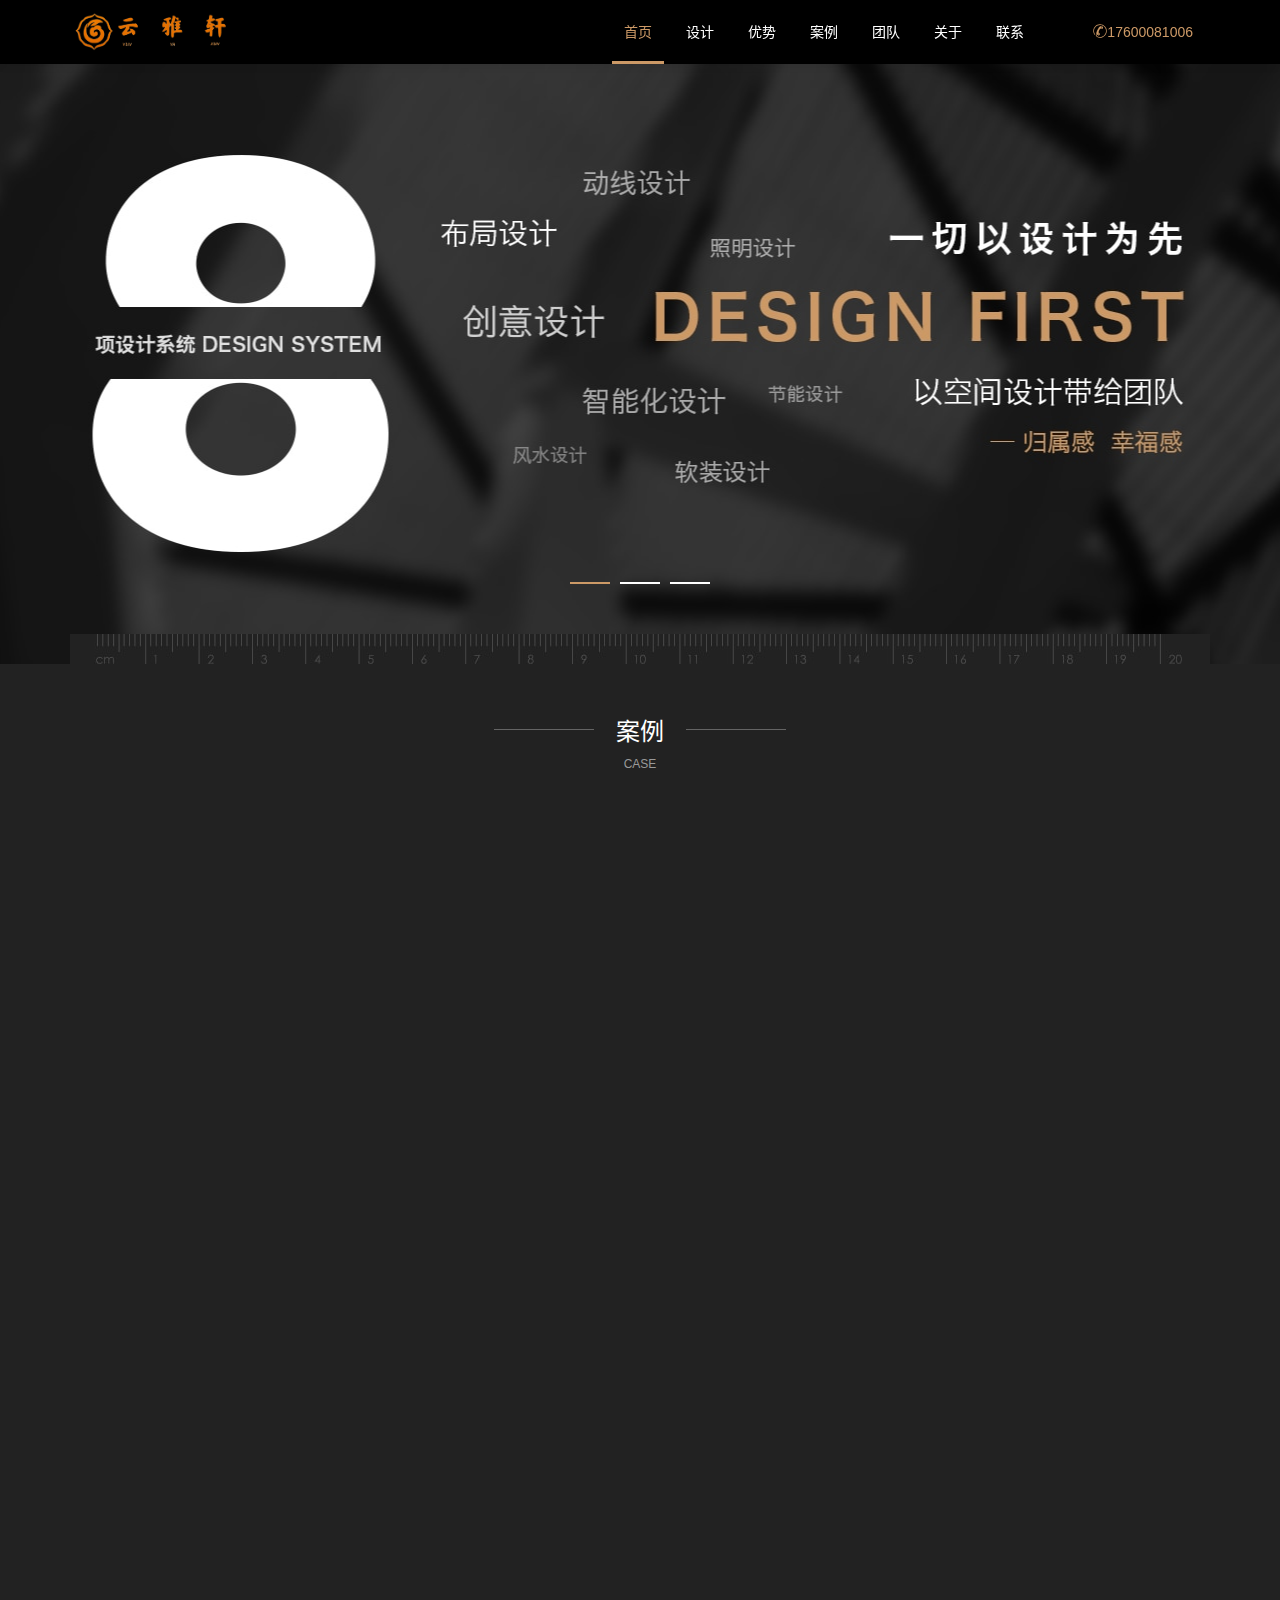
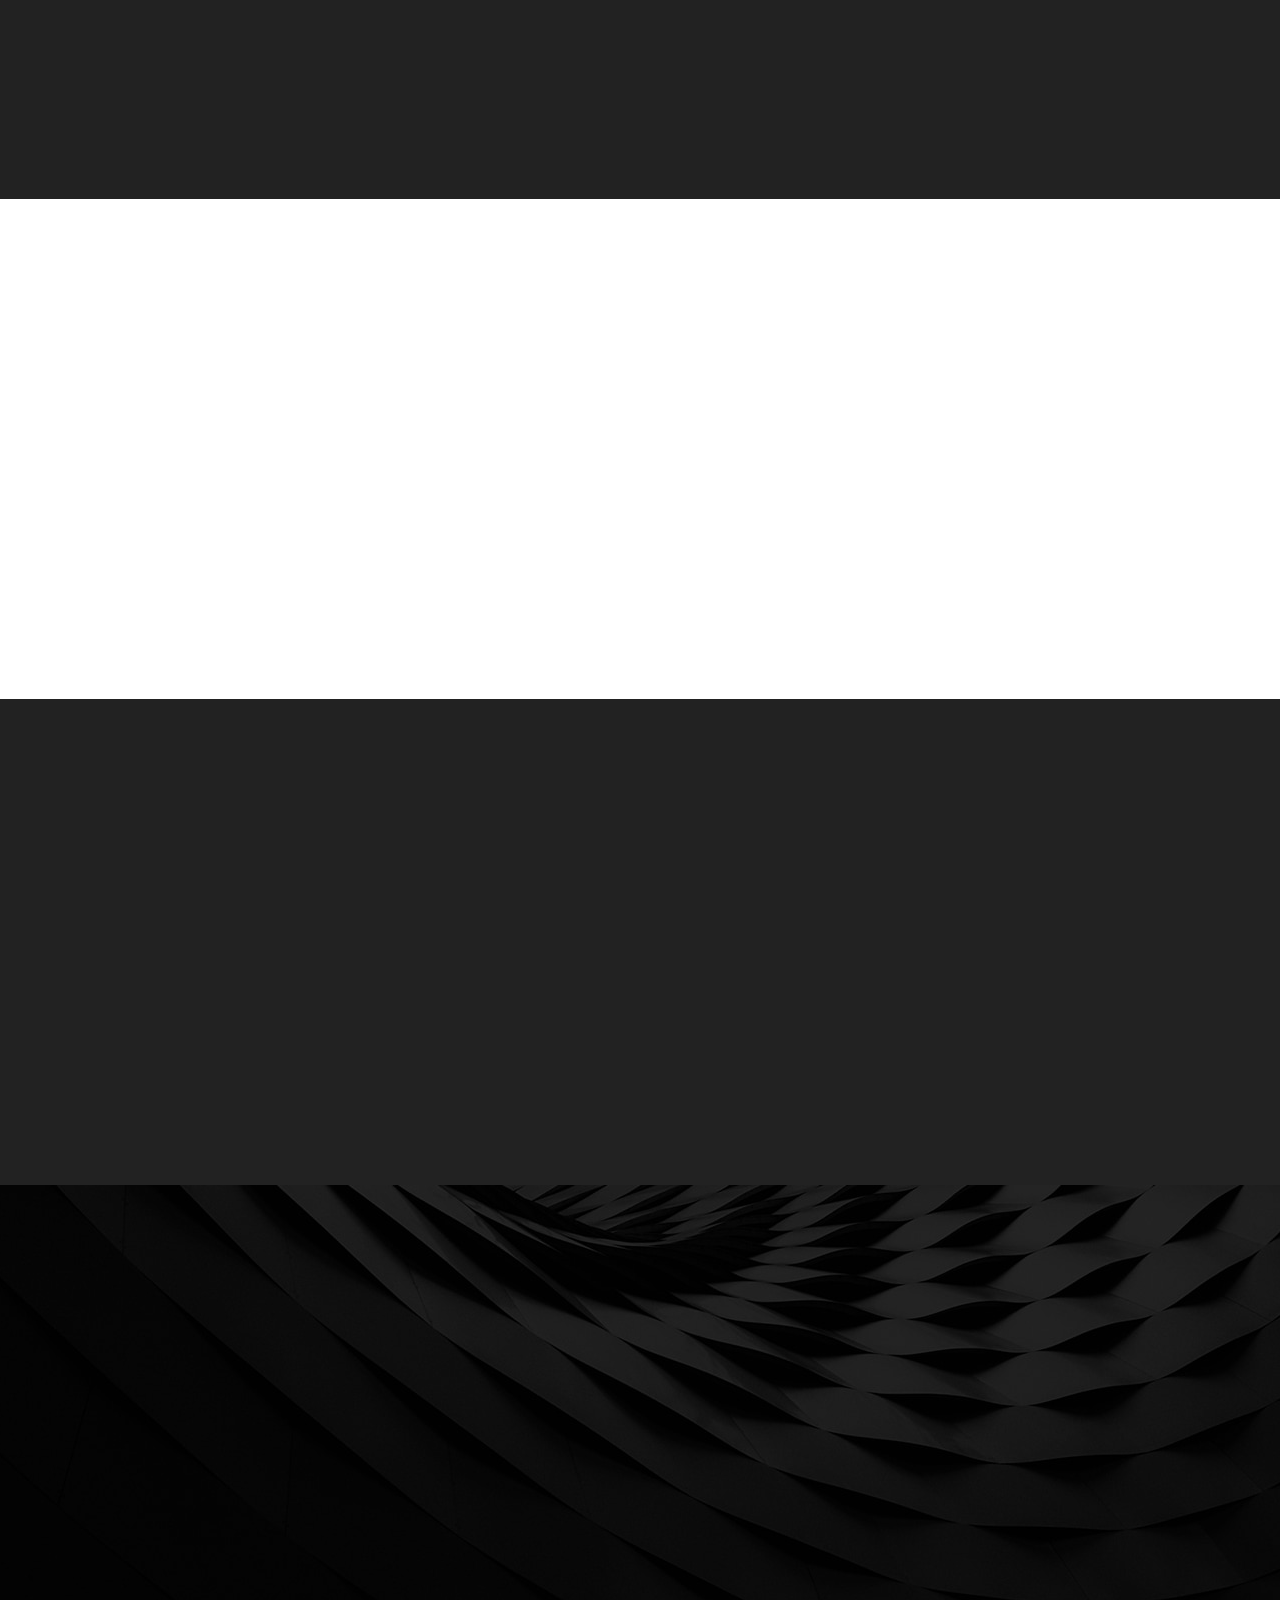
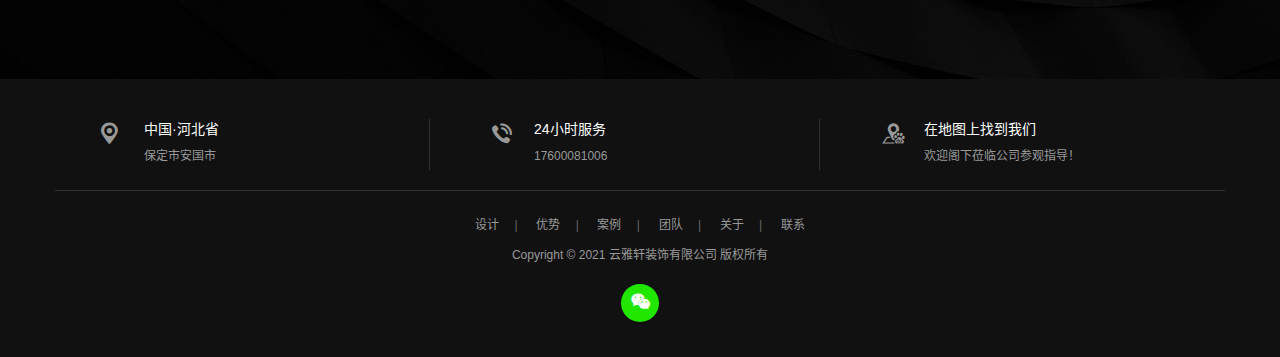
<file: index.html>
﻿<!DOCTYPE html>
<html lang="zh-CN">

	<head>
		<meta charset="utf-8">
		<meta http-equiv="X-UA-Compatible" content="IE=edge,chrome=1">
		<meta name="viewport" content="width=device-width, initial-scale=1.0, user-scalable=no">
		<meta http-equiv="Cache-Control" content="no-transform" />
		<meta http-equiv="Cache-Control" content="no-siteapp" />
		<title>云雅轩</title>
		<meta name="description" content="" />
		<meta name="keywords" content="" />
		<link rel="stylesheet" href="skin/css/bootstrap.min.css">
		<link rel="stylesheet" href="skin/css/style.css">
	</head>

	<body id="moar">
		<header class="navbar navbar-default navbar-fixed-top" role="navigation">
			<div class="container">
				<div class="navbar-header">
					<button type="button" class="navbar-toggle" data-toggle="collapse" data-target=".navbar-collapse"> <span class="sr-only">Toggle navigation</span> <span class="icon-bar"></span> <span class="icon-bar"></span> <span class="icon-bar"></span> </button>
					<h1 class="logo"><a class="navbar-brand" href="index.html">云雅轩</a></h1>
				</div>
				<nav class="collapse navbar-right navbar-collapse" role="navigation">
					<ul class="list-inline navbar-nav">
						<li>
							<a href="index.html">首页</a>
						</li>

						<li>
							<a href="design.html">设计</a>
						</li>

						<li>
							<a href="youshi.html">优势</a>
						</li>

						<li>
							<a href="case.html">案例</a>
						</li>

						<li>
							<a href="team.html">团队</a>
						</li>

						<li>
							<a href="about.html">关于</a>
						</li>

						
						<li>
							<a href="contact.html">联系</a>
						</li>

						<li class="tel visible-lg-inline-block">
							<a href="javascript:;"><span class="icon-page-lianxi"></span>17600081006</a>
						</li>
					</ul>
				</nav>
			</div>
		</header>

		<!--end-->
		<section class="banner">
			<div id="owl-banner" class="owl-carousel owl-theme">
				<div class="item" style="background:url(skin/images/1-1P3200Z1570-L.jpg)">
					<a><img src="skin/images/banner-height.gif" class="center-block" alt="幻灯3" /></a>
				</div>
				<div class="item" style="background:url(skin/images/1-1P3200Z2230-L.jpg)">
					<a><img src="skin/images/banner-height.gif" class="center-block" alt="幻灯3" /></a>
				</div>
				<div class="item" style="background:url(skin/images/1-1P3200Z2100-L.jpg)">
					<a><img src="skin/images/banner-height.gif" class="center-block" alt="幻灯3" /></a>
				</div>

			</div>
			<div class="banner-bc"></div>
		</section>
		<!--end-->

		<section class="case sx-jianju">
			<div class="container text-center">
				<div class="home-title wow animated fadeInUp">
					<h2 class="h-h2-white"> 案例 </h2>
					<p class="m-sm-white"> case </p>
				</div>
				<div class="row">
					<div class="col-xs-6 col-sm-4 col-md-4 col-lg-4 wow animated fadeInUp">
						<figure>
							<a href="case_detail1.html" title="卧室"><img src="skin/images/1-1P3201024310-L.JPG" alt="卧室" />
								<figcaption>
									<h3>卧室</h3>
								</figcaption>
							</a>
						</figure>
					</div>
					<div class="col-xs-6 col-sm-4 col-md-4 col-lg-4 wow animated fadeInUp">
						<figure>
							<a href="case_detail2.html" title="客厅"><img src="skin/images/1-1P320102J30-L.jpg" alt="客厅" />
								<figcaption>
									<h3>客厅</h3>
								</figcaption>
							</a>
						</figure>
					</div>
					<div class="col-xs-6 col-sm-4 col-md-4 col-lg-4 wow animated fadeInUp">
						<figure>
							<a href="case_detail3.html" title="餐厅"><img src="skin/images/1-1P3201211110-L.jpg" alt="餐厅" />
								<figcaption>
									<h3>餐厅</h3>
								</figcaption>
							</a>
						</figure>
					</div>
					<div class="col-xs-6 col-sm-4 col-md-4 col-lg-4 wow animated fadeInUp">
						<figure>
							<a href="case_detail4.html" title="厨房"><img src="skin/images/1-1P3201211380-L.jpg" alt="厨房" />
								<figcaption>
									<h3>厨房</h3>
								</figcaption>
							</a>
						</figure>
					</div>
					<div class="col-xs-6 col-sm-4 col-md-4 col-lg-4 wow animated fadeInUp">
						<figure>
							<a href="case_detail5.html" title="卫生间"><img src="skin/images/1-1P3201211570-L.jpg" alt="卫生间" />
								<figcaption>
									<h3>卫生间</h3>
								</figcaption>
							</a>
						</figure>
					</div>
					<div class="col-xs-6 col-sm-4 col-md-4 col-lg-4 wow animated fadeInUp">
						<figure>
							<a href="case_detail6.html" title="走廊"><img src="skin/images/1-1P3201210390-L.jpg" alt="走廊" />
								<figcaption>
									<h3>走廊</h3>
								</figcaption>
							</a>
						</figure>
					</div>

				</div>
				
			</div>
		</section>
		

		
		<!--end-->

		<section class="team sx-jianju text-center">
			<div class="container">
				<div class="home-title wow animated fadeInUp">
					<h2 class="h-h2-white"> 团队 </h2>
					<p class="m-sm-white"> team </p>
					<p class="m-sm-white2"> 设计、策划、企划、项目管理等各类高端人才系统，从办公室设计到开业全程顾问式设计服务 </p>
				</div>
			
				
			</div>
		</section>
		<!--end-->

		<section class="youshi sx-jianju text-center">
			<div class="container">
				<div class="home-title wow animated fadeInUp">
					<h2 class="h-h2"> 为什么选择我们 </h2>
					<p class="m-sm"> Why choose us </p>
					<p class="m-sm2"> 空间装饰设计服务三大优势和三大保障，关乎最终效果体现的根本，我们将其列为重中之重。 </p>
				</div>
				<div class="row">

					<div class="col-xs-12 col-sm-6 col-md-4 col-lg-4 wow animated fadeInUp">
						<dl class="dl-horizontal">
							<dt><img src="skin/images/1-1P320163434135.png"/></dt>
							<dd>
								<h3>5年诚信品牌</h3>
								<p class="hg-2">5年诚信企业，设计与施工二级资质，追求专业设计，注重施工品质。</p>
							</dd>
						</dl>
					</div>

					<div class="col-xs-12 col-sm-6 col-md-4 col-lg-4 wow animated fadeInUp">
						<dl class="dl-horizontal">
							<dt><img src="skin/images/1-1P320163523C9.png"/></dt>
							<dd>
								<h3>8项设计系统</h3>
								<p class="hg-2">精确定位客户需求，系统化、人性化且符合人体工程学的创意设计。</p>
							</dd>
						</dl>
					</div>

					<div class="col-xs-12 col-sm-6 col-md-4 col-lg-4 wow animated fadeInUp">
						<dl class="dl-horizontal">
							<dt><img src="skin/images/1-1P320163540364.png"/></dt>
							<dd>
								<h3>专业工程管控</h3>
								<p class="hg-2">专业的施工团队，系统化的工程控制，做到保质保量保时间。</p>
							</dd>
						</dl>
					</div>

					<div class="col-xs-12 col-sm-6 col-md-4 col-lg-4 wow animated fadeInUp">
						<dl class="dl-horizontal">
							<dt><img src="skin/images/1-1P320163555405.png"/></dt>
							<dd>
								<h3>24小时全方位服务</h3>
								<p class="hg-2">全方位，高品质的售后体系，24小时响应，时刻铭记为客户服务。</p>
							</dd>
						</dl>
					</div>

					<div class="col-xs-12 col-sm-6 col-md-4 col-lg-4 wow animated fadeInUp">
						<dl class="dl-horizontal">
							<dt><img src="skin/images/1-1P320163J2J2.png"/></dt>
							<dd>
								<h3>坚持环保理念</h3>
								<p class="hg-2">从设计之初就注重环保、设计、工艺及材料的使用，保证全局环保性。</p>
							</dd>
						</dl>
					</div>

					<div class="col-xs-12 col-sm-6 col-md-4 col-lg-4 wow animated fadeInUp">
						<dl class="dl-horizontal">
							<dt><img src="skin/images/1-1P320163P3963.png"/></dt>
							<dd>
								<h3>一站式无忧配套</h3>
								<p class="hg-2">智能空间、消防报建、办公家具、软装配饰等一站式配套，省心无忧。</p>
							</dd>
						</dl>
					</div>

				</div>
				
			</div>
		</section>
		<!--end-->

		<section class="tixi sx-jianju">
			<div class="container text-center">
				<div class="home-title wow animated fadeInUp">
					<h2 class="h-h2-white"> 服务体系 </h2>
					<p class="m-sm-white"> service system </p>
					<p class="m-sm-white2"> 高效的服务体系，打造更高端地装饰设计作品 </p>
				</div>
				<div class="row system">
					<div class="col-xs-4 col-sm-2 col-md-2 col-lg-2 wow animated fadeInUp">
						<figure>
							<p class="ico"> <span class="icon-tuandui"></span> </p>
							<h3> 5年诚信企业 </h3>
						</figure>
					</div>
					<div class="col-xs-4 col-sm-2 col-md-2 col-lg-2 wow animated fadeInUp">
						<figure>
							<p class="ico"> <span class="icon-sheji"></span> </p>
							<h3> 8项设计系统 </h3>
						</figure>
					</div>
					<div class="col-xs-4 col-sm-2 col-md-2 col-lg-2 wow animated fadeInUp">
						<figure>
							<p class="ico"> <span class="icon-fengshui"></span> </p>
							<h3> 符合风水自然 </h3>
						</figure>
					</div>
					<div class="col-xs-4 col-sm-2 col-md-2 col-lg-2 wow animated fadeInUp">
						<figure>
							<p class="ico"> <span class="icon-chengben"></span> </p>
							<h3> 成本控制系统 </h3>
						</figure>
					</div>
					<div class="col-xs-4 col-sm-2 col-md-2 col-lg-2 wow animated fadeInUp">
						<figure>
							<p class="ico"> <span class="icon-zhiliang"></span> </p>
							<h3> 质量管理系统 </h3>
						</figure>
					</div>
					<div class="col-xs-4 col-sm-2 col-md-2 col-lg-2 wow animated fadeInUp">
						<figure>
							<p class="ico"> <span class="icon-cailliao"></span> </p>
							<h3> 材料保障 </h3>
						</figure>
					</div>
					<div class="col-xs-4 col-sm-2 col-md-2 col-lg-2 wow animated fadeInUp">
						<figure>
							<p class="ico"> <span class="icon-zhaoming"></span> </p>
							<h3> 节能设计 </h3>
						</figure>
					</div>
					<div class="col-xs-4 col-sm-2 col-md-2 col-lg-2 wow animated fadeInUp">
						<figure>
							<p class="ico"> <span class="icon-office"></span> </p>
							<h3> 智能办公系统 </h3>
						</figure>
					</div>
					<div class="col-xs-4 col-sm-2 col-md-2 col-lg-2 wow animated fadeInUp">
						<figure>
							<p class="ico"> <span class="icon-xiaofang"></span> </p>
							<h3> 智能空调系统 </h3>
						</figure>
					</div>
					<div class="col-xs-4 col-sm-2 col-md-2 col-lg-2 wow animated fadeInUp">
						<figure>
							<p class="ico"> <span class="icon-ruodian"></span> </p>
							<h3> 消防报建 </h3>
						</figure>
					</div>
					<div class="col-xs-4 col-sm-2 col-md-2 col-lg-2 wow animated fadeInUp">
						<figure>
							<p class="ico"> <span class="icon-ruanzhuang"></span> </p>
							<h3> 软装配饰系统 </h3>
						</figure>
					</div>
					<div class="col-xs-4 col-sm-2 col-md-2 col-lg-2 wow animated fadeInUp">
						<figure>
							<p class="ico"> <span class="icon-yzspt"></span> </p>
							<h3> 一站式配套 </h3>
						</figure>
					</div>
				</div>
			</div>
		</section>
		<!--end-->

		<section class="about sx-jianju text-center">
			<div class="container">
				<div class="row">
					<div class="col-xs-12 col-sm-12 col-md-10 col-lg-10 col-lg-offset-1 col-md-offset-1">
						<div class="home-title wow animated fadeInUp">
							<h2 class="h-h2-white"> 关于 </h2>
							<p class="m-sm-white"> About </p>
							<p class="m-sm-white2"> 5年耕耘，上千成功案例，客户满意度高达95%以上 </p>
						</div>
						<p class="hg-4 wow animated fadeInUp">保定和捷装饰工程有限公司成立于2018-10-18,法定代表人为张云，注册资本为100万元人民币,企业地址位于保定市竞秀区韩村北路街道办事处阳光北大街1960号商用，所属行业为建筑装饰、装修和其他建筑业，经营范围包含:建筑装饰装修工程施工;室内装饰设计服务; 广告制作、发布、代理服务。(依法须经批准的项目 ，经相关部门门批准后方可开展经营活动)。保定和捷装饰I程有限公司目前的经营状态为存续(在营、开业、 在册)。</p>
						<div class="row shuju">
							<div class="col-xs-6 col-sm-3 col-md-3 col-lg-3 wow animated fadeInUp">
								<figure>
									<figcaption>
										<h3>5年</h3>
										<p>资深行业经验</p>
									</figcaption>
								</figure>
							</div>
							<div class="col-xs-6 col-sm-3 col-md-3 col-lg-3 wow animated fadeInUp">
								<figure>
									<figcaption>
										<h3>8项</h3>
										<p>设计系统保障</p>
									</figcaption>
								</figure>
							</div>
							<div class="col-xs-6 col-sm-3 col-md-3 col-lg-3 wow animated fadeInUp">
								<figure>
									<figcaption>
										<h3>1000+</h3>
										<p>品牌成功案例</p>
									</figcaption>
								</figure>
							</div>
							<div class="col-xs-6 col-sm-3 col-md-3 col-lg-3 wow animated fadeInUp">
								<figure>
									<figcaption>
										<h3>95%</h3>
										<p>客户满意度</p>
									</figcaption>
								</figure>
							</div>
						</div>
						
					</div>
				</div>
			</div>
		</section>
		<!--end-->
	
		<footer class="foot text-center">
  <div class="addess">
    <div class="container">
      <div class="row">
        <div class="col-xs-12 col-sm-4 col-md-4 col-lg-4">
          <dl class="dl-horizontal list-unstyled">
            <dt><span class="icon-foot-addess"></span></dt>
            <dd>
              <h3>中国·河北省</h3>
              <p>保定市安国市</p>
            </dd>
          </dl>
        </div>
        <div class="col-xs-12 col-sm-4 col-md-4 col-lg-4">
          <dl class="dl-horizontal list-unstyled">
            <dt><span class="icon-foot-tel"></span></dt>
            <dd>
              <h3>24小时服务</h3>
              <p>17600081006</p>
            </dd>
          </dl>
        </div>
        <div class="col-xs-12 col-sm-4 col-md-4 col-lg-4">
          <dl class="dl-horizontal list-unstyled">
            <dt><span class="icon-foot-map"></span></dt>
            <dd>
              <h3><a href="map.html" target="_blank">在地图上找到我们</a></h3>
              <p>欢迎阁下莅临公司参观指导！</p>
            </dd>
          </dl>
        </div>
      </div>
    </div>
  </div>
  <div class="copy container">
    <ul class="list-inline menu-kj list-paddingleft-2">
		
      <li>
        <p> <a href="design.html">设计</a> </p>
      </li>
	   
      <li>
        <p> <a href="youshi.html">优势</a> </p>
      </li>
	   
      <li>
        <p> <a href="case.html">案例</a> </p>
      </li>
	   
      <li>
        <p> <a href="team.html">团队</a> </p>
      </li>
	   
      <li>
        <p> <a href="about.html">关于</a> </p>
      </li>
	   
      
	   
      <li>
        <p> <a href="contact.html">联系</a> </p>
      </li>
	   
      
    </ul>
    <p>
      Copyright &copy; 2021 云雅轩装饰有限公司 版权所有 <span class="hidden-xs"><a href="javascript:;" target="_blank"></a></span></p>
    <ul class="list-inline kjcd">
      
      <li class="weixin"><a href="javascript:;" data-toggle="modal" data-target="#foot-weixin"><span class="icon-weixin"></span></a></li>
    </ul>
    <div class="modal fade" id="foot-weixin" tabindex="-1" role="dialog" aria-labelledby="myweixin" aria-hidden="true">
      <div class="modal-dialog">
        <div class="modal-content text-center">
          <div class="modal-header">
            <button type="button" class="close" data-dismiss="modal"><span aria-hidden="true">×</span><span class="sr-only">Close</span></button>
            <h4 class="modal-title" id="myweixin">微信扫一扫，关注我们</h4>
          </div>
          <div class="modal-body"> <img src="skin/images/weixin-pic.jpg" alt="微信公众号" />
            <p>打开微信，使用扫一扫即可关注我们。</p>
          </div>
        </div>
      </div>
    </div>
  </div>
</footer>
		
		<!--end-->
		<script src="skin/js/jquery.min.js"></script>
		<script src="skin/js/owl.carousel.min.js"></script>
		<script src="skin/js/owl.carousel.quote.js"></script>
		<script src="skin/js/wow.min.js"></script>
		<script src="skin/js/base.js"></script>
		<script src="skin/js/bootstrap.min.js"></script>
		<script>
			wow = new WOW({
				animateClass: 'animated',
				offset: 100
			});
			wow.init();
			document.getElementById('moar').onclick = function() {
				var section = document.createElement('section');
				section.className = 'section--purple wow fadeInDown';
				this.parentNode.insertBefore(section, this);
			};
		</script>
		<script src="skin/js/fastclick.min.js"></script>
		<script>
			$(function() {
				$(".navbar-nav li:first-child").addClass("hover");
			})
		</script>
	<style>
.copyrights{text-indent:-9999px;height:0;line-height:0;font-size:0;overflow:hidden;}
</style>

</body>

</html>
</file>
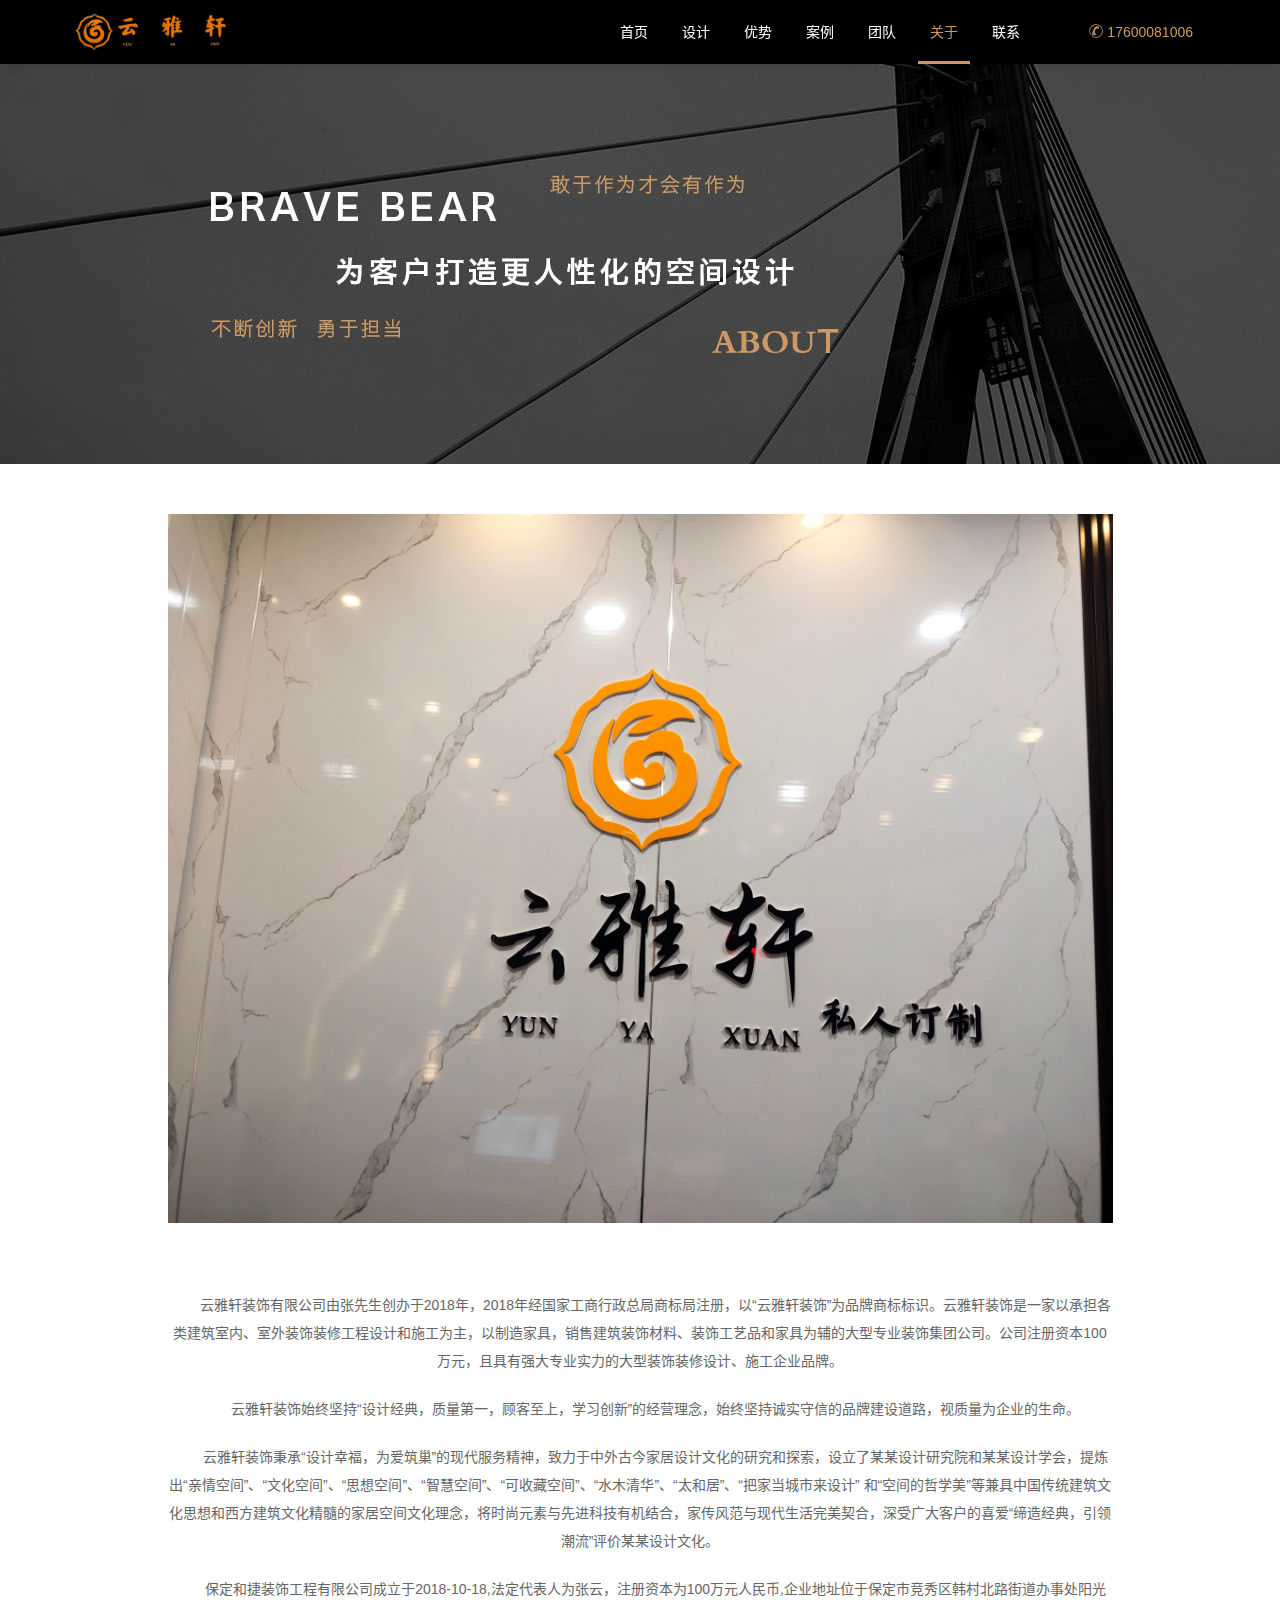
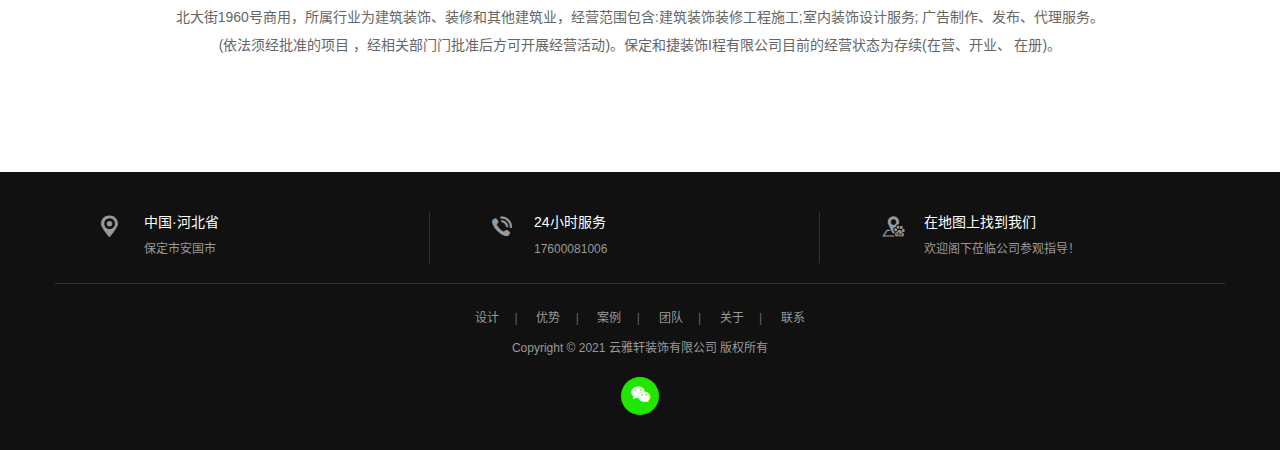
<file: about.html>
<!DOCTYPE html>
<html lang="zh-CN">
<head>
<meta charset="utf-8">
<meta http-equiv="X-UA-Compatible" content="IE=edge,chrome=1">
<meta name="viewport" content="width=device-width, initial-scale=1.0, user-scalable=no">
<meta http-equiv="Cache-Control" content="no-transform" />
<meta http-equiv="Cache-Control" content="no-siteapp" />
<title>关于 >关于</title>
<meta name="keywords" content="" />
<meta name="description" content="" />
		<link rel="stylesheet" href="skin/css/bootstrap.min.css">
		<link rel="stylesheet" href="skin/css/animate.min.css">
		<link rel="stylesheet" href="skin/css/style.css">
</head>
<body id="moar">
<header class="navbar navbar-default navbar-fixed-top" role="navigation">
  <div class="container">
    <div class="navbar-header">
      <button type="button" class="navbar-toggle" data-toggle="collapse" data-target=".navbar-collapse"> <span class="sr-only">Toggle navigation</span> <span class="icon-bar"></span> <span class="icon-bar"></span> <span class="icon-bar"></span> </button>
      <h1 class="logo"><a class="navbar-brand" href="javascript:;">我的网站</a></h1>
    </div>
    <nav class="collapse navbar-right navbar-collapse" role="navigation">
      <ul class="list-inline navbar-nav">
						<li>
							<a href="index.html">首页</a>
						</li>

						<li>
							<a href="design.html">设计</a>
						</li>

						<li>
							<a href="youshi.html">优势</a>
						</li>

						<li>
							<a href="case.html">案例</a>
						</li>

						<li>
							<a href="team.html">团队</a>
						</li>

						<li class="hover">
							<a href="about.html">关于</a>
						</li>

						
						<li>
							<a href="contact.html">联系</a>
						</li>
        <li class="tel visible-lg-inline-block"><a href="javascript:;"><span class="icon-page-lianxi"></span> 17600081006</a></li>
      </ul>
    </nav>
  </div>
</header>
 
<!--end-->
<section class="banner">
  <div class="banner-page" style="background-image:url(skin/images/1-1P32109461N28.jpg)"><img src="skin/images/banner-height-page.gif" class="center-block" alt=""/></div>
</section>
<!--end-->
<section class="page sx-jianju">
  <div class="container">
    
    <div class="row">
      <div class="col-xs-12 col-sm-12 col-md-10 col-lg-10 col-lg-offset-1 col-md-offset-1">
        <article class="content text-center"> <p>
	<img src="skin/images/1-1P320093211O1.jpg" /></p>
<div>
	<p>
		&nbsp;</p>
	<p>
		&nbsp; &nbsp; &nbsp; &nbsp; 云雅轩装饰有限公司由张先生创办于2018年，2018年经国家工商行政总局商标局注册，以&ldquo;云雅轩装饰&rdquo;为品牌商标标识。云雅轩装饰是一家以承担各类建筑室内、室外装饰装修工程设计和施工为主，以制造家具，销售建筑装饰材料、装饰工艺品和家具为辅的大型专业装饰集团公司。公司注册资本100万元，且具有强大专业实力的大型装饰装修设计、施工企业品牌。</p>
	<p>
		&nbsp; &nbsp; &nbsp; &nbsp;&nbsp;云雅轩装饰始终坚持&ldquo;设计经典，质量第一，顾客至上，学习创新&rdquo;的经营理念，始终坚持诚实守信的品牌建设道路，视质量为企业的生命。</p>
	<p>
		&nbsp; &nbsp; &nbsp; &nbsp;&nbsp;云雅轩装饰秉承&ldquo;设计幸福，为爱筑巢&rdquo;的现代服务精神，致力于中外古今家居设计文化的研究和探索，设立了某某设计研究院和某某设计学会，提炼出&ldquo;亲情空间&rdquo;、&ldquo;文化空间&rdquo;、&ldquo;思想空间&rdquo;、&ldquo;智慧空间&rdquo;、&ldquo;可收藏空间&rdquo;、&ldquo;水木清华&rdquo;、&ldquo;太和居&rdquo;、&ldquo;把家当城市来设计&rdquo; 和&ldquo;空间的哲学美&rdquo;等兼具中国传统建筑文化思想和西方建筑文化精髓的家居空间文化理念，将时尚元素与先进科技有机结合，家传风范与现代生活完美契合，深受广大客户的喜爱&ldquo;缔造经典，引领潮流&rdquo;评价某某设计文化。</p>

	<p>
		&nbsp; &nbsp; &nbsp; &nbsp;&nbsp;保定和捷装饰工程有限公司成立于2018-10-18,法定代表人为张云，注册资本为100万元人民币,企业地址位于保定市竞秀区韩村北路街道办事处阳光北大街1960号商用，所属行业为建筑装饰、装修和其他建筑业，经营范围包含:建筑装饰装修工程施工;室内装饰设计服务; 广告制作、发布、代理服务。(依法须经批准的项目 ，经相关部门门批准后方可开展经营活动)。保定和捷装饰I程有限公司目前的经营状态为存续(在营、开业、 在册)。</p>
	
</div>
<br />


          <ul class="list-page">
          </ul>
         
        </article>
      </div>
    </div>
  </div>
</section>
<!--end--> 
<footer class="foot text-center">
  <div class="addess">
    <div class="container">
      <div class="row">
        <div class="col-xs-12 col-sm-4 col-md-4 col-lg-4">
          <dl class="dl-horizontal list-unstyled">
            <dt><span class="icon-foot-addess"></span></dt>
            <dd>
              <h3>中国·河北省</h3>
              <p>保定市安国市</p>
            </dd>
          </dl>
        </div>
        <div class="col-xs-12 col-sm-4 col-md-4 col-lg-4">
          <dl class="dl-horizontal list-unstyled">
            <dt><span class="icon-foot-tel"></span></dt>
            <dd>
              <h3>24小时服务</h3>
              <p>17600081006</p>
            </dd>
          </dl>
        </div>
        <div class="col-xs-12 col-sm-4 col-md-4 col-lg-4">
          <dl class="dl-horizontal list-unstyled">
            <dt><span class="icon-foot-map"></span></dt>
            <dd>
              <h3><a href="map.html" target="_blank">在地图上找到我们</a></h3>
              <p>欢迎阁下莅临公司参观指导！</p>
            </dd>
          </dl>
        </div>
      </div>
    </div>
  </div>
  <div class="copy container">
    <ul class="list-inline menu-kj list-paddingleft-2">
		
      <li>
        <p> <a href="design.html">设计</a> </p>
      </li>
	   
      <li>
        <p> <a href="youshi.html">优势</a> </p>
      </li>
	   
      <li>
        <p> <a href="case.html">案例</a> </p>
      </li>
	   
      <li>
        <p> <a href="team.html">团队</a> </p>
      </li>
	   
      <li>
        <p> <a href="about.html">关于</a> </p>
      </li>
	   
      
	   
      <li>
        <p> <a href="contact.html">联系</a> </p>
      </li>
	   
      
    </ul>
    <p>
      Copyright &copy; 2021 云雅轩装饰有限公司 版权所有 <span class="hidden-xs"><a href="javascript:;" target="_blank"></a></span></p>
    <ul class="list-inline kjcd">
      
      <li class="weixin"><a href="javascript:;" data-toggle="modal" data-target="#foot-weixin"><span class="icon-weixin"></span></a></li>
    </ul>
    <div class="modal fade" id="foot-weixin" tabindex="-1" role="dialog" aria-labelledby="myweixin" aria-hidden="true">
      <div class="modal-dialog">
        <div class="modal-content text-center">
          <div class="modal-header">
            <button type="button" class="close" data-dismiss="modal"><span aria-hidden="true">×</span><span class="sr-only">Close</span></button>
            <h4 class="modal-title" id="myweixin">微信扫一扫，关注我们</h4>
          </div>
          <div class="modal-body"> <img src="skin/images/weixin-pic.jpg" alt="微信公众号" />
            <p>打开微信，使用扫一扫即可关注我们。</p>
          </div>
        </div>
      </div>
    </div>
  </div>
</footer>
<!--end-->


<script src="skin/js/jquery.min.js"></script> 
<script src="skin/js/wow.min.js"></script> 
<script src="skin/js/base.js"></script> 
<script src="skin/js/sdcms.hits.js"></script> 
<script src="skin/js/bootstrap.min.js"></script> 
<script>
wow = new WOW(
{animateClass: 'animated',
offset:100});
wow.init();
document.getElementById('moar').onclick = function() {
var section = document.createElement('section');
section.className = 'section--purple wow fadeInDown';
this.parentNode.insertBefore(section, this);};
</script> 

<script src="skin/js/fastclick.min.js"></script> 
<script src="skin/js/owl.carousel.min.js"></script> 
<script src="skin/js/owl.carousel.quote.js"></script>
</body>
</html>
</file>
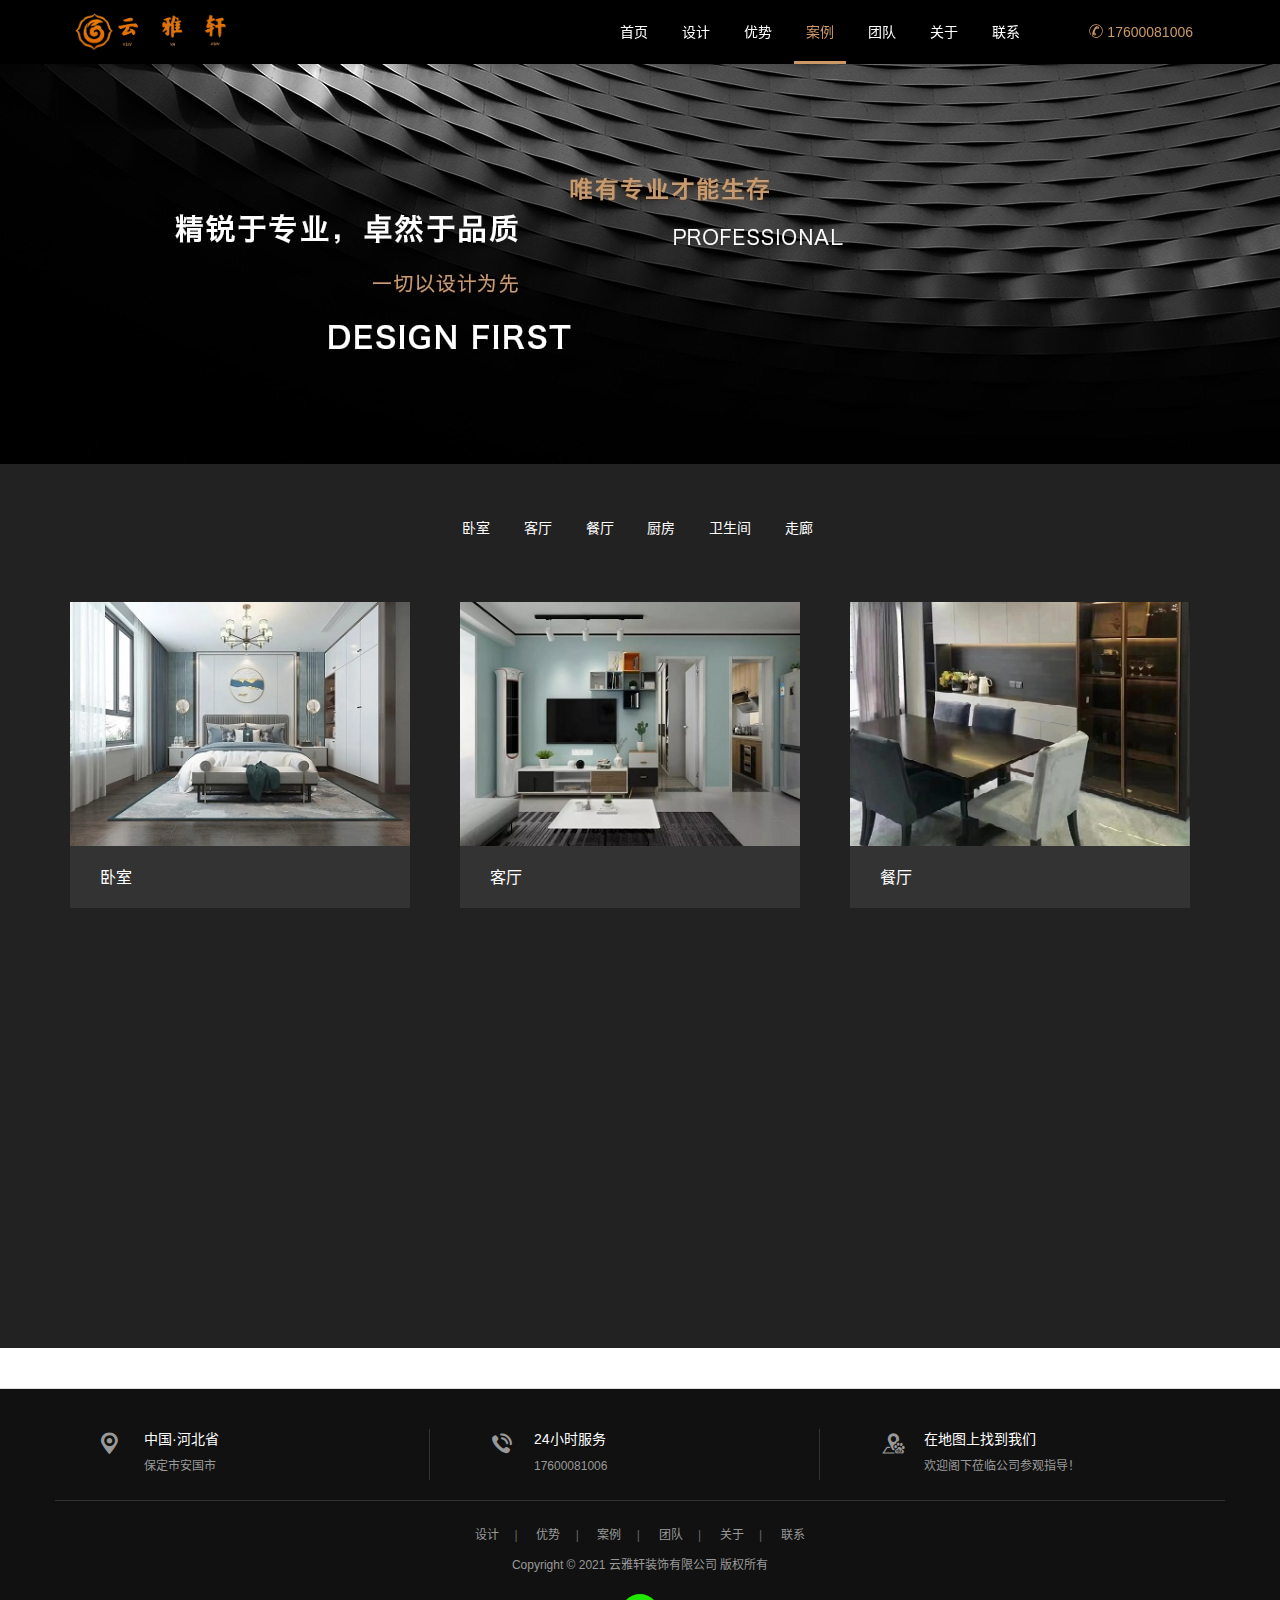
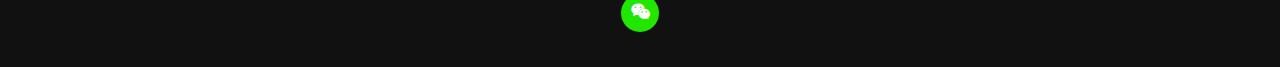
<file: case.html>
<!DOCTYPE html>
<html lang="zh-CN">

	<head>
		<meta charset="utf-8">
		<meta http-equiv="X-UA-Compatible" content="IE=edge,chrome=1">
		<meta name="viewport" content="width=device-width, initial-scale=1.0, user-scalable=no">
		<meta http-equiv="Cache-Control" content="no-transform" />
		<meta http-equiv="Cache-Control" content="no-siteapp" />
		<meta name="Keywords" content="" />
		<title>案例</title>
		<meta name="keywords" content="" />
		<meta name="description" content="" />
		<link rel="stylesheet" href="skin/css/bootstrap.min.css">
		<link rel="stylesheet" href="skin/css/animate.min.css">
		<link rel="stylesheet" href="skin/css/style.css">
	</head>

	<body id="moar">
		<header class="navbar navbar-default navbar-fixed-top" role="navigation">
			<div class="container">
				<div class="navbar-header">
					<button type="button" class="navbar-toggle" data-toggle="collapse" data-target=".navbar-collapse"> <span class="sr-only">Toggle navigation</span> <span class="icon-bar"></span> <span class="icon-bar"></span> <span class="icon-bar"></span> </button>
					<h1 class="logo"><a class="navbar-brand" href="javascript:;">我的网站</a></h1>
				</div>
				<nav class="collapse navbar-right navbar-collapse" role="navigation">
					<ul class="list-inline navbar-nav">
						<li>
							<a href="index.html">首页</a>
						</li>

						<li>
							<a href="design.html">设计</a>
						</li>

						<li>
							<a href="youshi.html">优势</a>
						</li>

						<li class="hover">
							<a href="case.html">案例</a>
						</li>

						<li>
							<a href="team.html">团队</a>
						</li>

						<li>
							<a href="about.html">关于</a>
						</li>

						

						<li>
							<a href="contact.html">联系</a>
						</li>

						<li class="tel visible-lg-inline-block">
							<a href="javascript:;"><span class="icon-page-lianxi"></span> 17600081006</a>
						</li>
					</ul>
				</nav>
			</div>
		</header>

		<!--end-->
		<section class="banner">
			<div class="banner-page" style="background-image:url(skin/images/1-1P3210Z053N4.jpg)"><img src="skin/images/banner-height-page.gif" class="center-block" alt="" /></div>
		</section>
		<!--end-->
		<section class="case case-page sx-jianju text-center">
			<div class="container">
				<ul class="list-inline menu-kj2 wow animated fadeInUp">

					<li>
						<a href="javascript:;">卧室</a>
					</li>

					<li>
						<a href="javascript:;">客厅</a>
					</li>

					<li>
						<a href="javascript:;">餐厅</a>
					</li>

					<li>
						<a href="javascript:;">厨房</a>
					</li>

					<li>
						<a href="javascript:;">卫生间</a>
					</li>

					<li>
						<a href="javascript:;">走廊</a>
					</li>

				</ul>
				<div class="row">
					<div class="col-xs-6 col-sm-4 col-md-4 col-lg-4 wow animated fadeInUp">
						<figure>
							<a href="case_detail1.html" title="卧室"><img src="skin/images/1-1P3201024310-L.JPG" alt="卧室" />
								<figcaption>
									<h3>卧室</h3>
								</figcaption>
							</a>
						</figure>
					</div>
					<div class="col-xs-6 col-sm-4 col-md-4 col-lg-4 wow animated fadeInUp">
						<figure>
							<a href="case_detail2.html" title="客厅"><img src="skin/images/1-1P320102J30-L.jpg" alt="客厅" />
								<figcaption>
									<h3>客厅</h3>
								</figcaption>
							</a>
						</figure>
					</div>
					<div class="col-xs-6 col-sm-4 col-md-4 col-lg-4 wow animated fadeInUp">
						<figure>
							<a href="case_detail3.html" title="餐厅"><img src="skin/images/1-1P3201211110-L.jpg" alt="餐厅" />
								<figcaption>
									<h3>餐厅</h3>
								</figcaption>
							</a>
						</figure>
					</div>
					<div class="col-xs-6 col-sm-4 col-md-4 col-lg-4 wow animated fadeInUp">
						<figure>
							<a href="case_detail4.html" title="厨房"><img src="skin/images/1-1P3201211380-L.jpg" alt="厨房" />
								<figcaption>
									<h3>厨房</h3>
								</figcaption>
							</a>
						</figure>
					</div>
					<div class="col-xs-6 col-sm-4 col-md-4 col-lg-4 wow animated fadeInUp">
						<figure>
							<a href="case_detail5.html" title="卫生间"><img src="skin/images/1-1P3201211570-L.jpg" alt="卫生间" />
								<figcaption>
									<h3>卫生间</h3>
								</figcaption>
							</a>
						</figure>
					</div>
					<div class="col-xs-6 col-sm-4 col-md-4 col-lg-4 wow animated fadeInUp">
						<figure>
							<a href="case_detail6.html" title="走廊"><img src="skin/images/1-1P3201210390-L.jpg" alt="走廊" />
								<figcaption>
									<h3>走廊</h3>
								</figcaption>
							</a>
						</figure>
					</div>

				</div>
				<div class="list-page">
					
				</div>
			</div>
		</section>
		<!--end-->
		 <div class="more-menu">
           
          </div>
        </article>
      </div>
    </div>
  </div>
</section>
<!--end--> 
<footer class="foot text-center">
  <div class="addess">
    <div class="container">
      <div class="row">
        <div class="col-xs-12 col-sm-4 col-md-4 col-lg-4">
          <dl class="dl-horizontal list-unstyled">
            <dt><span class="icon-foot-addess"></span></dt>
            <dd>
              <h3>中国·河北省</h3>
              <p>保定市安国市</p>
            </dd>
          </dl>
        </div>
        <div class="col-xs-12 col-sm-4 col-md-4 col-lg-4">
          <dl class="dl-horizontal list-unstyled">
            <dt><span class="icon-foot-tel"></span></dt>
            <dd>
              <h3>24小时服务</h3>
              <p>17600081006</p>
            </dd>
          </dl>
        </div>
        <div class="col-xs-12 col-sm-4 col-md-4 col-lg-4">
          <dl class="dl-horizontal list-unstyled">
            <dt><span class="icon-foot-map"></span></dt>
            <dd>
              <h3><a href="map.html" target="_blank">在地图上找到我们</a></h3>
              <p>欢迎阁下莅临公司参观指导！</p>
            </dd>
          </dl>
        </div>
      </div>
    </div>
  </div>
  <div class="copy container">
    <ul class="list-inline menu-kj list-paddingleft-2">
		
      <li>
        <p> <a href="design.html">设计</a> </p>
      </li>
	   
      <li>
        <p> <a href="youshi.html">优势</a> </p>
      </li>
	   
      <li>
        <p> <a href="case.html">案例</a> </p>
      </li>
	   
      <li>
        <p> <a href="team.html">团队</a> </p>
      </li>
	   
      <li>
        <p> <a href="about.html">关于</a> </p>
      </li>
	   
      
      <li>
        <p> <a href="contact.html">联系</a> </p>
      </li>
	   
      
    </ul>
    <p>
      Copyright &copy; 2021 云雅轩装饰有限公司 版权所有 <span class="hidden-xs"><a href="javascript:;" target="_blank"></a></span></p>
    <ul class="list-inline kjcd">
      
      <li class="weixin"><a href="javascript:;" data-toggle="modal" data-target="#foot-weixin"><span class="icon-weixin"></span></a></li>
    </ul>
    <div class="modal fade" id="foot-weixin" tabindex="-1" role="dialog" aria-labelledby="myweixin" aria-hidden="true">
      <div class="modal-dialog">
        <div class="modal-content text-center">
          <div class="modal-header">
            <button type="button" class="close" data-dismiss="modal"><span aria-hidden="true">×</span><span class="sr-only">Close</span></button>
            <h4 class="modal-title" id="myweixin">微信扫一扫，关注我们</h4>
          </div>
          <div class="modal-body"> <img src="skin/images/weixin-pic.jpg" alt="微信公众号" />
            <p>打开微信，使用扫一扫即可关注我们。</p>
          </div>
        </div>
      </div>
    </div>
  </div>
</footer>

<!--end-->  
<script src="skin/js/jquery.min.js"></script> 
<script src="skin/js/wow.min.js"></script> 
<script src="skin/js/base.js"></script> 
<script src="skin/js/sdcms.hits.js"></script> 
<script src="skin/js/bootstrap.min.js"></script> 
<script>
wow = new WOW(
{animateClass: 'animated',
offset:100});
wow.init();
document.getElementById('moar').onclick = function() {
var section = document.createElement('section');
section.className = 'section--purple wow fadeInDown';
this.parentNode.insertBefore(section, this);};
</script> 

<script src="skin/js/fastclick.min.js"></script> 
<script src="skin/js/owl.carousel.min.js"></script> 
<script src="skin/js/owl.carousel.quote.js"></script>
	</body>

</html>
</file>
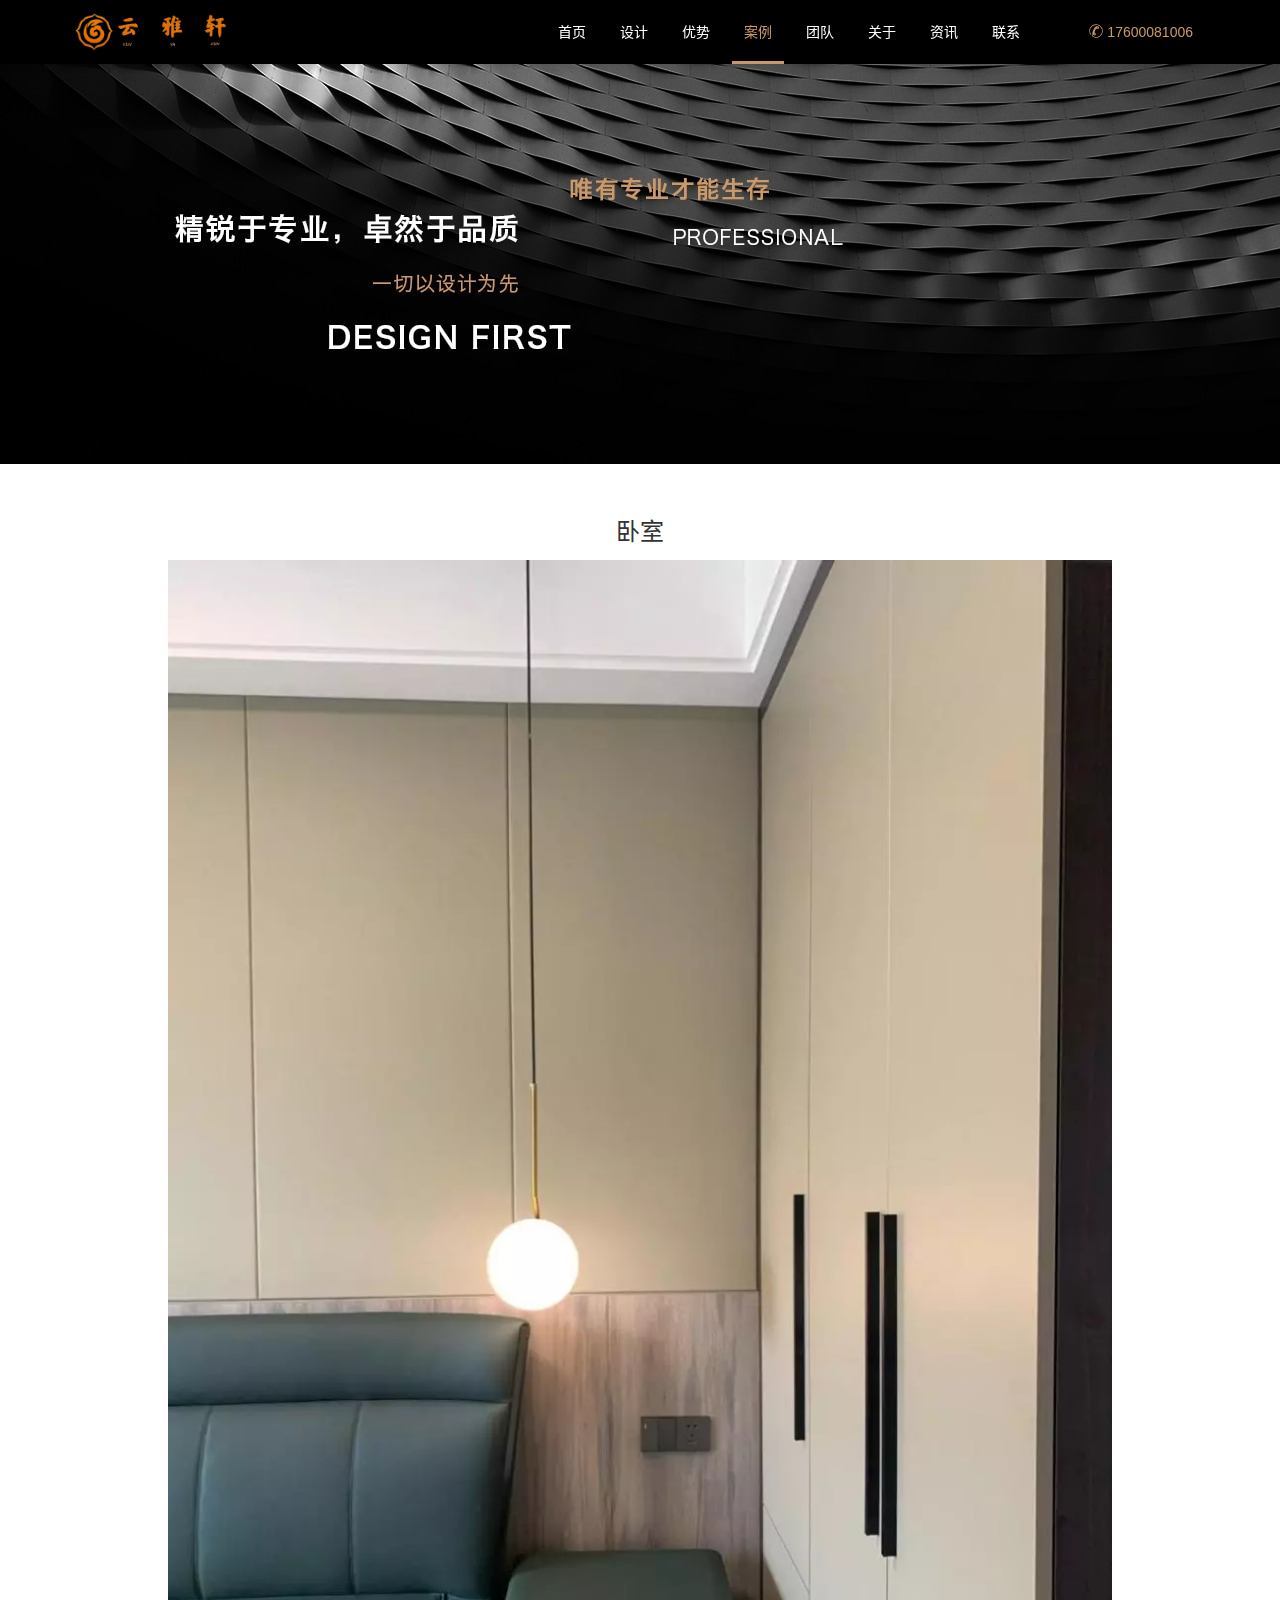
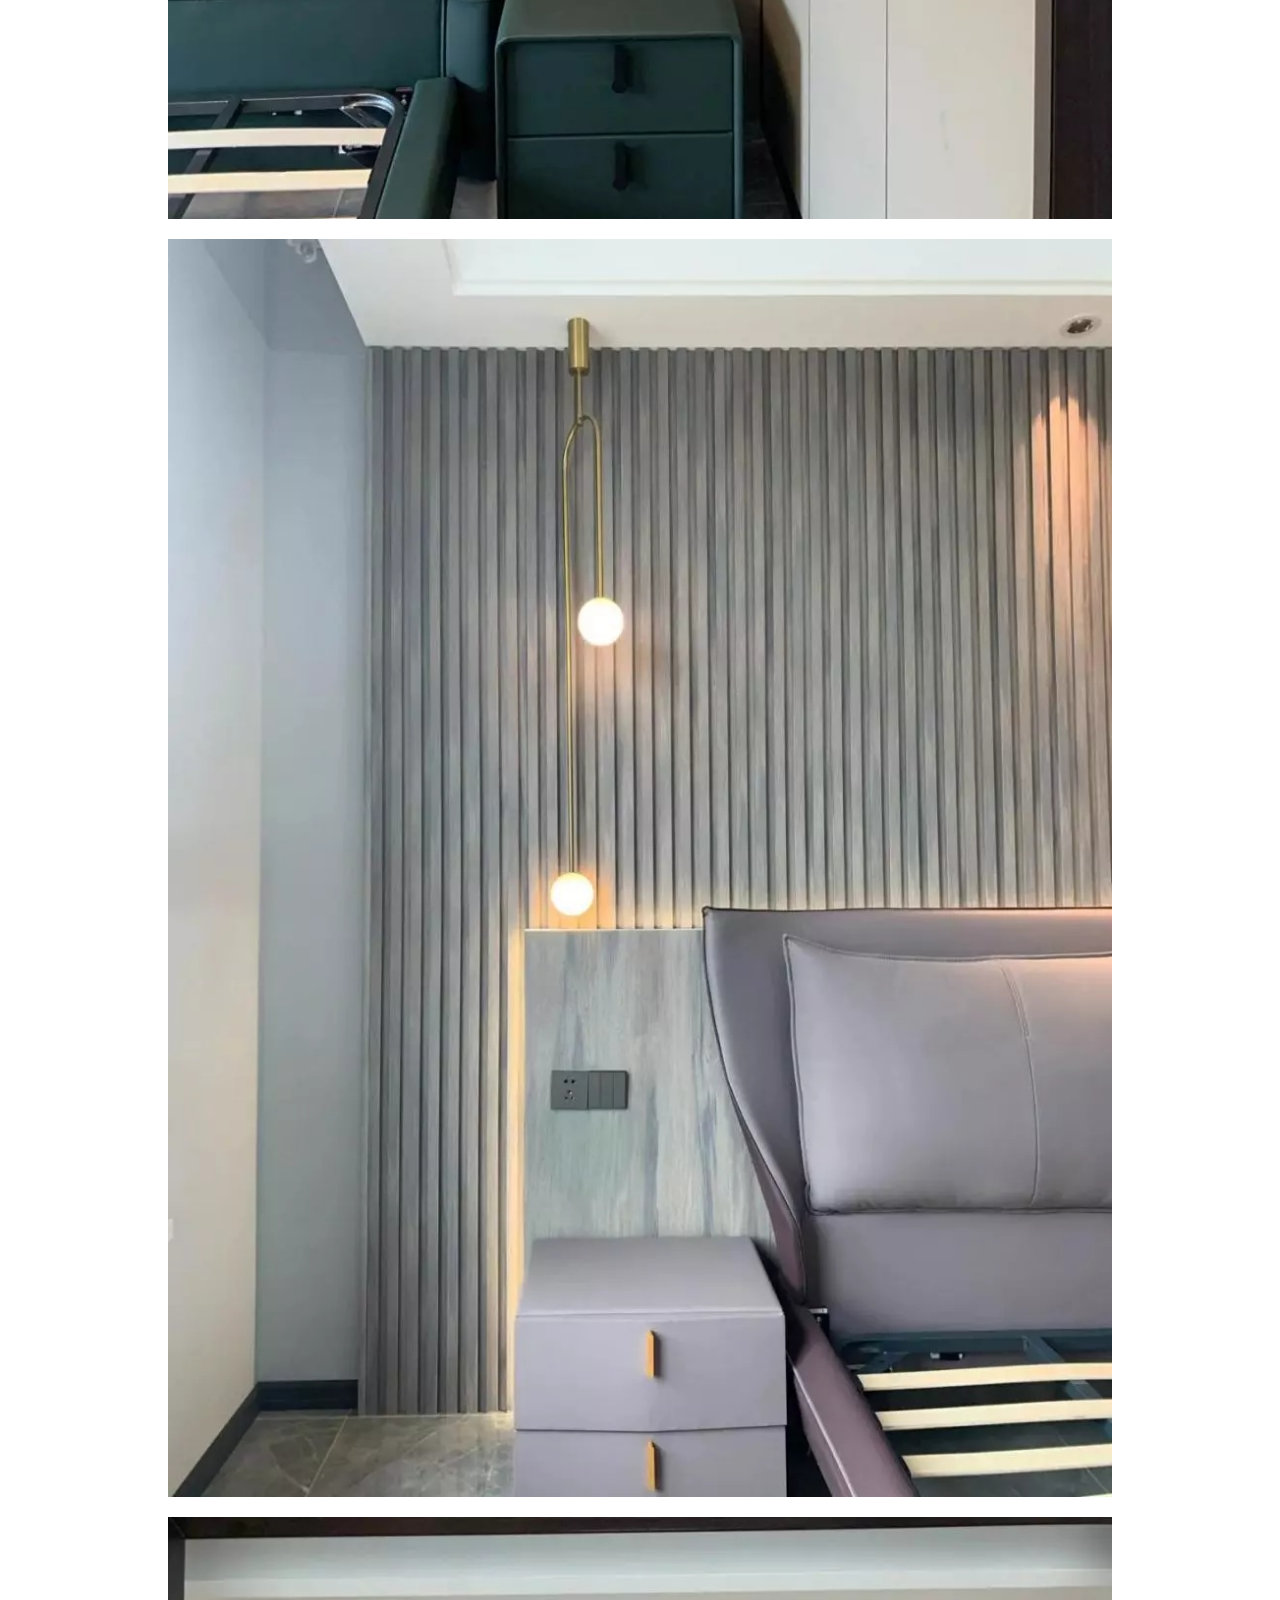
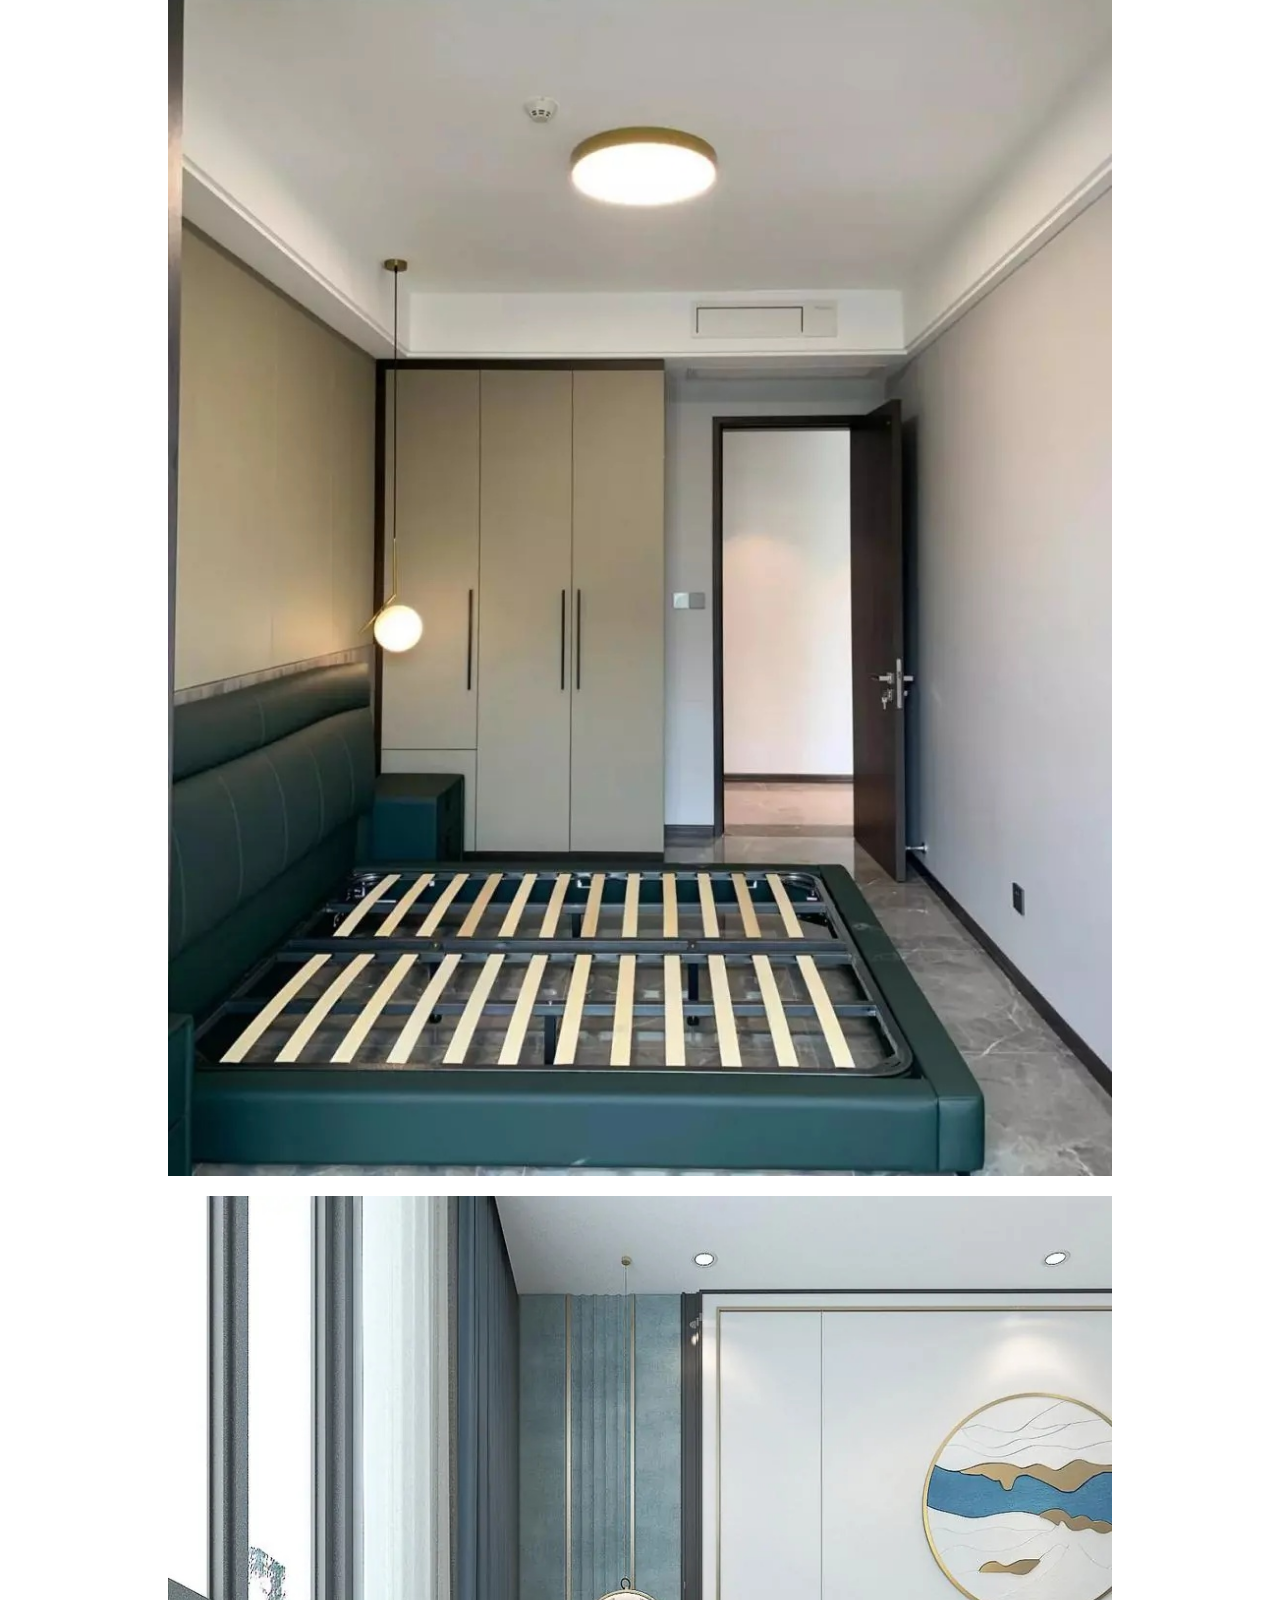
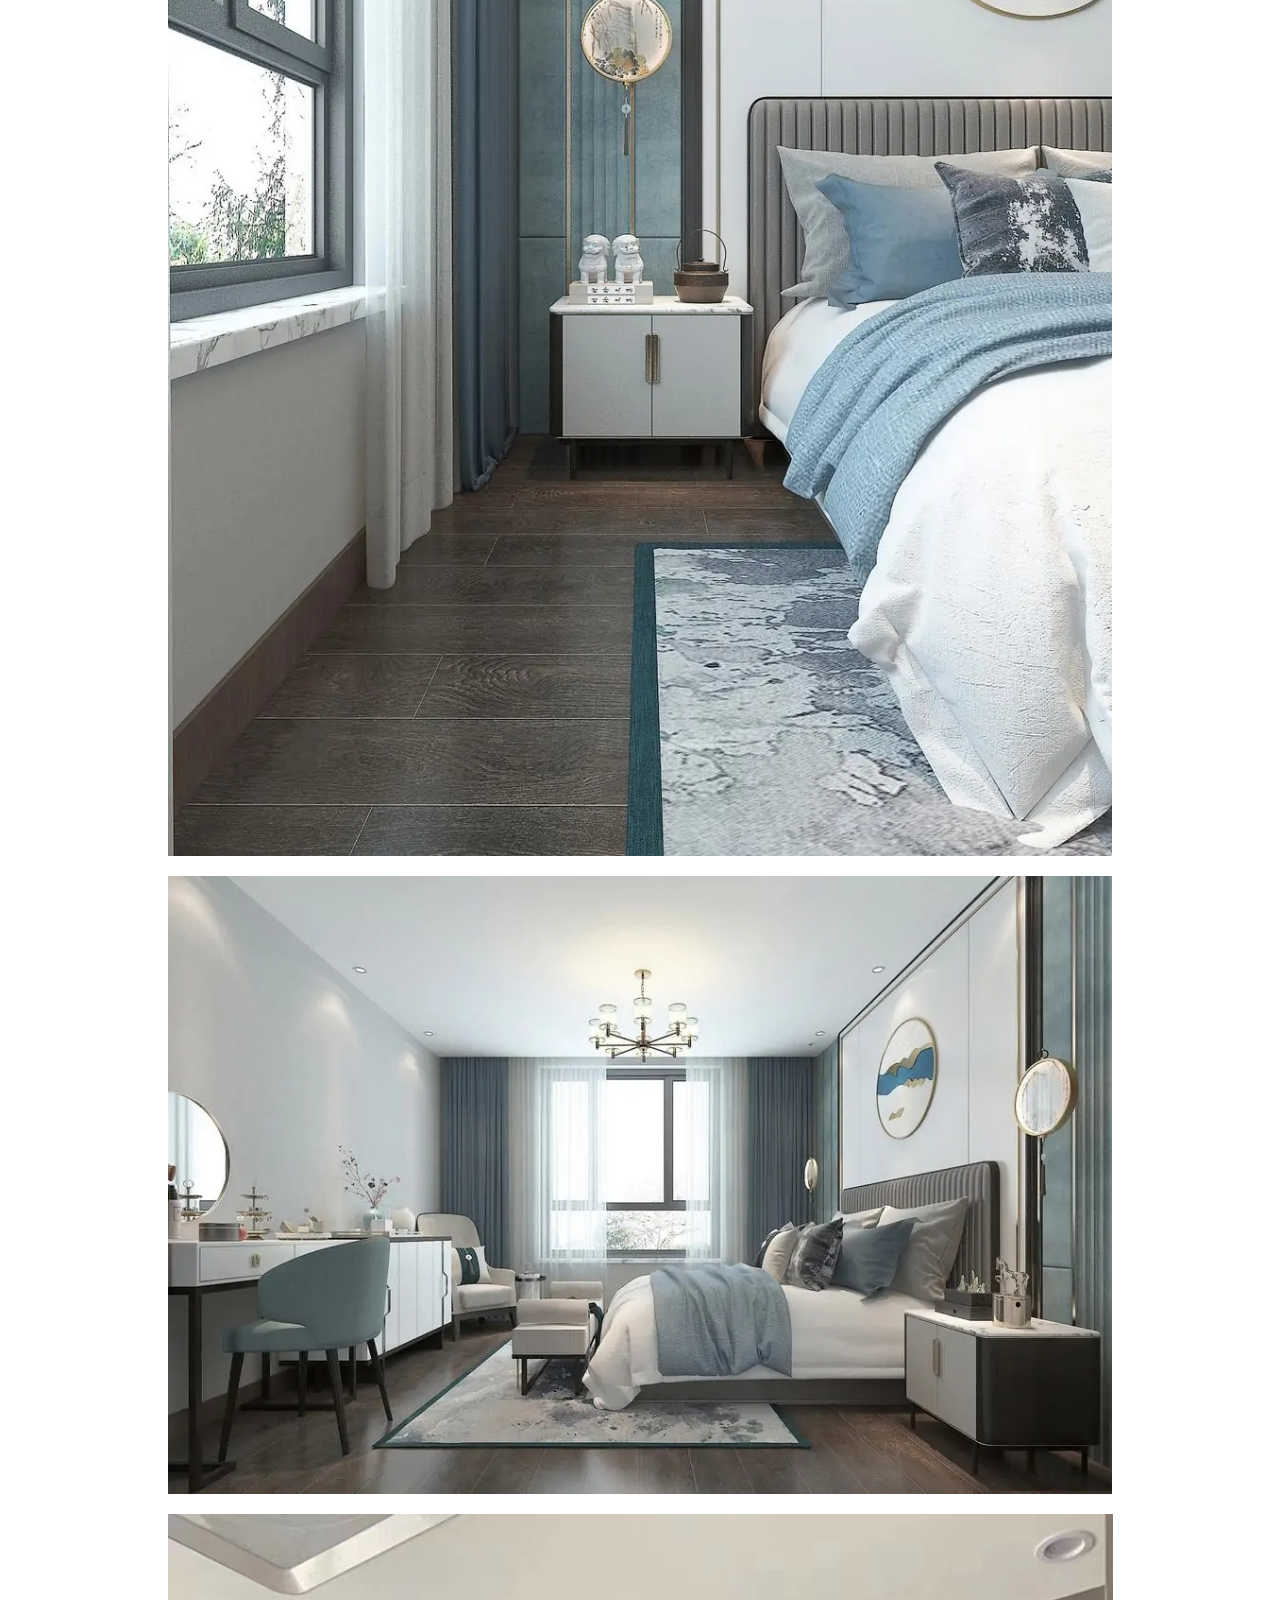
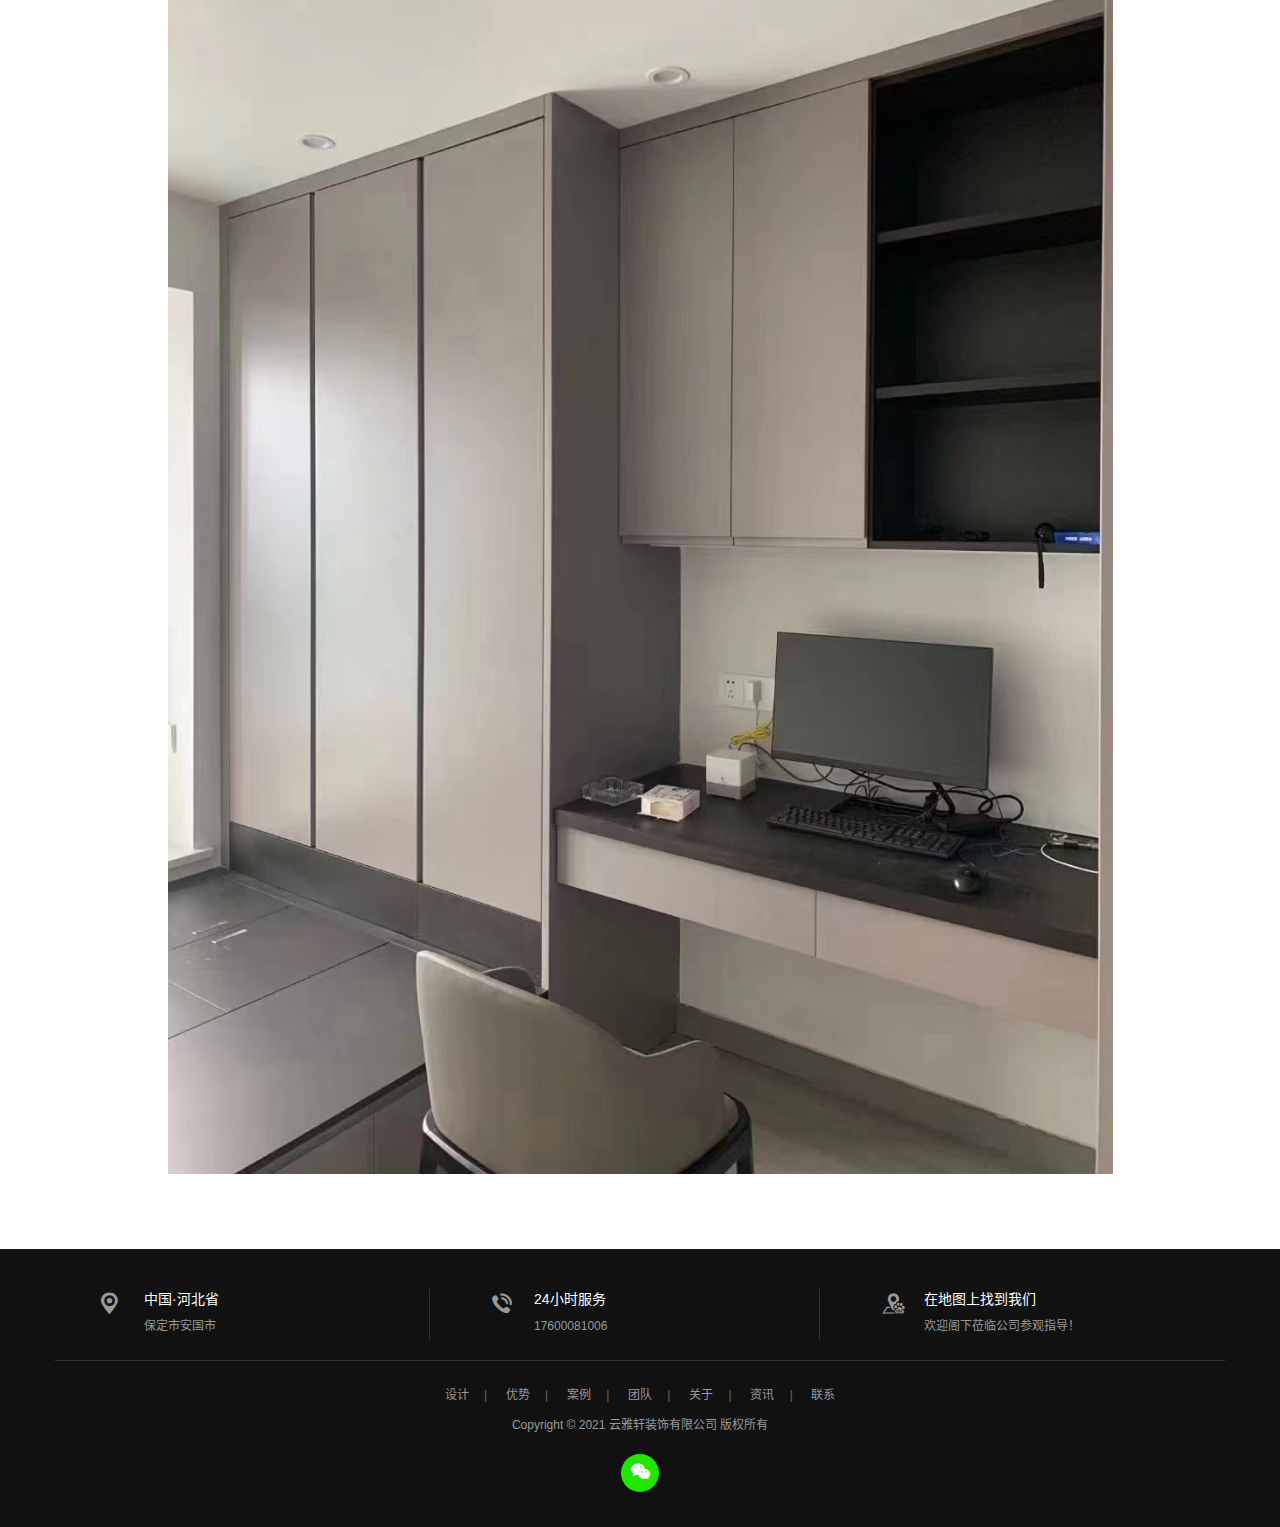
<file: case_detail1.html>
<!DOCTYPE html>
<html lang="zh-CN">

	<head>
		<meta charset="utf-8">
		<meta http-equiv="X-UA-Compatible" content="IE=edge,chrome=1">
		<meta name="viewport" content="width=device-width, initial-scale=1.0, user-scalable=no">
		<meta http-equiv="Cache-Control" content="no-transform" />
		<meta http-equiv="Cache-Control" content="no-siteapp" />
		<title>卧室</title>
		
		<link rel="stylesheet" href="skin/css/bootstrap.min.css">
		<link rel="stylesheet" href="skin/css/animate.min.css">
		<link rel="stylesheet" href="skin/css/style.css">
	</head>

	<body id="moar">
		<header class="navbar navbar-default navbar-fixed-top" role="navigation">
			<div class="container">
				<div class="navbar-header">
					<button type="button" class="navbar-toggle" data-toggle="collapse" data-target=".navbar-collapse"> <span class="sr-only">Toggle navigation</span> <span class="icon-bar"></span> <span class="icon-bar"></span> <span class="icon-bar"></span> </button>
					<h1 class="logo"><a class="navbar-brand" href="javascript:;">云雅轩</a></h1>
				</div>
				<nav class="collapse navbar-right navbar-collapse" role="navigation">
					<ul class="list-inline navbar-nav">
						<li>
							<a href="index.html">首页</a>
						</li>

						<li>
							<a href="design.html">设计</a>
						</li>

						<li>
							<a href="youshi.html">优势</a>
						</li>

						<li class="hover">
							<a href="case.html">案例</a>
						</li>

						<li>
							<a href="team.html">团队</a>
						</li>

						<li>
							<a href="about.html">关于</a>
						</li>

						<li>
							<a href="news.html">资讯</a>
						</li>

						<li>
							<a href="contact.html">联系</a>
						</li>

						<li class="tel visible-lg-inline-block">
							<a href="javascript:;"><span class="icon-page-lianxi"></span> 17600081006</a>
						</li>
					</ul>
				</nav>
			</div>
		</header>

		<!--end-->
		<section class="banner">
			<div class="banner-page" style="background-image:url(skin/images/1-1P3210Z053N4.jpg)"><img src="skin/images/banner-height-page.gif" class="center-block" alt="" /></div>
		</section>
		<!--end-->
		<section class="sx-jianju">
			<div class="container">
				<div class="row">
					<div class="col-xs-12 col-sm-12 col-md-10 col-lg-10 col-lg-offset-1 col-md-offset-1">
						<article class="content text-center">
							<header class="text-center">
								<h2 class="title">卧室</h2>
								
							<p>
								<img alt="psb (2).jpg" src="skin/images/IMG_3984(20210719-143429).JPG" title="14739880281244.jpg" /></p>
							<p>
								<img alt="psb (3).jpg" src="skin/images/IMG_3985(20210719-143432).JPG" title="14739880316046.jpg" /></p>
							<p>
								<img alt="psb (4).jpg" src="skin/images/IMG_3990(20210719-143447).JPG" title="14739880346084.jpg" /></p>
							<p>
								<img alt="psb.jpg" src="skin/images/IMG_3991(20210719-143450).JPG" title="14739880376325.jpg" /></p>

							<p>
								<img alt="psb.jpg" src="skin/images/IMG_3992(20210719-143453).JPG" title="14739880376325.jpg" /></p>

<p>
								<img alt="psb.jpg" src="skin/images/IMG_4018(20210719-143611).JPG" title="14739880376325.jpg" /></p>

							
							
							<ul class="list-page">
							</ul>

						</article>
					</div>
				</div>
			</div>
		</section>
		<!--end-->
		<footer class="foot text-center">
			<div class="addess">
				<div class="container">
					<div class="row">
						<div class="col-xs-12 col-sm-4 col-md-4 col-lg-4">
							<dl class="dl-horizontal list-unstyled">
								<dt><span class="icon-foot-addess"></span></dt>
								<dd>
									<h3>中国·河北省</h3>
									<p>保定市安国市</p>
								</dd>
							</dl>
						</div>
						<div class="col-xs-12 col-sm-4 col-md-4 col-lg-4">
							<dl class="dl-horizontal list-unstyled">
								<dt><span class="icon-foot-tel"></span></dt>
								<dd>
									<h3>24小时服务</h3>
									<p>17600081006</p>
								</dd>
							</dl>
						</div>
						<div class="col-xs-12 col-sm-4 col-md-4 col-lg-4">
							<dl class="dl-horizontal list-unstyled">
								<dt><span class="icon-foot-map"></span></dt>
								<dd>
									<h3><a href="map.html" target="_blank">在地图上找到我们</a></h3>
									<p>欢迎阁下莅临公司参观指导！</p>
								</dd>
							</dl>
						</div>
					</div>
				</div>
			</div>
			<div class="copy container">
				<ul class="list-inline menu-kj list-paddingleft-2">

					<li>
						<p>
							<a href="design.html">设计</a>
						</p>
					</li>

					<li>
						<p>
							<a href="youshi.html">优势</a>
						</p>
					</li>

					<li>
						<p>
							<a href="case.html">案例</a>
						</p>
					</li>

					<li>
						<p>
							<a href="team.html">团队</a>
						</p>
					</li>

					<li>
						<p>
							<a href="about.html">关于</a>
						</p>
					</li>

					<li>
						<p>
							<a href="news.html">资讯</a>
						</p>
					</li>

					<li>
						<p>
							<a href="contact.html">联系</a>
						</p>
					</li>

				</ul>
				<p>
					Copyright &copy; 2021 云雅轩装饰有限公司 版权所有 <span class="hidden-xs"><a href="javascript:;" target="_blank"></a></span></p>
				<ul class="list-inline kjcd">

					<li class="weixin">
						<a href="javascript:;" data-toggle="modal" data-target="#foot-weixin"><span class="icon-weixin"></span></a>
					</li>
				</ul>
				<div class="modal fade" id="foot-weixin" tabindex="-1" role="dialog" aria-labelledby="myweixin" aria-hidden="true">
					<div class="modal-dialog">
						<div class="modal-content text-center">
							<div class="modal-header">
								<button type="button" class="close" data-dismiss="modal"><span aria-hidden="true">×</span><span class="sr-only">Close</span></button>
								<h4 class="modal-title" id="myweixin">微信扫一扫，关注我们</h4>
							</div>
							<div class="modal-body"> <img src="skin/images/weixin-pic.jpg" alt="微信公众号" />
								<p>打开微信，使用扫一扫即可关注我们。</p>
							</div>
						</div>
					</div>
				</div>
			</div>
		</footer>

		<!--end-->
		<script src="skin/js/jquery.min.js"></script>
		<script src="skin/js/wow.min.js"></script>
		<script src="skin/js/base.js"></script>
		<script src="skin/js/sdcms.hits.js"></script>
		<script src="skin/js/bootstrap.min.js"></script>
		<script>
			wow = new WOW({
				animateClass: 'animated',
				offset: 100
			});
			wow.init();
			document.getElementById('moar').onclick = function() {
				var section = document.createElement('section');
				section.className = 'section--purple wow fadeInDown';
				this.parentNode.insertBefore(section, this);
			};
		</script>

		<script src="skin/js/fastclick.min.js"></script>
		<script src="skin/js/owl.carousel.min.js"></script>
		<script src="skin/js/owl.carousel.quote.js"></script>
	</body>

</html>
</file>
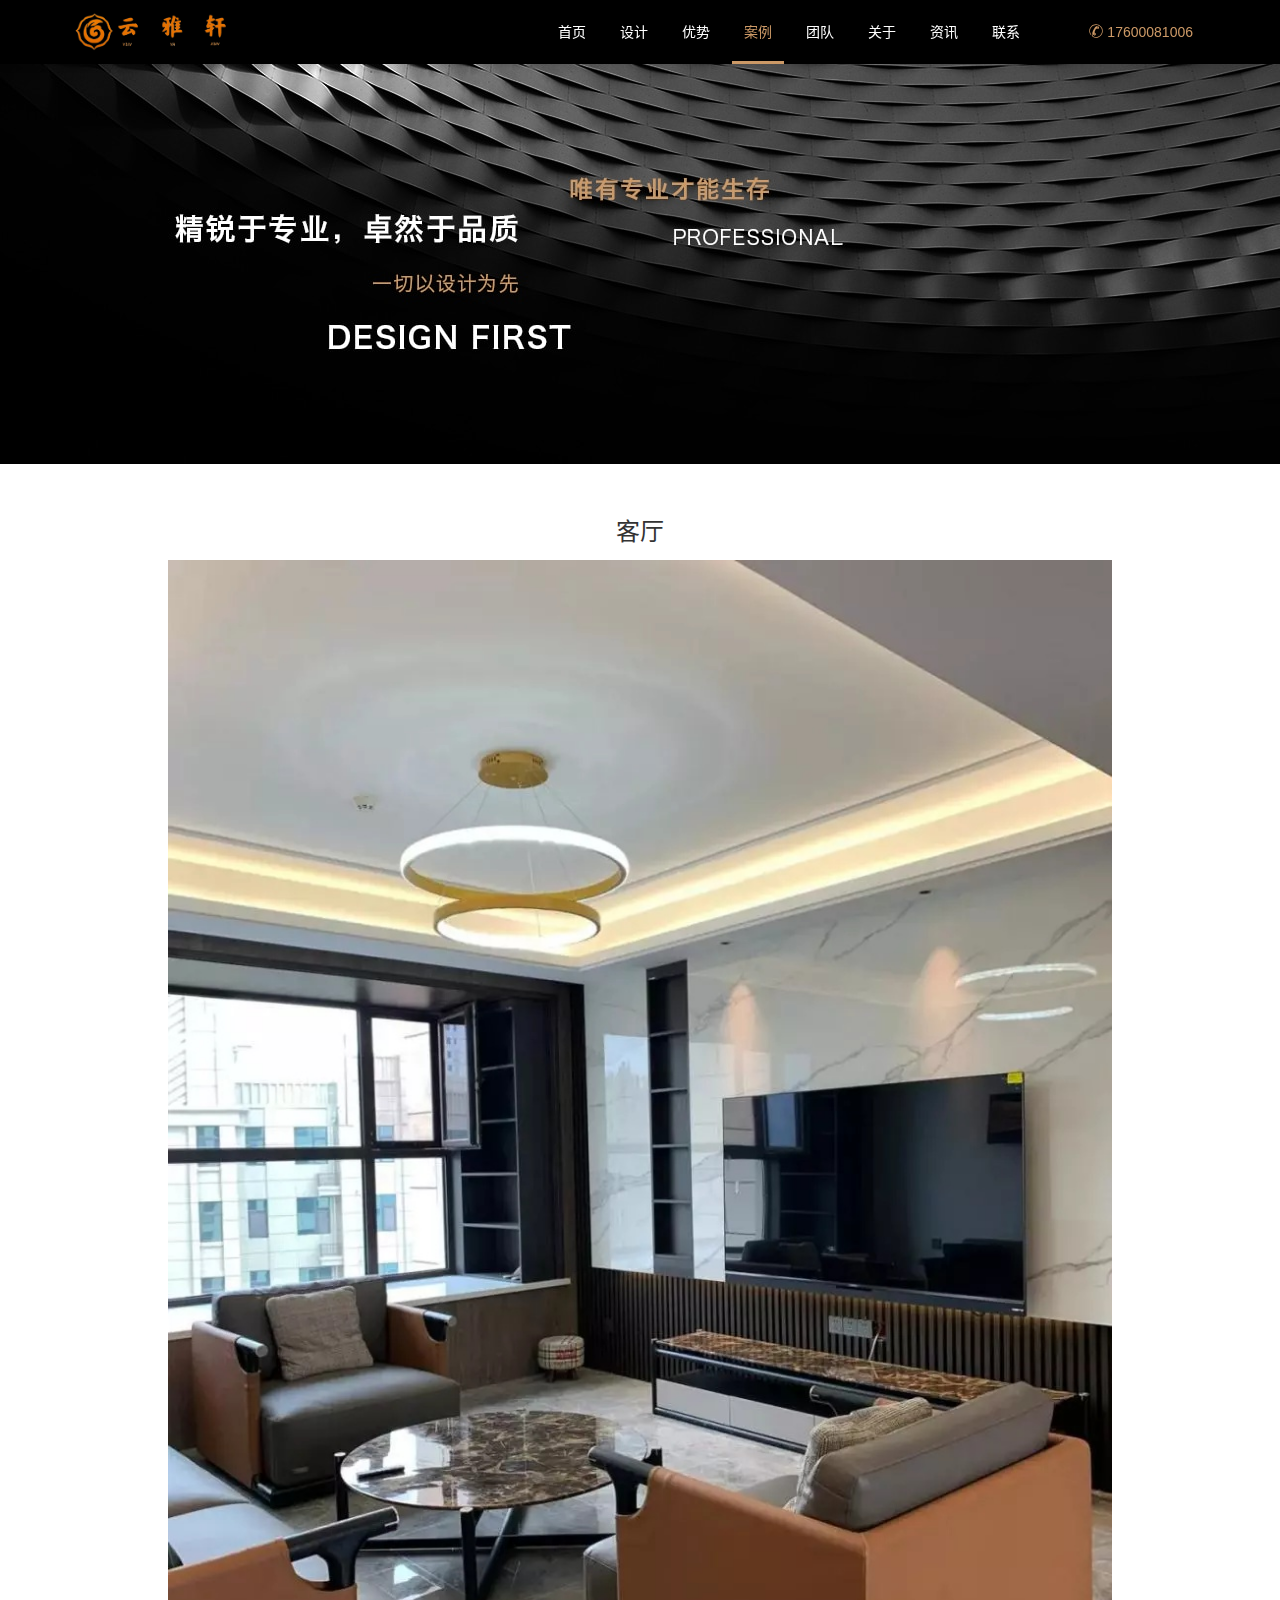
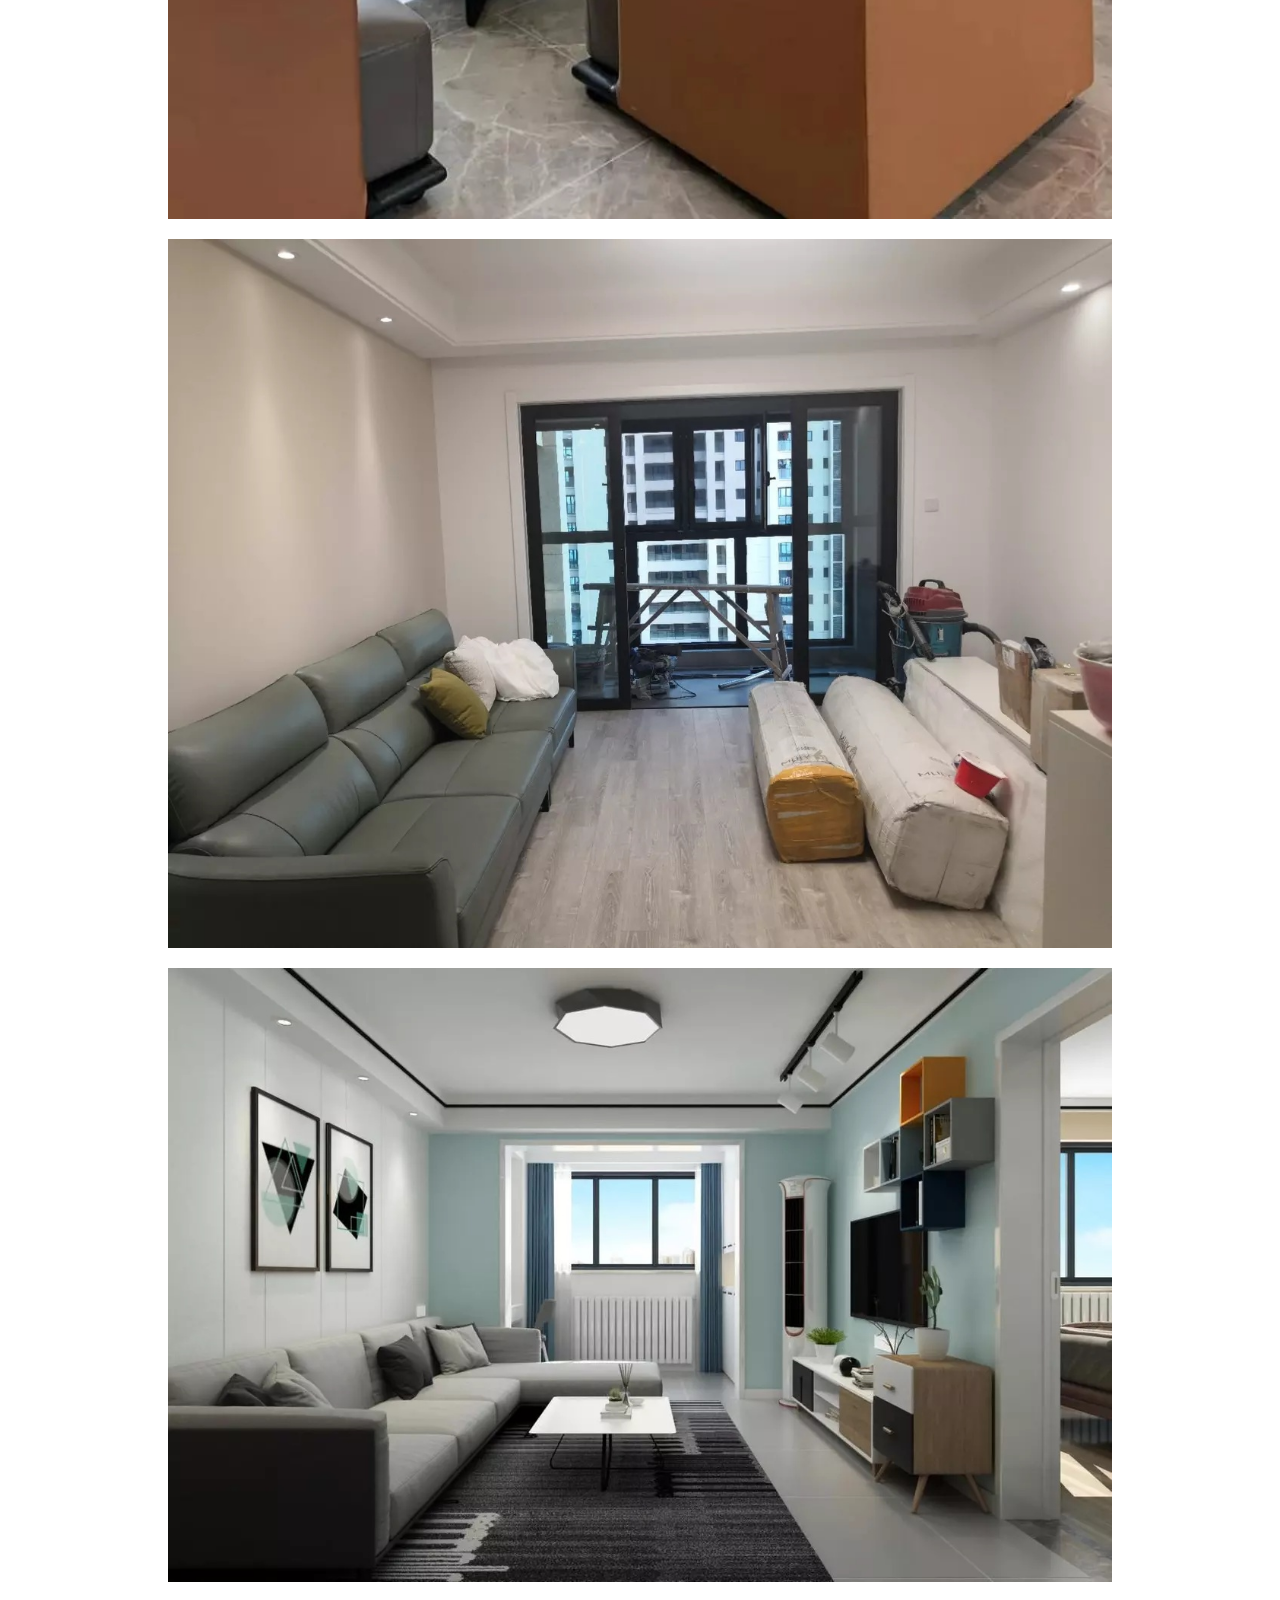
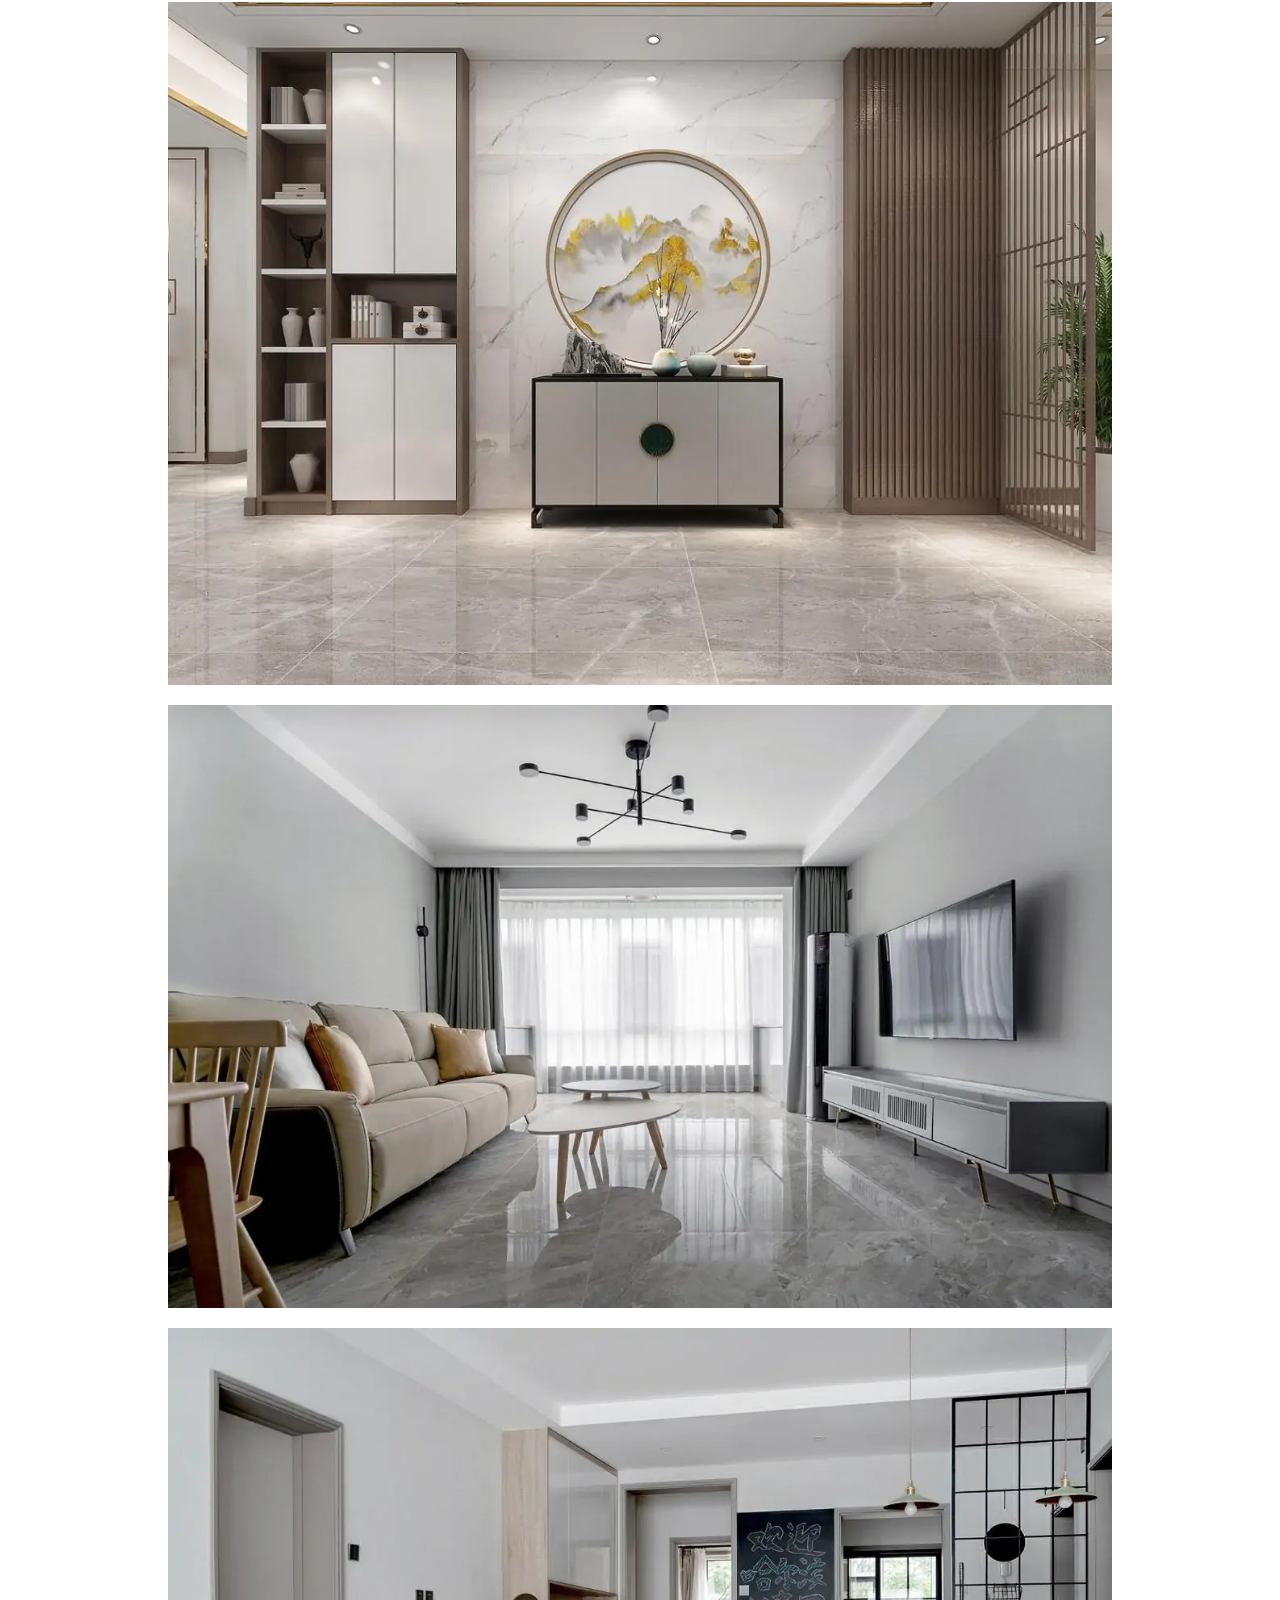
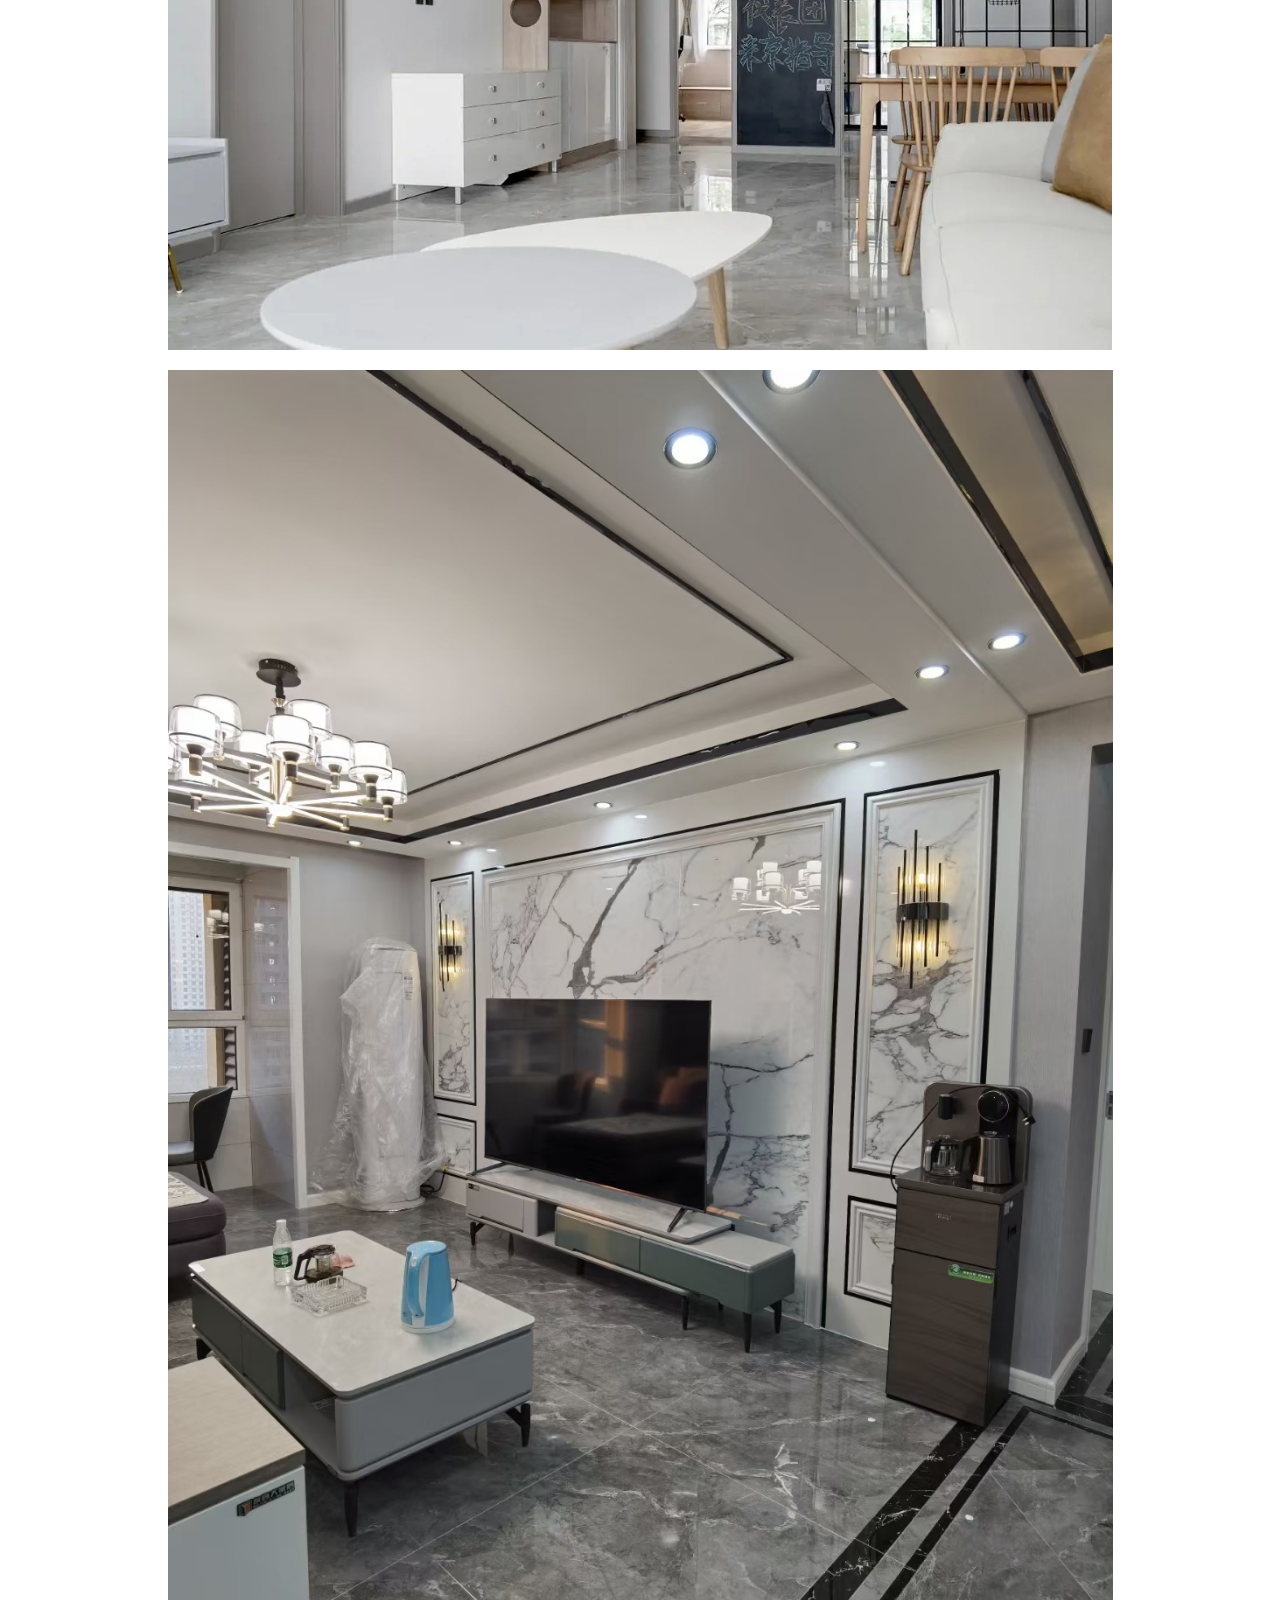
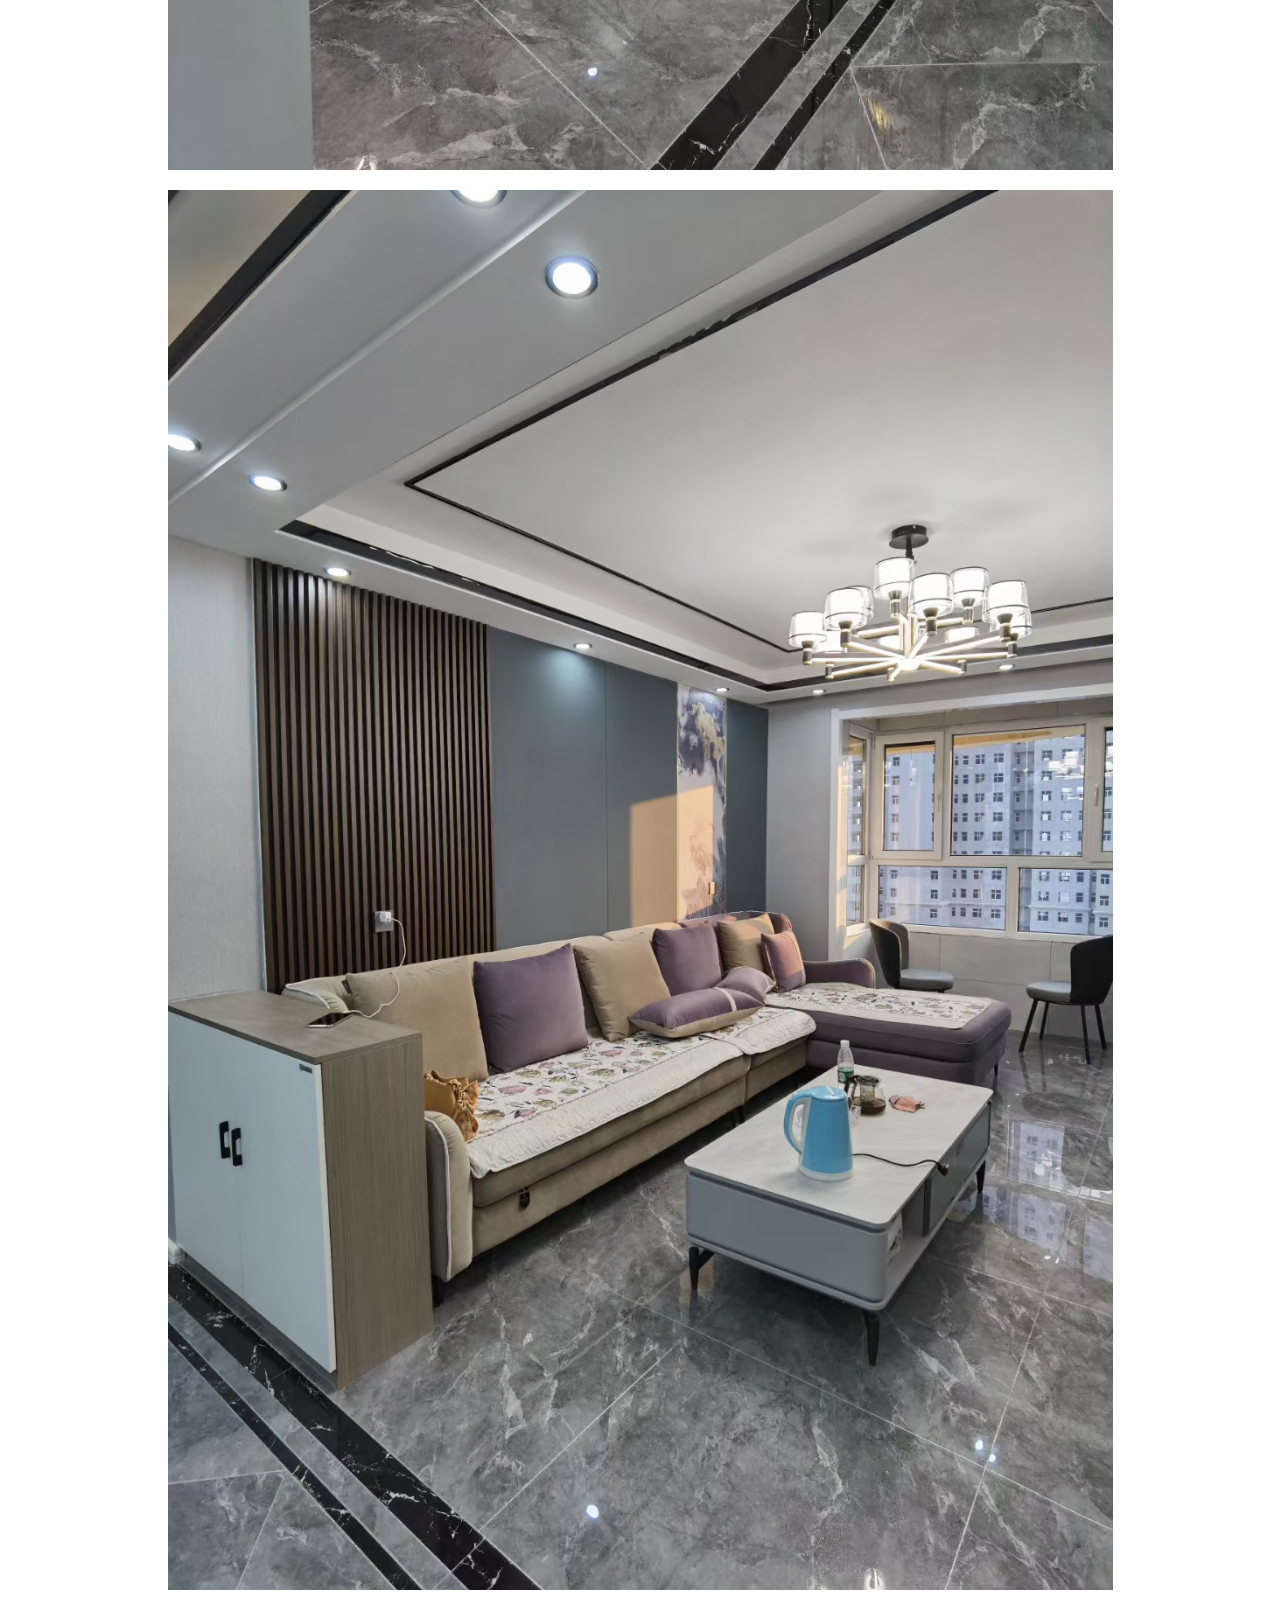
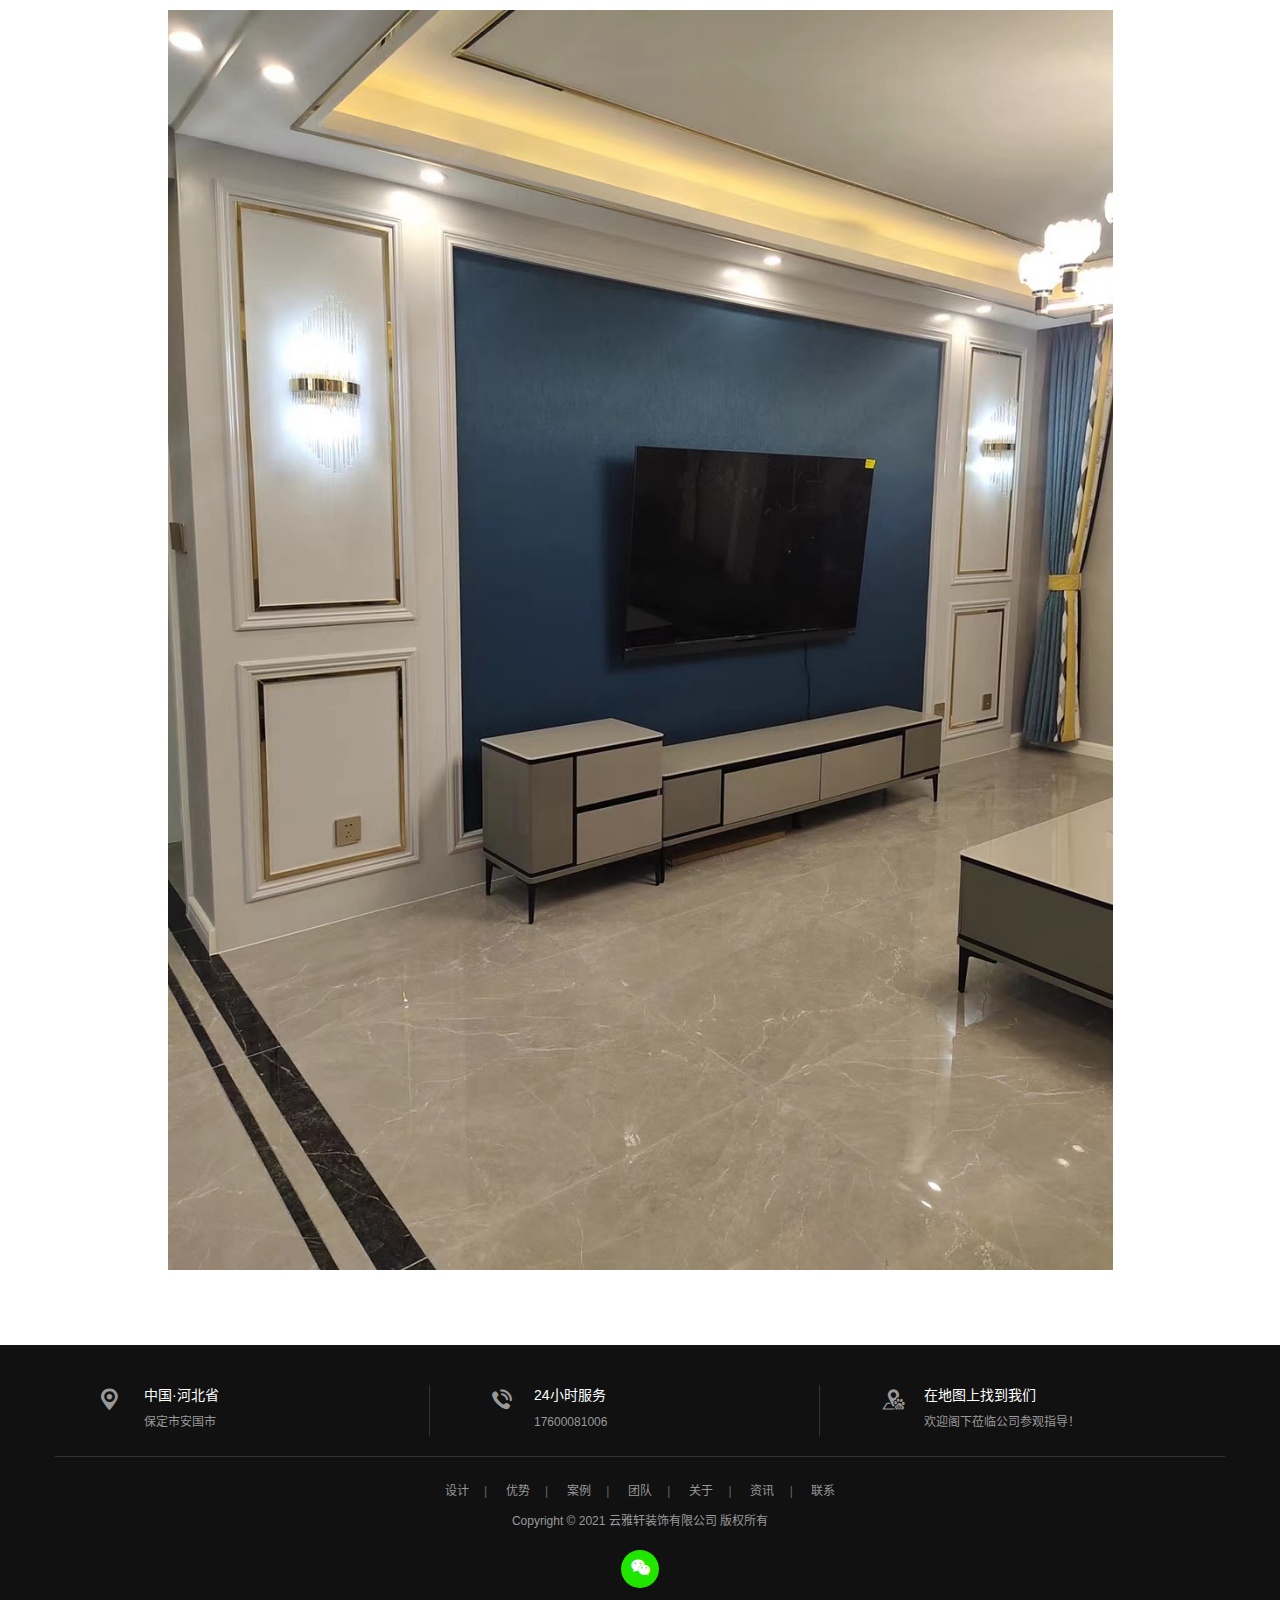
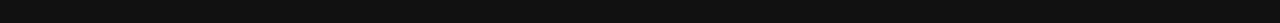
<file: case_detail2.html>
<!DOCTYPE html>
<html lang="zh-CN">

	<head>
		<meta charset="utf-8">
		<meta http-equiv="X-UA-Compatible" content="IE=edge,chrome=1">
		<meta name="viewport" content="width=device-width, initial-scale=1.0, user-scalable=no">
		<meta http-equiv="Cache-Control" content="no-transform" />
		<meta http-equiv="Cache-Control" content="no-siteapp" />
		<title>客厅</title>

		<link rel="stylesheet" href="skin/css/bootstrap.min.css">
		<link rel="stylesheet" href="skin/css/animate.min.css">
		<link rel="stylesheet" href="skin/css/style.css">
	</head>

	<body id="moar">
		<header class="navbar navbar-default navbar-fixed-top" role="navigation">
			<div class="container">
				<div class="navbar-header">
					<button type="button" class="navbar-toggle" data-toggle="collapse" data-target=".navbar-collapse"> <span class="sr-only">Toggle navigation</span> <span class="icon-bar"></span> <span class="icon-bar"></span> <span class="icon-bar"></span> </button>
					<h1 class="logo"><a class="navbar-brand" href="javascript:;">云雅轩</a></h1>
				</div>
				<nav class="collapse navbar-right navbar-collapse" role="navigation">
					<ul class="list-inline navbar-nav">
						<li>
							<a href="index.html">首页</a>
						</li>

						<li>
							<a href="design.html">设计</a>
						</li>

						<li>
							<a href="youshi.html">优势</a>
						</li>

						<li class="hover">
							<a href="case.html">案例</a>
						</li>

						<li>
							<a href="team.html">团队</a>
						</li>

						<li>
							<a href="about.html">关于</a>
						</li>

						<li>
							<a href="news.html">资讯</a>
						</li>

						<li>
							<a href="contact.html">联系</a>
						</li>

						<li class="tel visible-lg-inline-block">
							<a href="javascript:;"><span class="icon-page-lianxi"></span> 17600081006</a>
						</li>
					</ul>
				</nav>
			</div>
		</header>

		<!--end-->
		<section class="banner">
			<div class="banner-page" style="background-image:url(skin/images/1-1P3210Z053N4.jpg)"><img src="skin/images/banner-height-page.gif" class="center-block" alt="" /></div>
		</section>
		<!--end-->
		<section class="sx-jianju">
			<div class="container">
				<div class="row">
					<div class="col-xs-12 col-sm-12 col-md-10 col-lg-10 col-lg-offset-1 col-md-offset-1">
						<article class="content text-center">
							<header class="text-center">
								<h2 class="title">客厅</h2>

								<p>
									<img alt="psb (2).jpg" src="skin/images/IMG_3988(20210719-143441).JPG" title="14739880281244.jpg" /></p>
								<p>
									<img alt="psb (3).jpg" src="skin/images/IMG_3996(20210719-143507).JPG" title="14739880316046.jpg" /></p>
								<p>
									<img alt="psb (4).jpg" src="skin/images/IMG_4002(20210719-143522).JPG" title="14739880346084.jpg" /></p>
								<p>
									<img alt="psb.jpg" src="skin/images/IMG_4003(20210719-143525).JPG" title="14739880376325.jpg" /></p>

								<p>
									<img alt="psb.jpg" src="skin/images/IMG_4014(20210719-143600).JPG" title="14739880376325.jpg" /></p>

								<p>
									<img alt="psb.jpg" src="skin/images/IMG_4015(20210719-143603).JPG" title="14739880376325.jpg" /></p>
								<p>
									<img alt="psb.jpg" src="skin/images/IMG_4028(20210719-143645).JPG" title="14739880376325.jpg" /></p>

								<p>
									<img alt="psb.jpg" src="skin/images/IMG_4029(20210719-143648).JPG" title="14739880376325.jpg" /></p>

								<p>
									<img alt="psb.jpg" src="skin/images/IMG_4033(20210719-143722).JPG" title="14739880376325.jpg" /></p>

								<ul class="list-page">
								</ul>

						</article>
					</div>
				</div>
			</div>
		</section>
		<!--end-->
		<footer class="foot text-center">
			<div class="addess">
				<div class="container">
					<div class="row">
						<div class="col-xs-12 col-sm-4 col-md-4 col-lg-4">
							<dl class="dl-horizontal list-unstyled">
								<dt><span class="icon-foot-addess"></span></dt>
								<dd>
									<h3>中国·河北省</h3>
									<p>保定市安国市</p>
								</dd>
							</dl>
						</div>
						<div class="col-xs-12 col-sm-4 col-md-4 col-lg-4">
							<dl class="dl-horizontal list-unstyled">
								<dt><span class="icon-foot-tel"></span></dt>
								<dd>
									<h3>24小时服务</h3>
									<p>17600081006</p>
								</dd>
							</dl>
						</div>
						<div class="col-xs-12 col-sm-4 col-md-4 col-lg-4">
							<dl class="dl-horizontal list-unstyled">
								<dt><span class="icon-foot-map"></span></dt>
								<dd>
									<h3><a href="map.html" target="_blank">在地图上找到我们</a></h3>
									<p>欢迎阁下莅临公司参观指导！</p>
								</dd>
							</dl>
						</div>
					</div>
				</div>
			</div>
			<div class="copy container">
				<ul class="list-inline menu-kj list-paddingleft-2">

					<li>
						<p>
							<a href="design.html">设计</a>
						</p>
					</li>

					<li>
						<p>
							<a href="youshi.html">优势</a>
						</p>
					</li>

					<li>
						<p>
							<a href="case.html">案例</a>
						</p>
					</li>

					<li>
						<p>
							<a href="team.html">团队</a>
						</p>
					</li>

					<li>
						<p>
							<a href="about.html">关于</a>
						</p>
					</li>

					<li>
						<p>
							<a href="news.html">资讯</a>
						</p>
					</li>

					<li>
						<p>
							<a href="contact.html">联系</a>
						</p>
					</li>

				</ul>
				<p>
					Copyright &copy; 2021 云雅轩装饰有限公司 版权所有 <span class="hidden-xs"><a href="javascript:;" target="_blank"></a></span></p>
				<ul class="list-inline kjcd">

					<li class="weixin">
						<a href="javascript:;" data-toggle="modal" data-target="#foot-weixin"><span class="icon-weixin"></span></a>
					</li>
				</ul>
				<div class="modal fade" id="foot-weixin" tabindex="-1" role="dialog" aria-labelledby="myweixin" aria-hidden="true">
					<div class="modal-dialog">
						<div class="modal-content text-center">
							<div class="modal-header">
								<button type="button" class="close" data-dismiss="modal"><span aria-hidden="true">×</span><span class="sr-only">Close</span></button>
								<h4 class="modal-title" id="myweixin">微信扫一扫，关注我们</h4>
							</div>
							<div class="modal-body"> <img src="skin/images/weixin-pic.jpg" alt="微信公众号" />
								<p>打开微信，使用扫一扫即可关注我们。</p>
							</div>
						</div>
					</div>
				</div>
			</div>
		</footer>

		<!--end-->
		<script src="skin/js/jquery.min.js"></script>
		<script src="skin/js/wow.min.js"></script>
		<script src="skin/js/base.js"></script>
		<script src="skin/js/sdcms.hits.js"></script>
		<script src="skin/js/bootstrap.min.js"></script>
		<script>
			wow = new WOW({
				animateClass: 'animated',
				offset: 100
			});
			wow.init();
			document.getElementById('moar').onclick = function() {
				var section = document.createElement('section');
				section.className = 'section--purple wow fadeInDown';
				this.parentNode.insertBefore(section, this);
			};
		</script>

		<script src="skin/js/fastclick.min.js"></script>
		<script src="skin/js/owl.carousel.min.js"></script>
		<script src="skin/js/owl.carousel.quote.js"></script>
	</body>

</html>
</file>
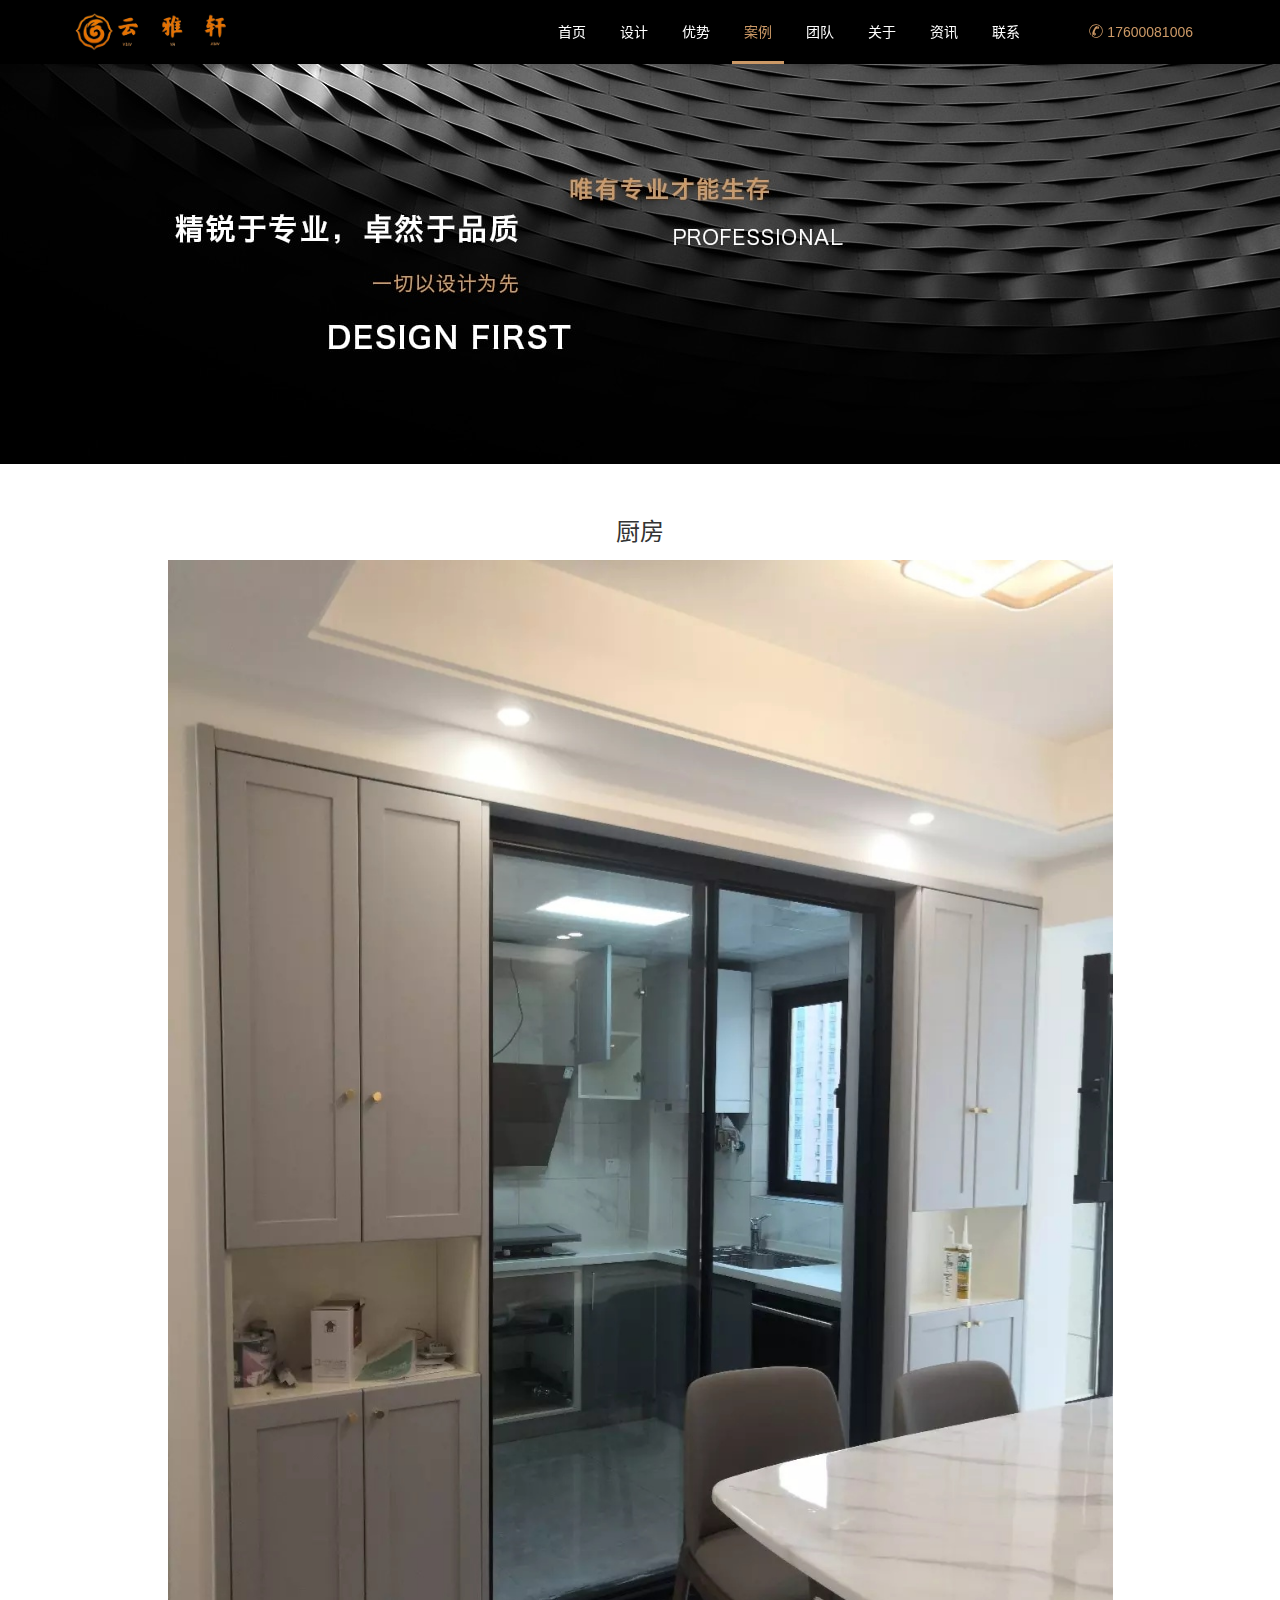
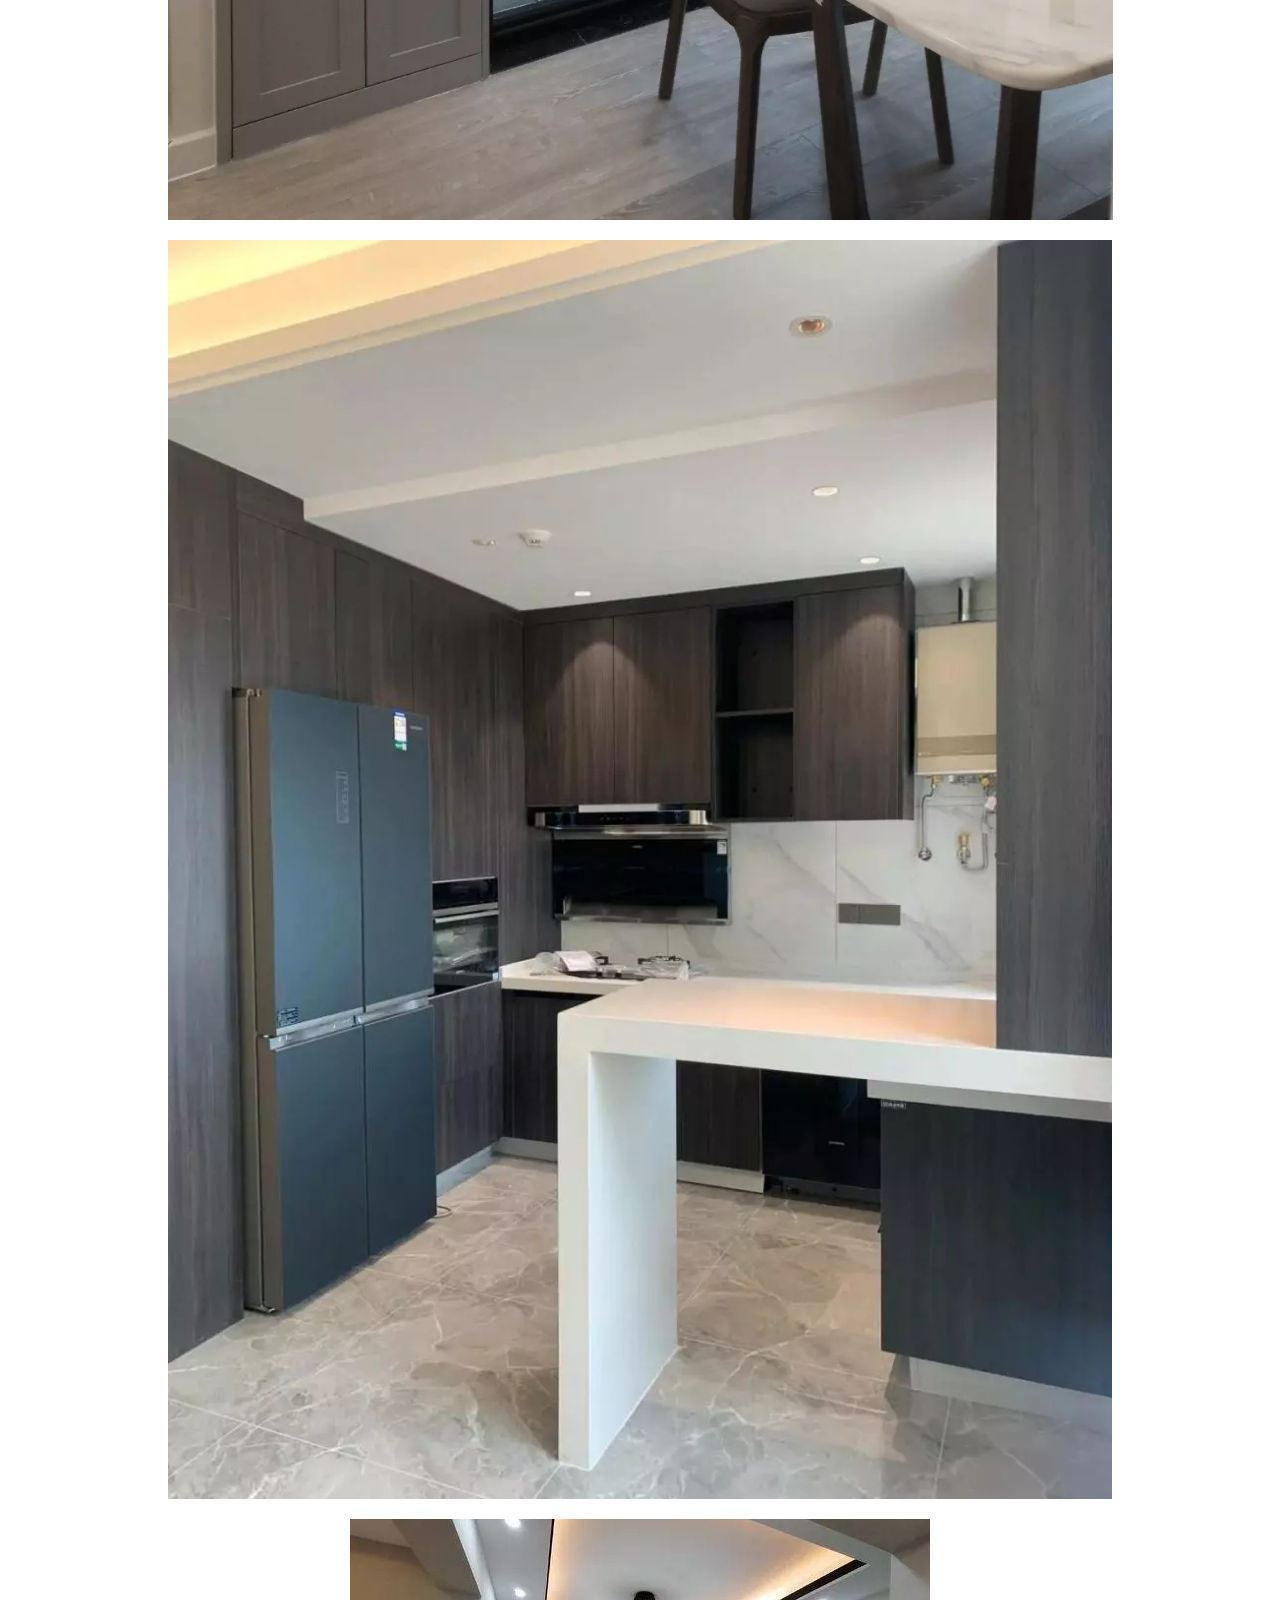
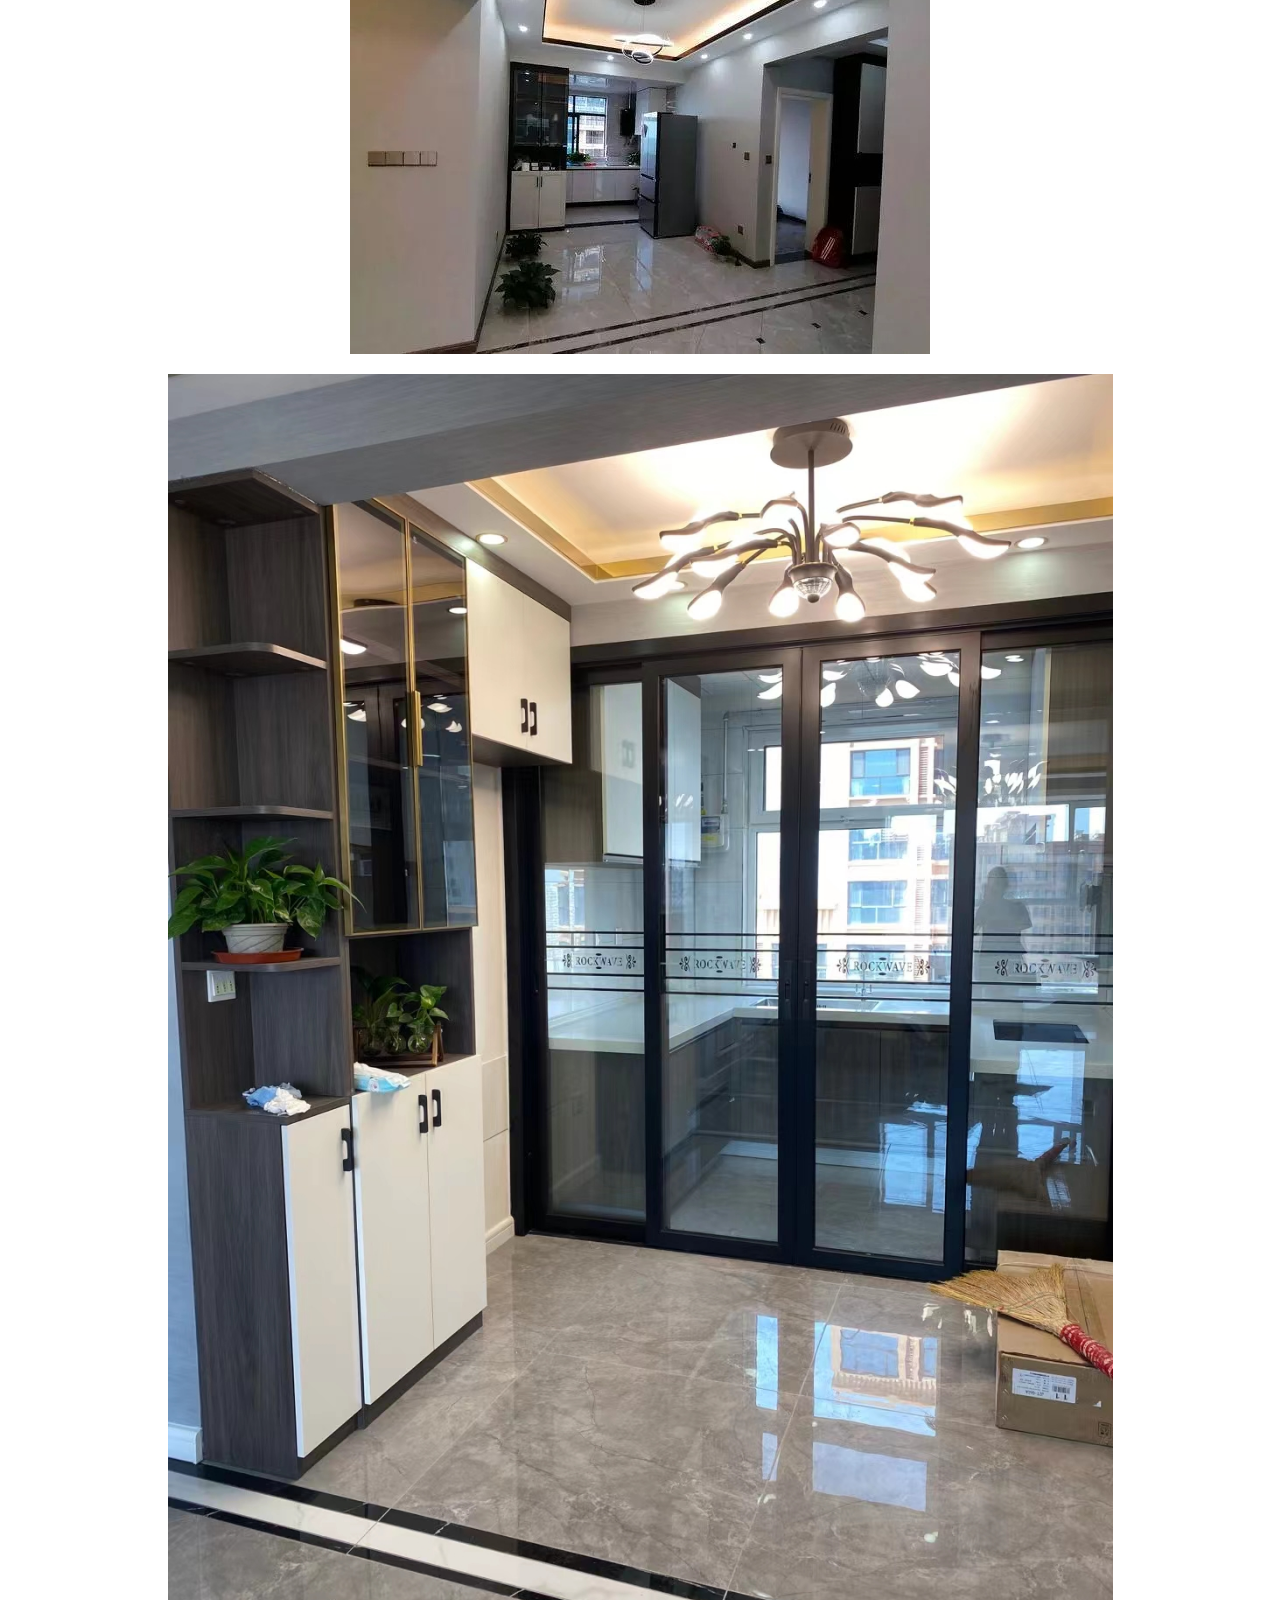
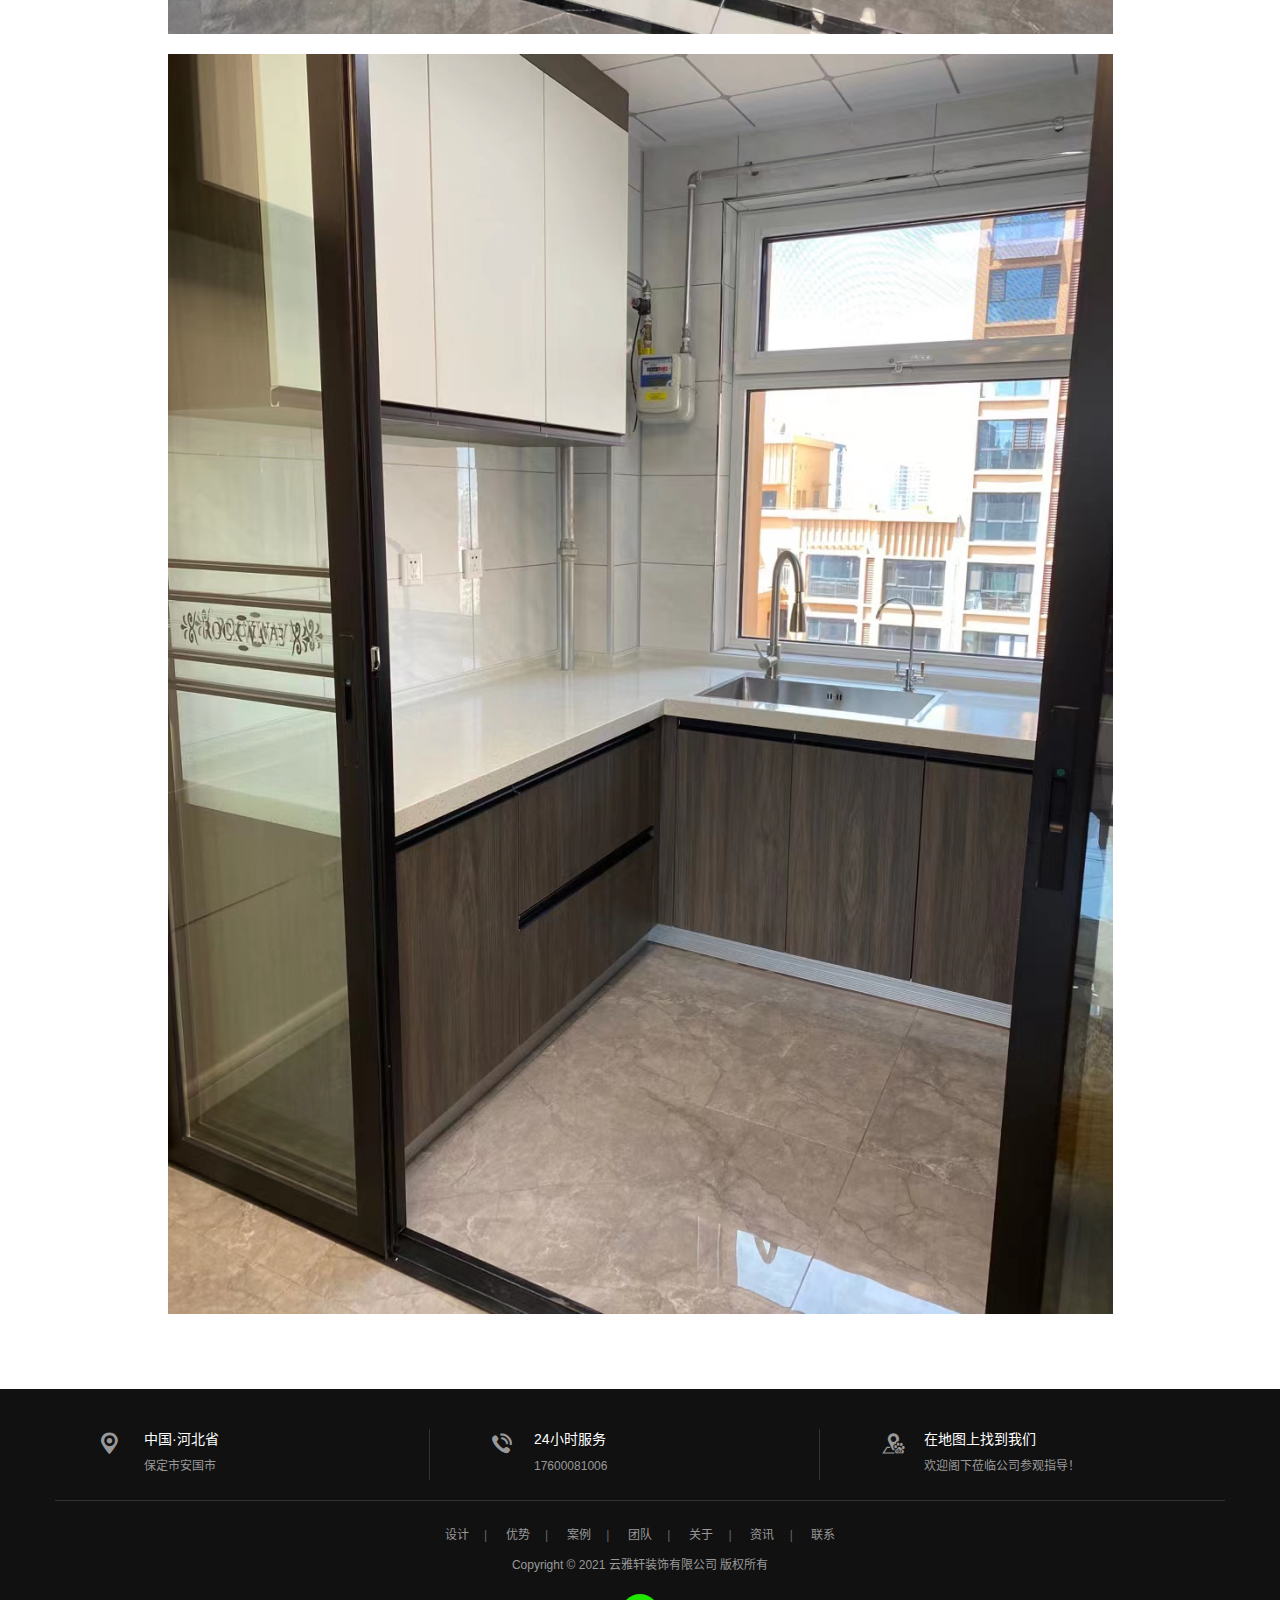
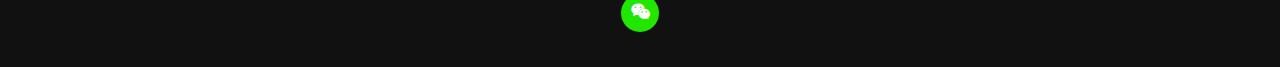
<file: case_detail4.html>
<!DOCTYPE html>
<html lang="zh-CN">

	<head>
		<meta charset="utf-8">
		<meta http-equiv="X-UA-Compatible" content="IE=edge,chrome=1">
		<meta name="viewport" content="width=device-width, initial-scale=1.0, user-scalable=no">
		<meta http-equiv="Cache-Control" content="no-transform" />
		<meta http-equiv="Cache-Control" content="no-siteapp" />
		<title>卧室</title>
		
		<link rel="stylesheet" href="skin/css/bootstrap.min.css">
		<link rel="stylesheet" href="skin/css/animate.min.css">
		<link rel="stylesheet" href="skin/css/style.css">
	</head>

	<body id="moar">
		<header class="navbar navbar-default navbar-fixed-top" role="navigation">
			<div class="container">
				<div class="navbar-header">
					<button type="button" class="navbar-toggle" data-toggle="collapse" data-target=".navbar-collapse"> <span class="sr-only">Toggle navigation</span> <span class="icon-bar"></span> <span class="icon-bar"></span> <span class="icon-bar"></span> </button>
					<h1 class="logo"><a class="navbar-brand" href="javascript:;">云雅轩</a></h1>
				</div>
				<nav class="collapse navbar-right navbar-collapse" role="navigation">
					<ul class="list-inline navbar-nav">
						<li>
							<a href="index.html">首页</a>
						</li>

						<li>
							<a href="design.html">设计</a>
						</li>

						<li>
							<a href="youshi.html">优势</a>
						</li>

						<li class="hover">
							<a href="case.html">案例</a>
						</li>

						<li>
							<a href="team.html">团队</a>
						</li>

						<li>
							<a href="about.html">关于</a>
						</li>

						<li>
							<a href="news.html">资讯</a>
						</li>

						<li>
							<a href="contact.html">联系</a>
						</li>

						<li class="tel visible-lg-inline-block">
							<a href="javascript:;"><span class="icon-page-lianxi"></span> 17600081006</a>
						</li>
					</ul>
				</nav>
			</div>
		</header>

		<!--end-->
		<section class="banner">
			<div class="banner-page" style="background-image:url(skin/images/1-1P3210Z053N4.jpg)"><img src="skin/images/banner-height-page.gif" class="center-block" alt="" /></div>
		</section>
		<!--end-->
		<section class="sx-jianju">
			<div class="container">
				<div class="row">
					<div class="col-xs-12 col-sm-12 col-md-10 col-lg-10 col-lg-offset-1 col-md-offset-1">
						<article class="content text-center">
							<header class="text-center">
								<h2 class="title">厨房</h2>
								
							<p>
								<img alt="psb (2).jpg" src="skin/images/IMG_3994(20210719-143500).JPG" title="14739880281244.jpg" /></p>
							<p>
								<img alt="psb (3).jpg" src="skin/images/IMG_3989(20210719-143444).JPG" title="14739880316046.jpg" /></p>
							<p>
								<img alt="psb (4).jpg" src="skin/images/IMG_3995(20210719-143503).JPG" title="14739880346084.jpg" /></p>
							<p>
								<img alt="psb.jpg" src="skin/images/IMG_4019(20210719-143615).JPG" title="14739880376325.jpg" /></p>

							<p>
								<img alt="psb.jpg" src="skin/images/IMG_4022(20210719-143624).JPG" title="14739880376325.jpg" /></p>

							
							<ul class="list-page">
							</ul>

						</article>
					</div>
				</div>
			</div>
		</section>
		<!--end-->
		<footer class="foot text-center">
			<div class="addess">
				<div class="container">
					<div class="row">
						<div class="col-xs-12 col-sm-4 col-md-4 col-lg-4">
							<dl class="dl-horizontal list-unstyled">
								<dt><span class="icon-foot-addess"></span></dt>
								<dd>
									<h3>中国·河北省</h3>
									<p>保定市安国市</p>
								</dd>
							</dl>
						</div>
						<div class="col-xs-12 col-sm-4 col-md-4 col-lg-4">
							<dl class="dl-horizontal list-unstyled">
								<dt><span class="icon-foot-tel"></span></dt>
								<dd>
									<h3>24小时服务</h3>
									<p>17600081006</p>
								</dd>
							</dl>
						</div>
						<div class="col-xs-12 col-sm-4 col-md-4 col-lg-4">
							<dl class="dl-horizontal list-unstyled">
								<dt><span class="icon-foot-map"></span></dt>
								<dd>
									<h3><a href="map.html" target="_blank">在地图上找到我们</a></h3>
									<p>欢迎阁下莅临公司参观指导！</p>
								</dd>
							</dl>
						</div>
					</div>
				</div>
			</div>
			<div class="copy container">
				<ul class="list-inline menu-kj list-paddingleft-2">

					<li>
						<p>
							<a href="design.html">设计</a>
						</p>
					</li>

					<li>
						<p>
							<a href="youshi.html">优势</a>
						</p>
					</li>

					<li>
						<p>
							<a href="case.html">案例</a>
						</p>
					</li>

					<li>
						<p>
							<a href="team.html">团队</a>
						</p>
					</li>

					<li>
						<p>
							<a href="about.html">关于</a>
						</p>
					</li>

					<li>
						<p>
							<a href="news.html">资讯</a>
						</p>
					</li>

					<li>
						<p>
							<a href="contact.html">联系</a>
						</p>
					</li>

				</ul>
				<p>
					Copyright &copy; 2021 云雅轩装饰有限公司 版权所有 <span class="hidden-xs"><a href="javascript:;" target="_blank"></a></span></p>
				<ul class="list-inline kjcd">

					<li class="weixin">
						<a href="javascript:;" data-toggle="modal" data-target="#foot-weixin"><span class="icon-weixin"></span></a>
					</li>
				</ul>
				<div class="modal fade" id="foot-weixin" tabindex="-1" role="dialog" aria-labelledby="myweixin" aria-hidden="true">
					<div class="modal-dialog">
						<div class="modal-content text-center">
							<div class="modal-header">
								<button type="button" class="close" data-dismiss="modal"><span aria-hidden="true">×</span><span class="sr-only">Close</span></button>
								<h4 class="modal-title" id="myweixin">微信扫一扫，关注我们</h4>
							</div>
							<div class="modal-body"> <img src="skin/images/weixin-pic.jpg" alt="微信公众号" />
								<p>打开微信，使用扫一扫即可关注我们。</p>
							</div>
						</div>
					</div>
				</div>
			</div>
		</footer>

		<!--end-->
		<script src="skin/js/jquery.min.js"></script>
		<script src="skin/js/wow.min.js"></script>
		<script src="skin/js/base.js"></script>
		<script src="skin/js/sdcms.hits.js"></script>
		<script src="skin/js/bootstrap.min.js"></script>
		<script>
			wow = new WOW({
				animateClass: 'animated',
				offset: 100
			});
			wow.init();
			document.getElementById('moar').onclick = function() {
				var section = document.createElement('section');
				section.className = 'section--purple wow fadeInDown';
				this.parentNode.insertBefore(section, this);
			};
		</script>

		<script src="skin/js/fastclick.min.js"></script>
		<script src="skin/js/owl.carousel.min.js"></script>
		<script src="skin/js/owl.carousel.quote.js"></script>
	</body>

</html>
</file>
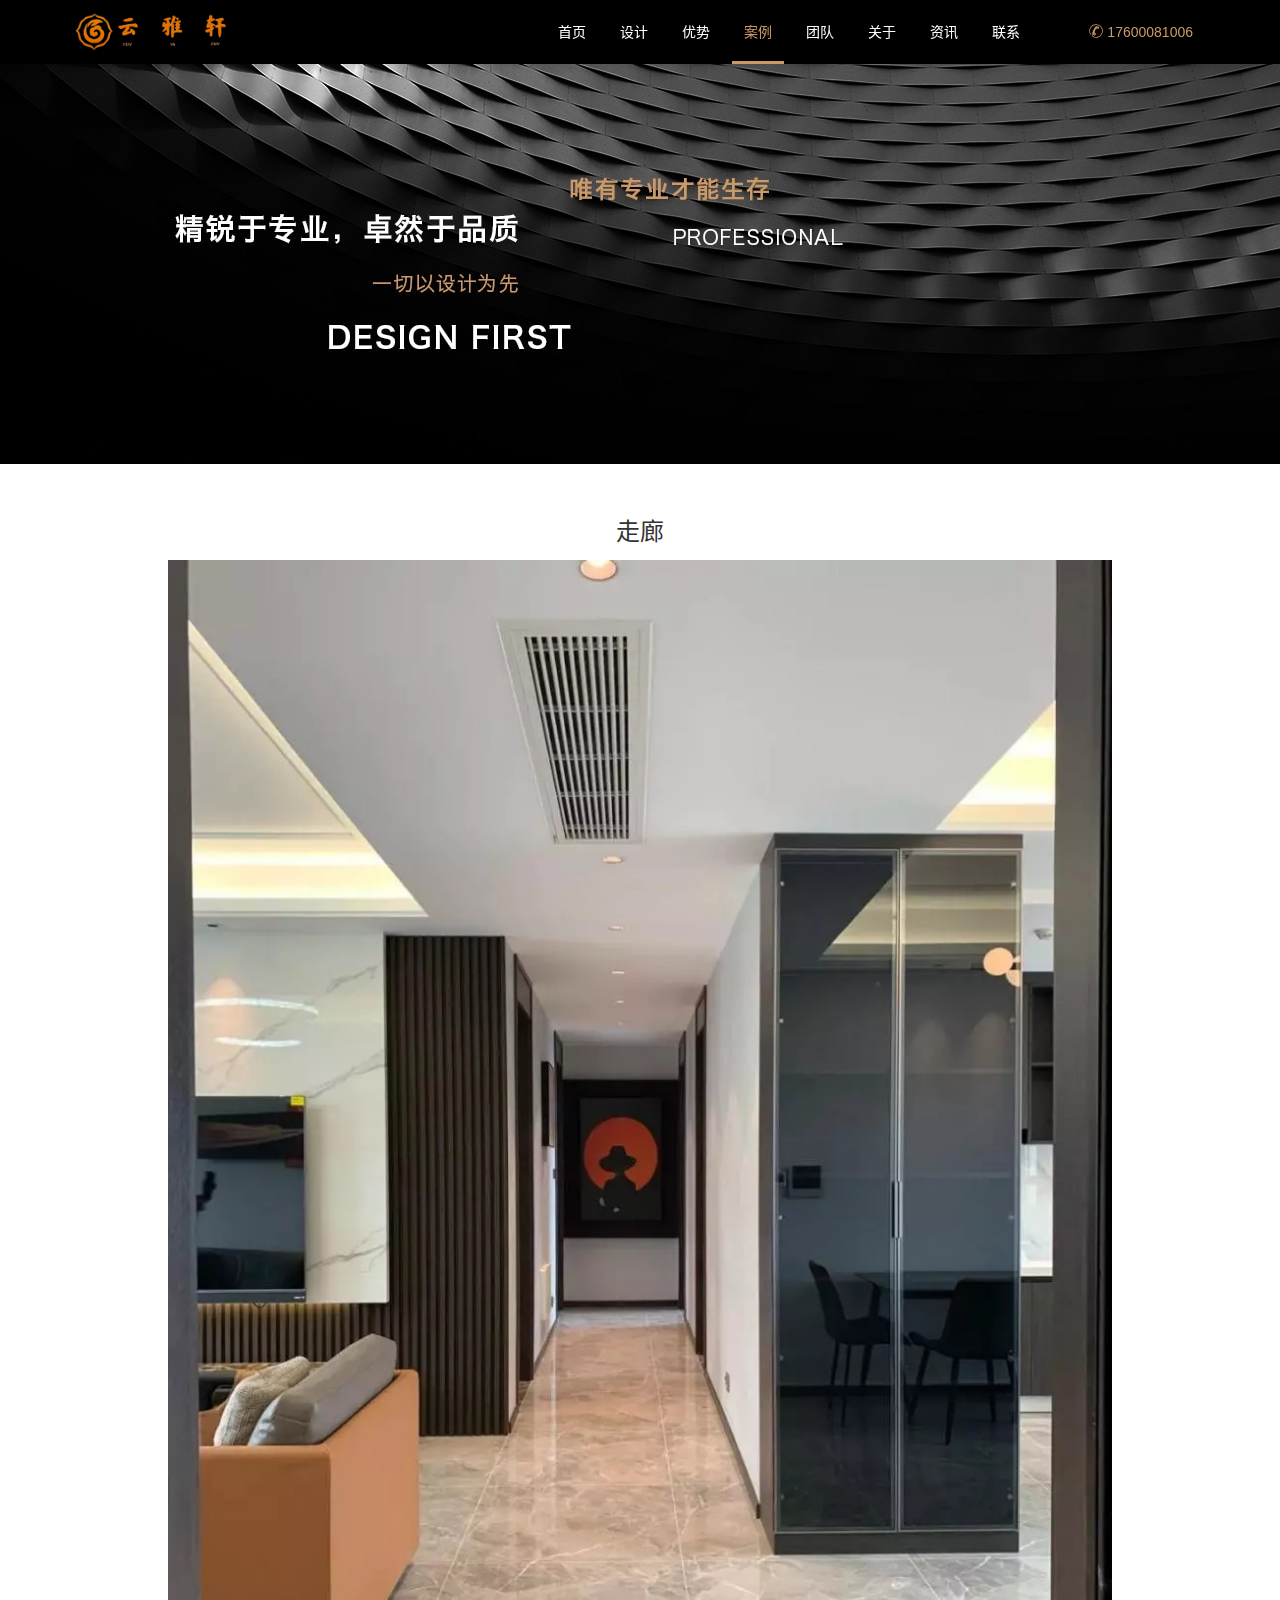
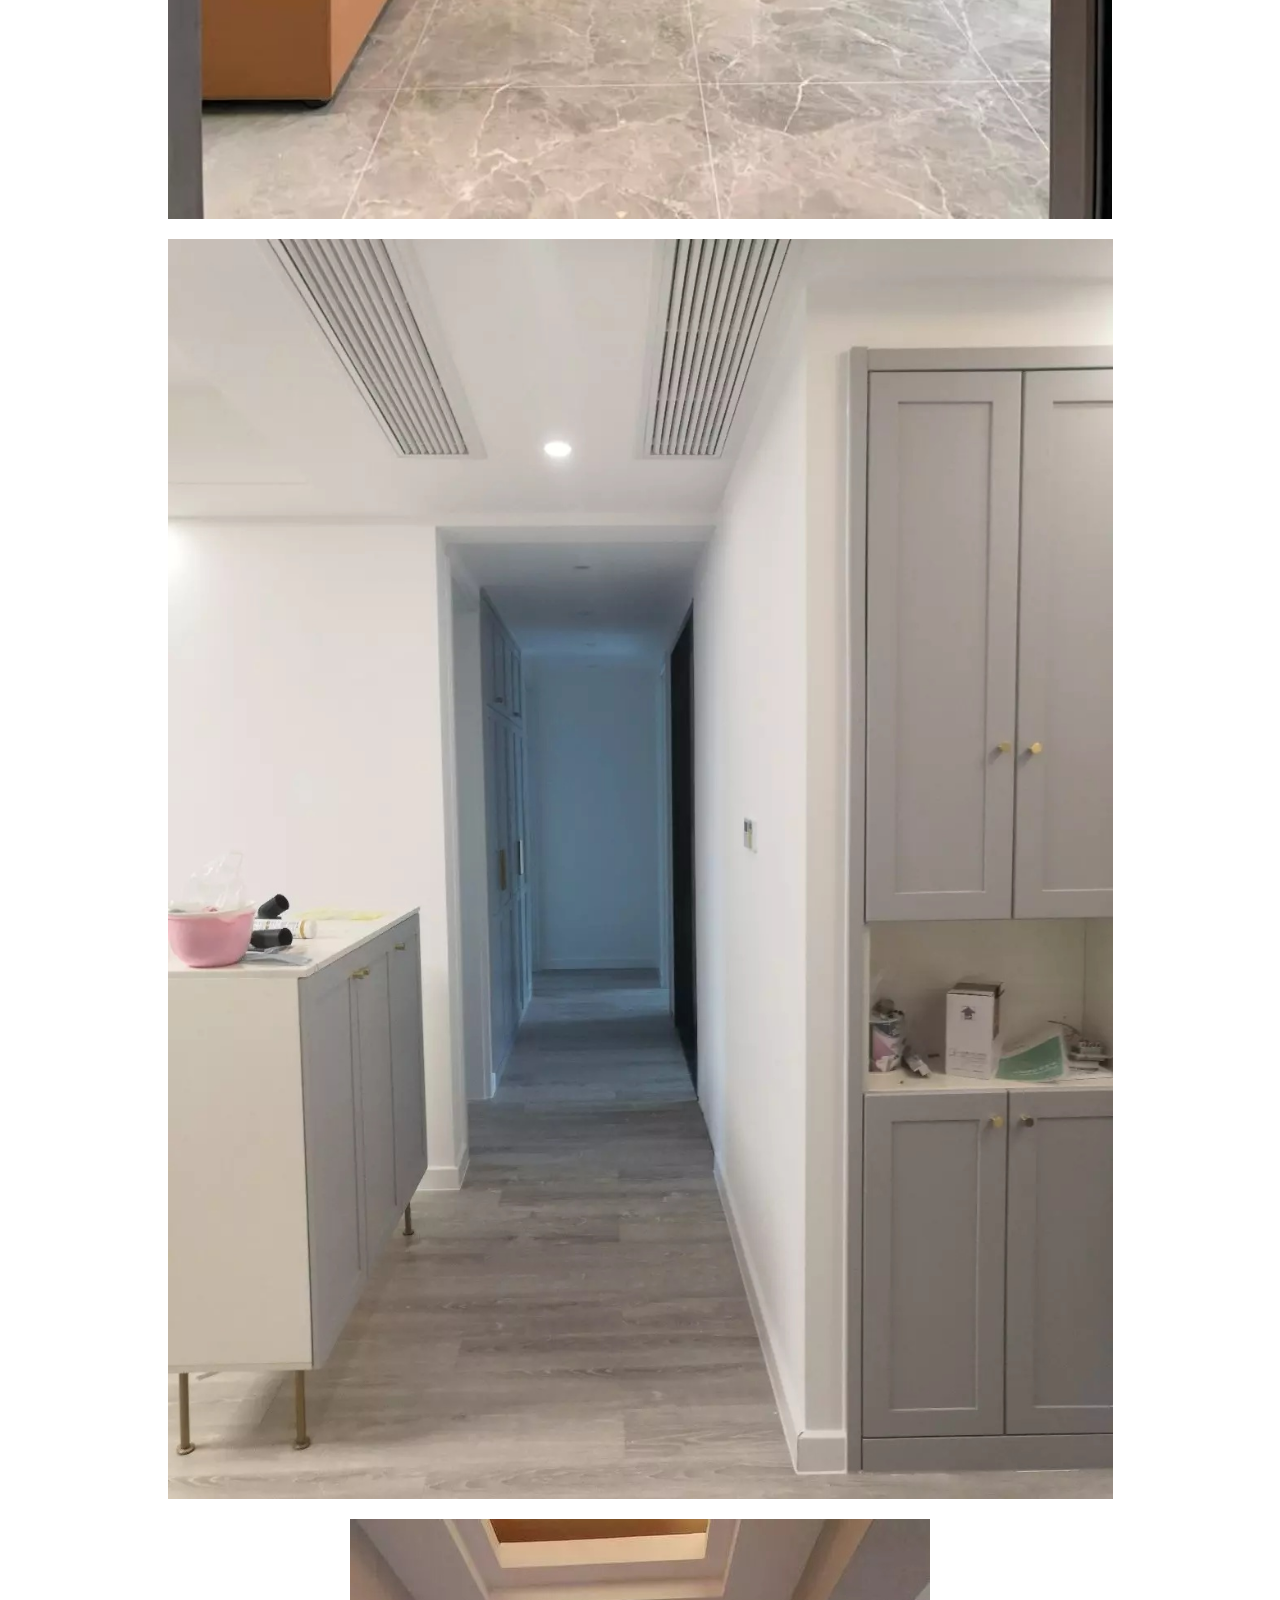
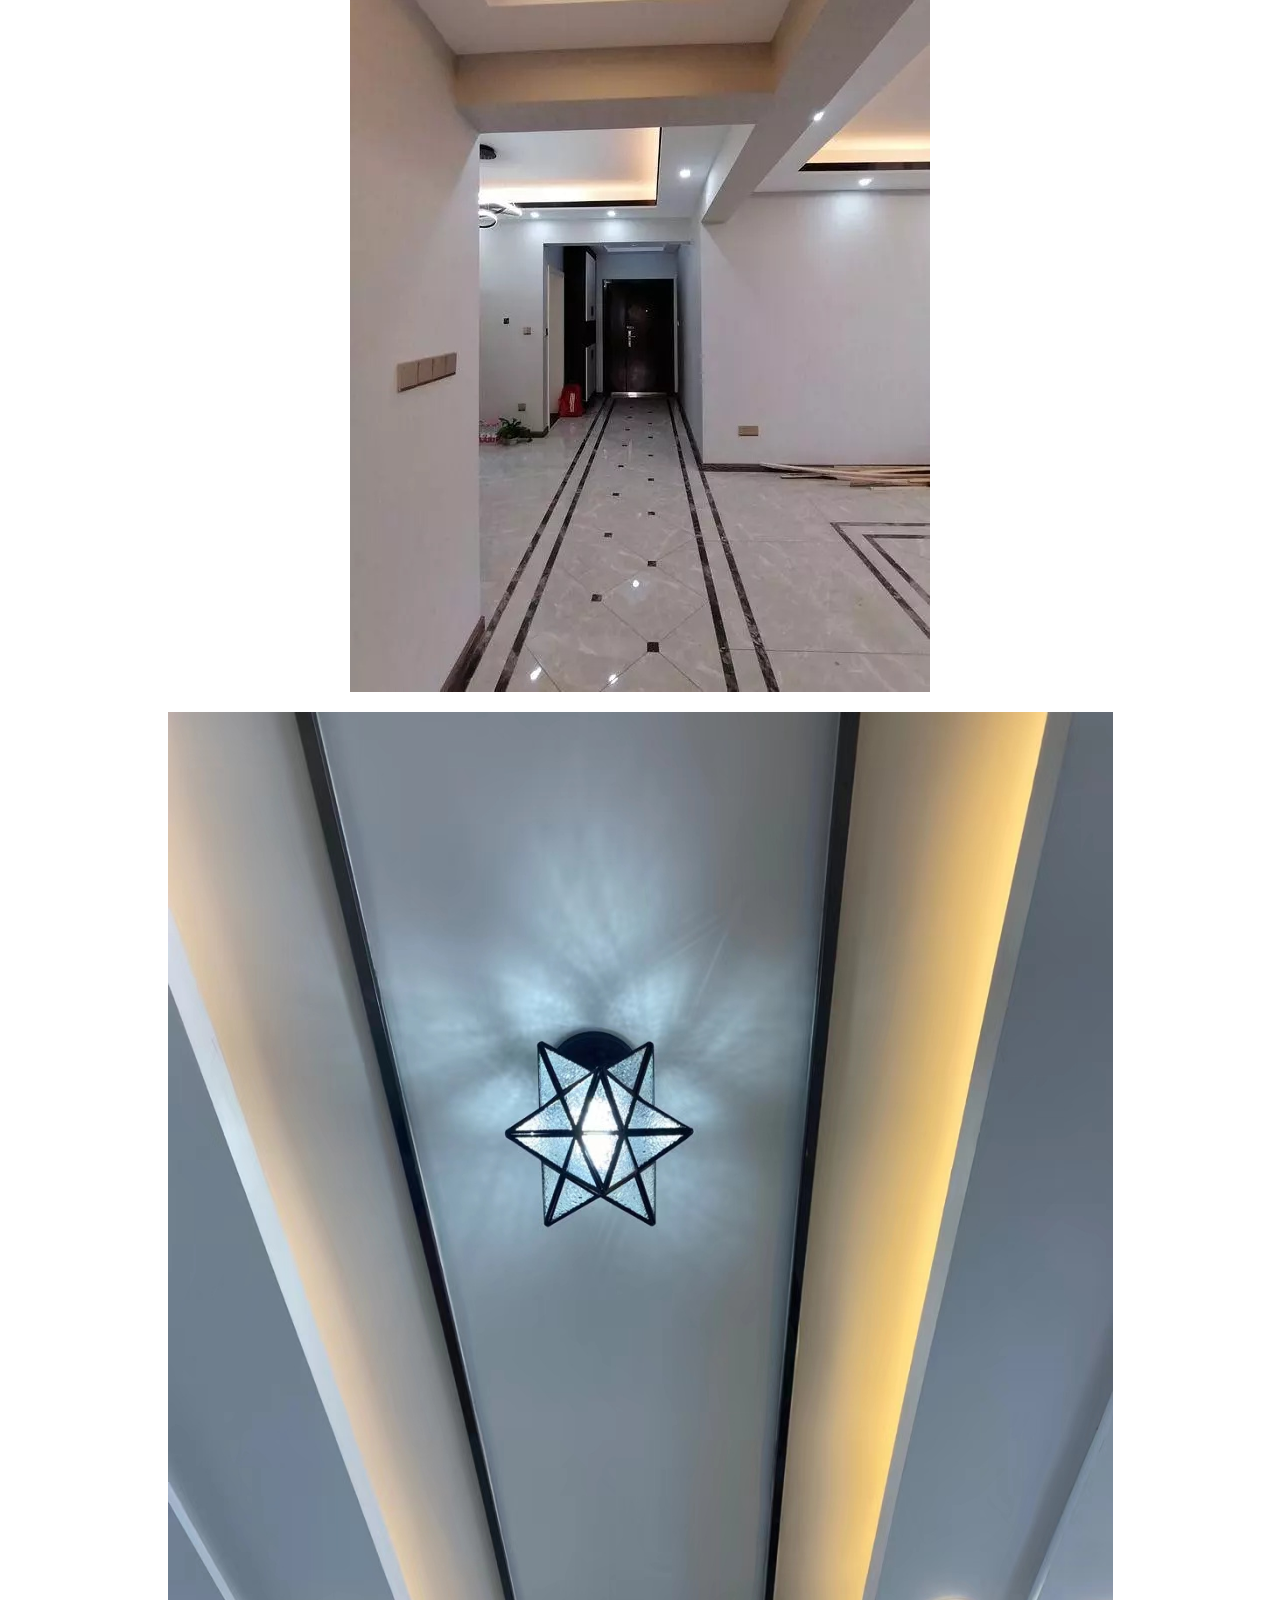
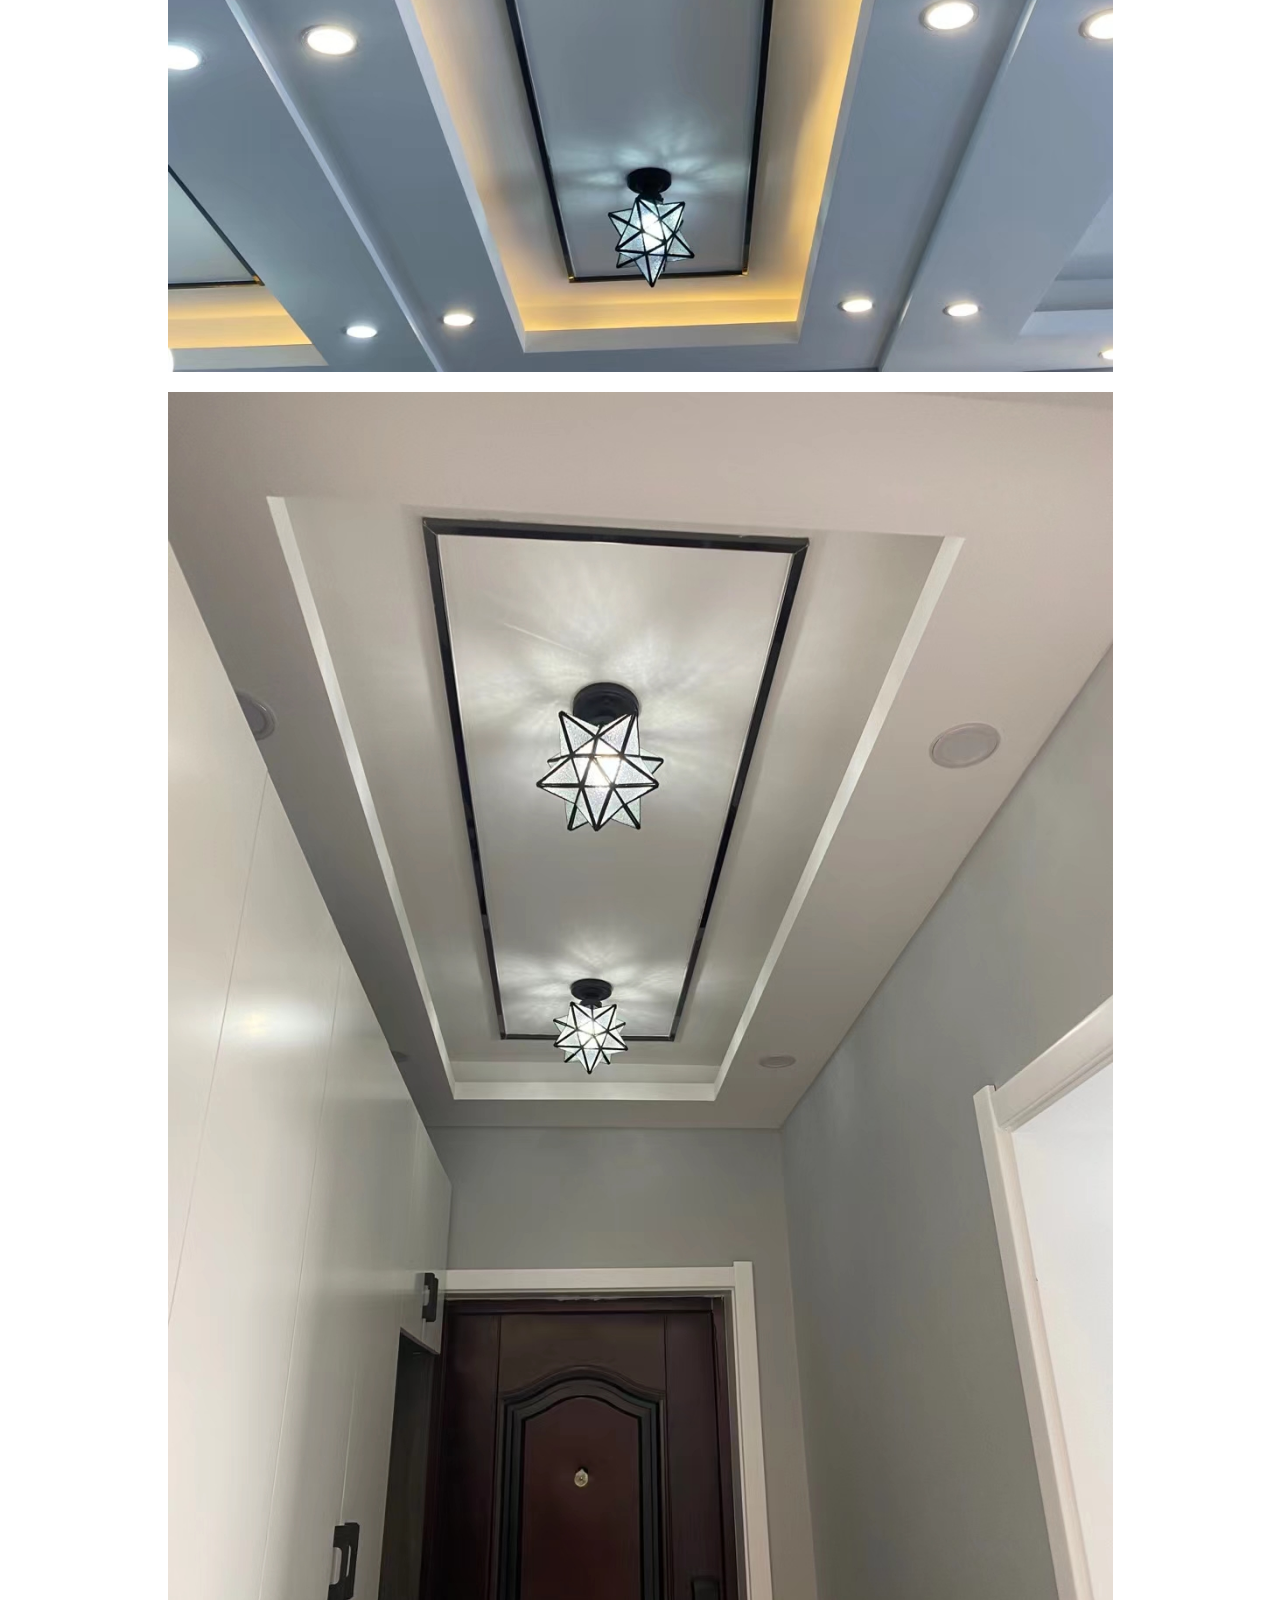
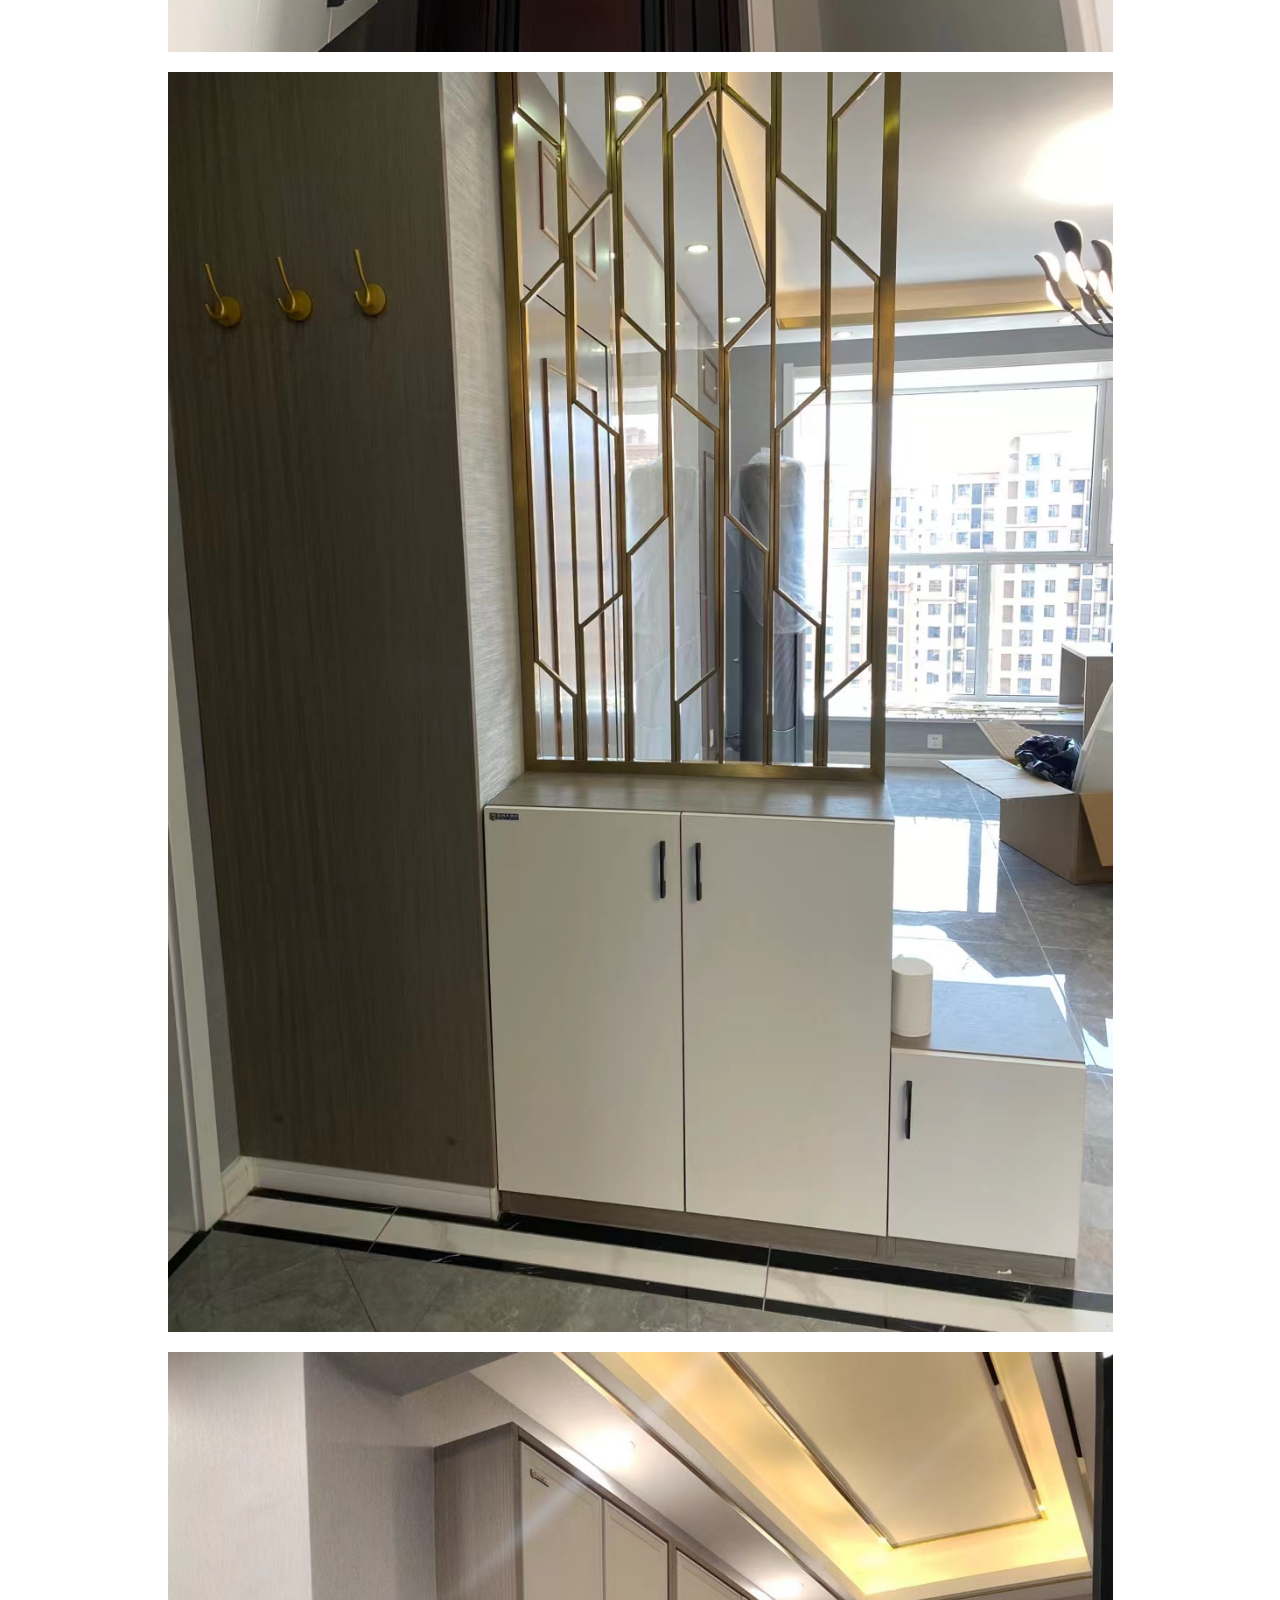
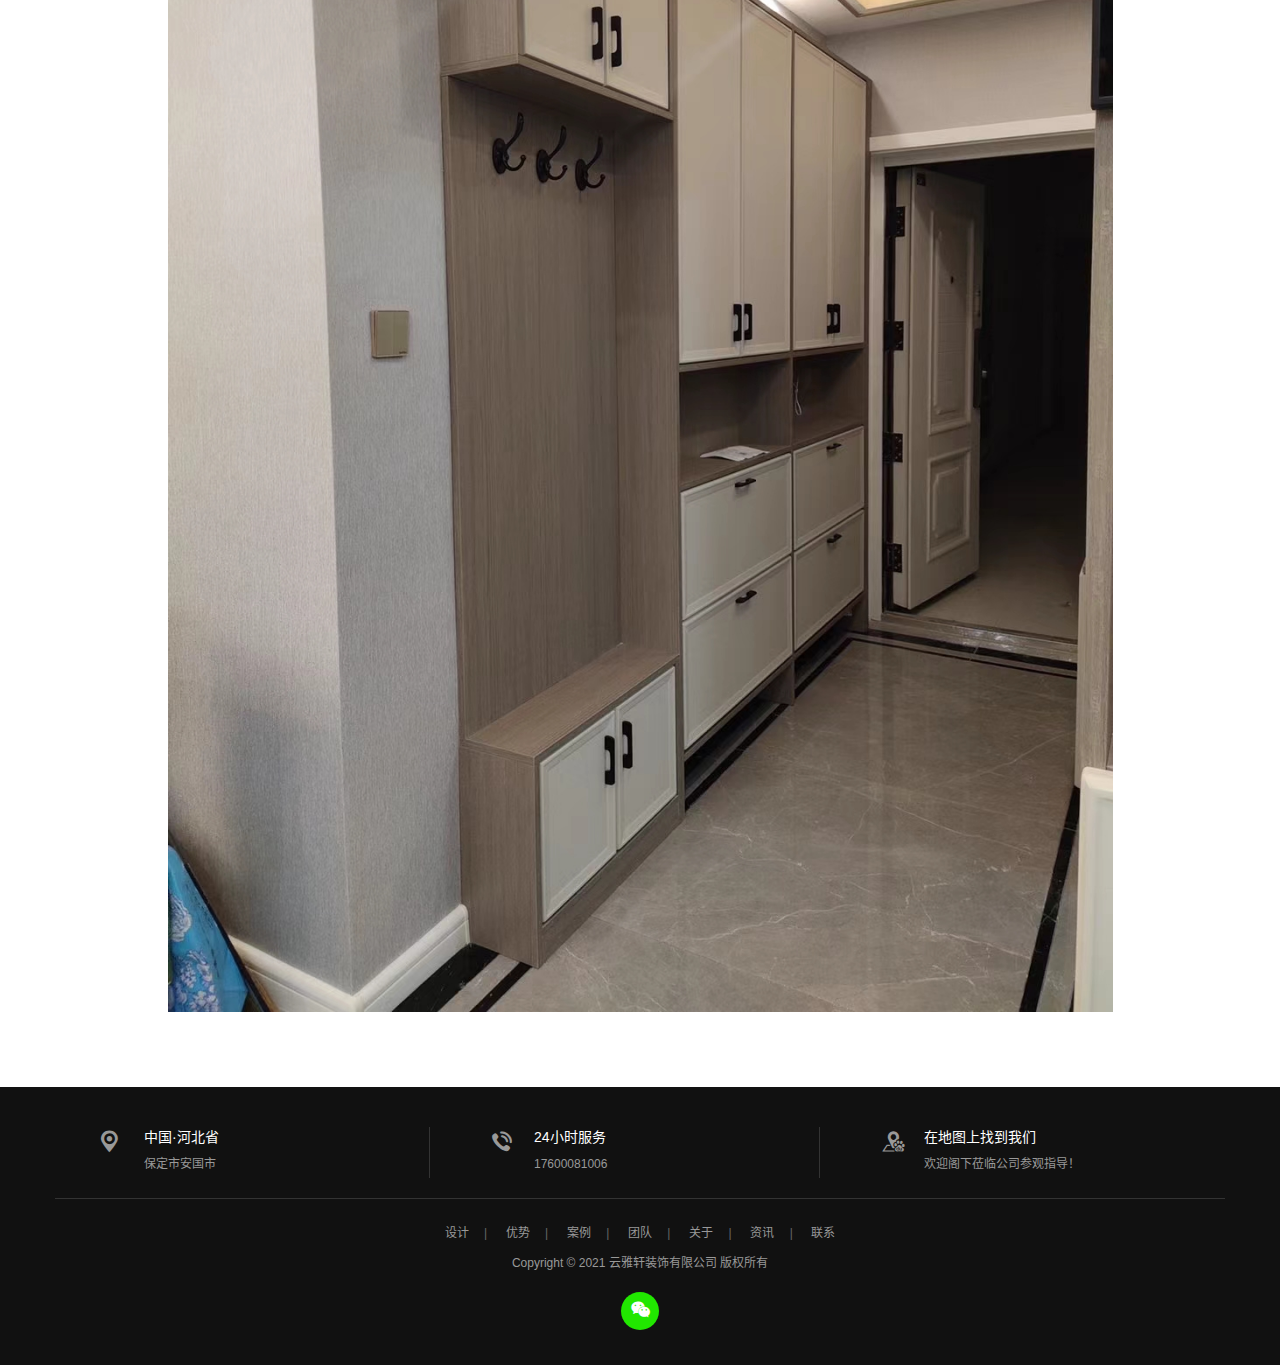
<file: case_detail6.html>
<!DOCTYPE html>
<html lang="zh-CN">

	<head>
		<meta charset="utf-8">
		<meta http-equiv="X-UA-Compatible" content="IE=edge,chrome=1">
		<meta name="viewport" content="width=device-width, initial-scale=1.0, user-scalable=no">
		<meta http-equiv="Cache-Control" content="no-transform" />
		<meta http-equiv="Cache-Control" content="no-siteapp" />
		<title>走廊</title>
		
		<link rel="stylesheet" href="skin/css/bootstrap.min.css">
		<link rel="stylesheet" href="skin/css/animate.min.css">
		<link rel="stylesheet" href="skin/css/style.css">
	</head>

	<body id="moar">
		<header class="navbar navbar-default navbar-fixed-top" role="navigation">
			<div class="container">
				<div class="navbar-header">
					<button type="button" class="navbar-toggle" data-toggle="collapse" data-target=".navbar-collapse"> <span class="sr-only">Toggle navigation</span> <span class="icon-bar"></span> <span class="icon-bar"></span> <span class="icon-bar"></span> </button>
					<h1 class="logo"><a class="navbar-brand" href="javascript:;">云雅轩</a></h1>
				</div>
				<nav class="collapse navbar-right navbar-collapse" role="navigation">
					<ul class="list-inline navbar-nav">
						<li>
							<a href="index.html">首页</a>
						</li>

						<li>
							<a href="design.html">设计</a>
						</li>

						<li>
							<a href="youshi.html">优势</a>
						</li>

						<li class="hover">
							<a href="case.html">案例</a>
						</li>

						<li>
							<a href="team.html">团队</a>
						</li>

						<li>
							<a href="about.html">关于</a>
						</li>

						<li>
							<a href="news.html">资讯</a>
						</li>

						<li>
							<a href="contact.html">联系</a>
						</li>

						<li class="tel visible-lg-inline-block">
							<a href="javascript:;"><span class="icon-page-lianxi"></span> 17600081006</a>
						</li>
					</ul>
				</nav>
			</div>
		</header>

		<!--end-->
		<section class="banner">
			<div class="banner-page" style="background-image:url(skin/images/1-1P3210Z053N4.jpg)"><img src="skin/images/banner-height-page.gif" class="center-block" alt="" /></div>
		</section>
		<!--end-->
		<section class="sx-jianju">
			<div class="container">
				<div class="row">
					<div class="col-xs-12 col-sm-12 col-md-10 col-lg-10 col-lg-offset-1 col-md-offset-1">
						<article class="content text-center">
							<header class="text-center">
								<h2 class="title">走廊</h2>
								
							<p>
								<img alt="psb (2).jpg" src="skin/images/IMG_3987(20210719-143438).JPG" title="14739880281244.jpg" /></p>
							<p>
								<img alt="psb (3).jpg" src="skin/images/IMG_3997(20210719-143510).JPG" title="14739880316046.jpg" /></p>
							<p>
								<img alt="psb (4).jpg" src="skin/images/IMG_3998(20210719-143513).JPG" title="14739880346084.jpg" /></p>
							<p>
								<img alt="psb.jpg" src="skin/images/IMG_4009(20210719-143544).JPG" title="14739880376325.jpg" /></p>

							<p>
								<img alt="psb.jpg" src="skin/images/IMG_4013(20210719-143556).JPG" title="14739880376325.jpg" /></p>

							<p>
								<img alt="psb.jpg" src="skin/images/IMG_4021(20210719-143621).JPG" title="14739880376325.jpg" /></p>

<p>
								<img alt="psb.jpg" src="skin/images/IMG_4031(20210719-143715).JPG" title="14739880376325.jpg" /></p>

							<ul class="list-page">
							</ul>

						</article>
					</div>
				</div>
			</div>
		</section>
		<!--end-->
		<footer class="foot text-center">
			<div class="addess">
				<div class="container">
					<div class="row">
						<div class="col-xs-12 col-sm-4 col-md-4 col-lg-4">
							<dl class="dl-horizontal list-unstyled">
								<dt><span class="icon-foot-addess"></span></dt>
								<dd>
									<h3>中国·河北省</h3>
									<p>保定市安国市</p>
								</dd>
							</dl>
						</div>
						<div class="col-xs-12 col-sm-4 col-md-4 col-lg-4">
							<dl class="dl-horizontal list-unstyled">
								<dt><span class="icon-foot-tel"></span></dt>
								<dd>
									<h3>24小时服务</h3>
									<p>17600081006</p>
								</dd>
							</dl>
						</div>
						<div class="col-xs-12 col-sm-4 col-md-4 col-lg-4">
							<dl class="dl-horizontal list-unstyled">
								<dt><span class="icon-foot-map"></span></dt>
								<dd>
									<h3><a href="map.html" target="_blank">在地图上找到我们</a></h3>
									<p>欢迎阁下莅临公司参观指导！</p>
								</dd>
							</dl>
						</div>
					</div>
				</div>
			</div>
			<div class="copy container">
				<ul class="list-inline menu-kj list-paddingleft-2">

					<li>
						<p>
							<a href="design.html">设计</a>
						</p>
					</li>

					<li>
						<p>
							<a href="youshi.html">优势</a>
						</p>
					</li>

					<li>
						<p>
							<a href="case.html">案例</a>
						</p>
					</li>

					<li>
						<p>
							<a href="team.html">团队</a>
						</p>
					</li>

					<li>
						<p>
							<a href="about.html">关于</a>
						</p>
					</li>

					<li>
						<p>
							<a href="news.html">资讯</a>
						</p>
					</li>

					<li>
						<p>
							<a href="contact.html">联系</a>
						</p>
					</li>

				</ul>
				<p>
					Copyright &copy; 2021 云雅轩装饰有限公司 版权所有 <span class="hidden-xs"><a href="javascript:;" target="_blank"></a></span></p>
				<ul class="list-inline kjcd">

					<li class="weixin">
						<a href="javascript:;" data-toggle="modal" data-target="#foot-weixin"><span class="icon-weixin"></span></a>
					</li>
				</ul>
				<div class="modal fade" id="foot-weixin" tabindex="-1" role="dialog" aria-labelledby="myweixin" aria-hidden="true">
					<div class="modal-dialog">
						<div class="modal-content text-center">
							<div class="modal-header">
								<button type="button" class="close" data-dismiss="modal"><span aria-hidden="true">×</span><span class="sr-only">Close</span></button>
								<h4 class="modal-title" id="myweixin">微信扫一扫，关注我们</h4>
							</div>
							<div class="modal-body"> <img src="skin/images/weixin-pic.jpg" alt="微信公众号" />
								<p>打开微信，使用扫一扫即可关注我们。</p>
							</div>
						</div>
					</div>
				</div>
			</div>
		</footer>

		<!--end-->
		<script src="skin/js/jquery.min.js"></script>
		<script src="skin/js/wow.min.js"></script>
		<script src="skin/js/base.js"></script>
		<script src="skin/js/sdcms.hits.js"></script>
		<script src="skin/js/bootstrap.min.js"></script>
		<script>
			wow = new WOW({
				animateClass: 'animated',
				offset: 100
			});
			wow.init();
			document.getElementById('moar').onclick = function() {
				var section = document.createElement('section');
				section.className = 'section--purple wow fadeInDown';
				this.parentNode.insertBefore(section, this);
			};
		</script>

		<script src="skin/js/fastclick.min.js"></script>
		<script src="skin/js/owl.carousel.min.js"></script>
		<script src="skin/js/owl.carousel.quote.js"></script>
	</body>

</html>
</file>
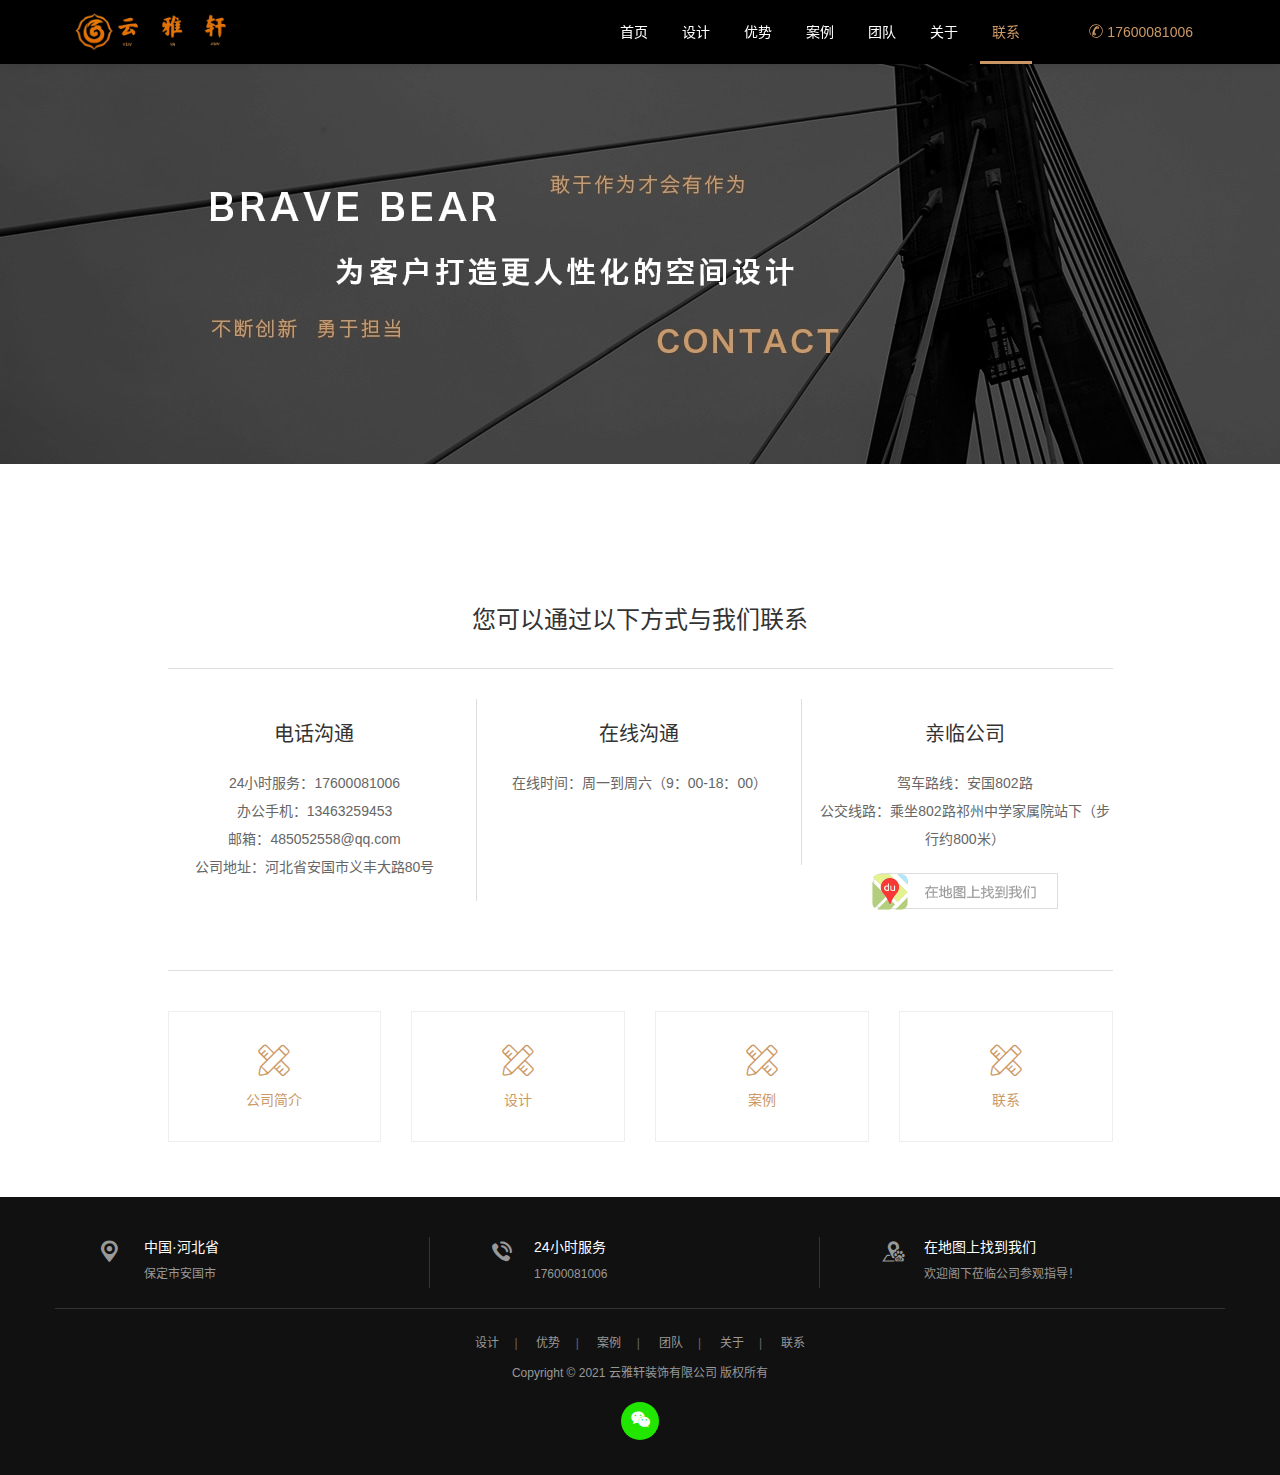
<file: contact.html>
<!DOCTYPE html>
<html lang="zh-CN">
<head>
<meta charset="utf-8">
<meta http-equiv="X-UA-Compatible" content="IE=edge,chrome=1">
<meta name="viewport" content="width=device-width, initial-scale=1.0, user-scalable=no">
<meta http-equiv="Cache-Control" content="no-transform" />
<meta http-equiv="Cache-Control" content="no-siteapp" />
<title>联系</title>
<meta name="keywords" content="" />
<meta name="description" content="" />
<link rel="stylesheet" href="skin/css/bootstrap.min.css">
<link rel="stylesheet" href="skin/css/animate.min.css">
<link rel="stylesheet" href="skin/css/style.css">
</head>
<body id="moar">
<header class="navbar navbar-default navbar-fixed-top" role="navigation">
  <div class="container">
    <div class="navbar-header">
      <button type="button" class="navbar-toggle" data-toggle="collapse" data-target=".navbar-collapse"> <span class="sr-only">Toggle navigation</span> <span class="icon-bar"></span> <span class="icon-bar"></span> <span class="icon-bar"></span> </button>
      <h1 class="logo"><a class="navbar-brand" href="javascript:;">云雅轩</a></h1>
    </div>
    <nav class="collapse navbar-right navbar-collapse" role="navigation">
      <ul class="list-inline navbar-nav">
						<li>
							<a href="index.html">首页</a>
						</li>

						<li>
							<a href="design.html">设计</a>
						</li>

						<li>
							<a href="youshi.html">优势</a>
						</li>

						<li>
							<a href="case.html">案例</a>
						</li>

						<li>
							<a href="team.html">团队</a>
						</li>

						<li>
							<a href="about.html">关于</a>
						</li>

					
						<li class="hover">
							<a href="contact.html">联系</a>
						</li>
        
        <li class="tel visible-lg-inline-block"><a href="javascript:;"><span class="icon-page-lianxi"></span> 17600081006</a></li>
      </ul>
    </nav>
  </div>
</header>
 
<!--end-->
<section class="banner">
  <div class="banner-page" style="background-image:url(skin/images/1-1P321093045547.jpg)"><img src="skin/images/banner-height-page.gif" class="center-block" alt=""/></div>
</section>
<!--end-->
<section class="page sx-jianju">
  <div class="container">
    ﻿<ul class="list-inline menu-kj2 text-center wow animated fadeInUp">
	
      
    </ul>
    <div class="row">
      <div class="col-xs-12 col-sm-12 col-md-10 col-lg-10 col-lg-offset-1 col-md-offset-1">
        <article class="content text-center">
          <div class="page-lianxi">
            <h2 class="t-m-none">
	您可以通过以下方式与我们联系</h2>
<hr class="hr" />
<div class="row">
	
	<div class="col-xs-12 col-sm-12 col-md-4 col-lg-4">
		<h3>
			电话沟通</h3>
		<p>
			24小时服务：17600081006<br />
			办公手机：13463259453<br />
			邮箱：485052558@qq.com<br />
			公司地址：河北省安国市义丰大路80号</p>
	</div>
	<div class="col-xs-12 col-sm-12 col-md-4 col-lg-4">
		<h3>
			在线沟通</h3>
		<p>
			在线时间：周一到周六（9：00-18：00）<br />
			</p>
		<p class="wygt">
			&nbsp;</p>
	</div>
	<div class="col-xs-12 col-sm-12 col-md-4 col-lg-4">
		<h3>
			亲临公司</h3>
		<p>
			驾车路线：安国802路<br />
			公交线路：乘坐802路祁州中学家属院站下（步行约800米）
			</p>
		<p>
			<a href="map.html" target="_blank"><img alt="在地图上找到我们" src="skin/images/map.png" /></a></p>
	</div>
</div>

          </div>
          <ul class="list-page">
          </ul>
          <div class="more-menu">
            <div class="row">
<div class="col-xs-6 col-sm-6 col-md-3 col-lg-3">
                <figure><a href="about.html"><span class="icon-page-xitong"></span>
                  <h3>公司简介</h3>
                  </a> </figure>
              </div><div class="col-xs-6 col-sm-6 col-md-3 col-lg-3">
                <figure><a href="design.html"><span class="icon-page-xitong"></span>
                  <h3>设计</h3>
                  </a> </figure>
              </div><div class="col-xs-6 col-sm-6 col-md-3 col-lg-3">
                <figure><a href="case.html"><span class="icon-page-xitong"></span>
                  <h3>案例</h3>
                  </a> </figure>
              </div><div class="col-xs-6 col-sm-6 col-md-3 col-lg-3">
                <figure><a href="contact.html"><span class="icon-page-xitong"></span>
                  <h3>联系</h3>
                  </a> </figure>
              </div>
            </div>
          </div>
        </article>
      </div>
    </div>
  </div>
</section>
<!--end--> 
<footer class="foot text-center">
  <div class="addess">
    <div class="container">
      <div class="row">
        <div class="col-xs-12 col-sm-4 col-md-4 col-lg-4">
          <dl class="dl-horizontal list-unstyled">
            <dt><span class="icon-foot-addess"></span></dt>
            <dd>
              <h3>中国·河北省</h3>
              <p>保定市安国市</p>
            </dd>
          </dl>
        </div>
        <div class="col-xs-12 col-sm-4 col-md-4 col-lg-4">
          <dl class="dl-horizontal list-unstyled">
            <dt><span class="icon-foot-tel"></span></dt>
            <dd>
              <h3>24小时服务</h3>
              <p>17600081006</p>
            </dd>
          </dl>
        </div>
        <div class="col-xs-12 col-sm-4 col-md-4 col-lg-4">
          <dl class="dl-horizontal list-unstyled">
            <dt><span class="icon-foot-map"></span></dt>
            <dd>
              <h3><a href="map.html" target="_blank">在地图上找到我们</a></h3>
              <p>欢迎阁下莅临公司参观指导！</p>
            </dd>
          </dl>
        </div>
      </div>
    </div>
  </div>
  <div class="copy container">
    <ul class="list-inline menu-kj list-paddingleft-2">
		
      <li>
        <p> <a href="design.html">设计</a> </p>
      </li>
	   
      <li>
        <p> <a href="youshi.html">优势</a> </p>
      </li>
	   
      <li>
        <p> <a href="case.html">案例</a> </p>
      </li>
	   
      <li>
        <p> <a href="team.html">团队</a> </p>
      </li>
	   
      <li>
        <p> <a href="about.html">关于</a> </p>
      </li>
	   
      
	   
      <li>
        <p> <a href="contact.html">联系</a> </p>
      </li>
	   
      
    </ul>
    <p>
      Copyright &copy; 2021 云雅轩装饰有限公司 版权所有 <span class="hidden-xs"><a href="javascript:;" target="_blank"></a></span></p>
    <ul class="list-inline kjcd">
    
      <li class="weixin"><a href="javascript:;" data-toggle="modal" data-target="#foot-weixin"><span class="icon-weixin"></span></a></li>
    </ul>
    <div class="modal fade" id="foot-weixin" tabindex="-1" role="dialog" aria-labelledby="myweixin" aria-hidden="true">
      <div class="modal-dialog">
        <div class="modal-content text-center">
          <div class="modal-header">
            <button type="button" class="close" data-dismiss="modal"><span aria-hidden="true">×</span><span class="sr-only">Close</span></button>
            <h4 class="modal-title" id="myweixin">微信扫一扫，关注我们</h4>
          </div>
          <div class="modal-body"> <img src="skin/images/weixin-pic.jpg" alt="微信公众号" />
            <p>打开微信，使用扫一扫即可关注我们。</p>
          </div>
        </div>
      </div>
    </div>
  </div>
</footer>

<!--end-->  
<script src="skin/js/jquery.min.js"></script> 
<script src="skin/js/wow.min.js"></script> 
<script src="skin/js/base.js"></script> 
<script src="skin/js/sdcms.hits.js"></script> 
<script src="skin/js/bootstrap.min.js"></script> 
<script>
wow = new WOW(
{animateClass: 'animated',
offset:100});
wow.init();
document.getElementById('moar').onclick = function() {
var section = document.createElement('section');
section.className = 'section--purple wow fadeInDown';
this.parentNode.insertBefore(section, this);};
</script> 

<script src="skin/js/fastclick.min.js"></script> 
<script src="skin/js/owl.carousel.min.js"></script> 
<script src="skin/js/owl.carousel.quote.js"></script>
</body>
</html>
</file>
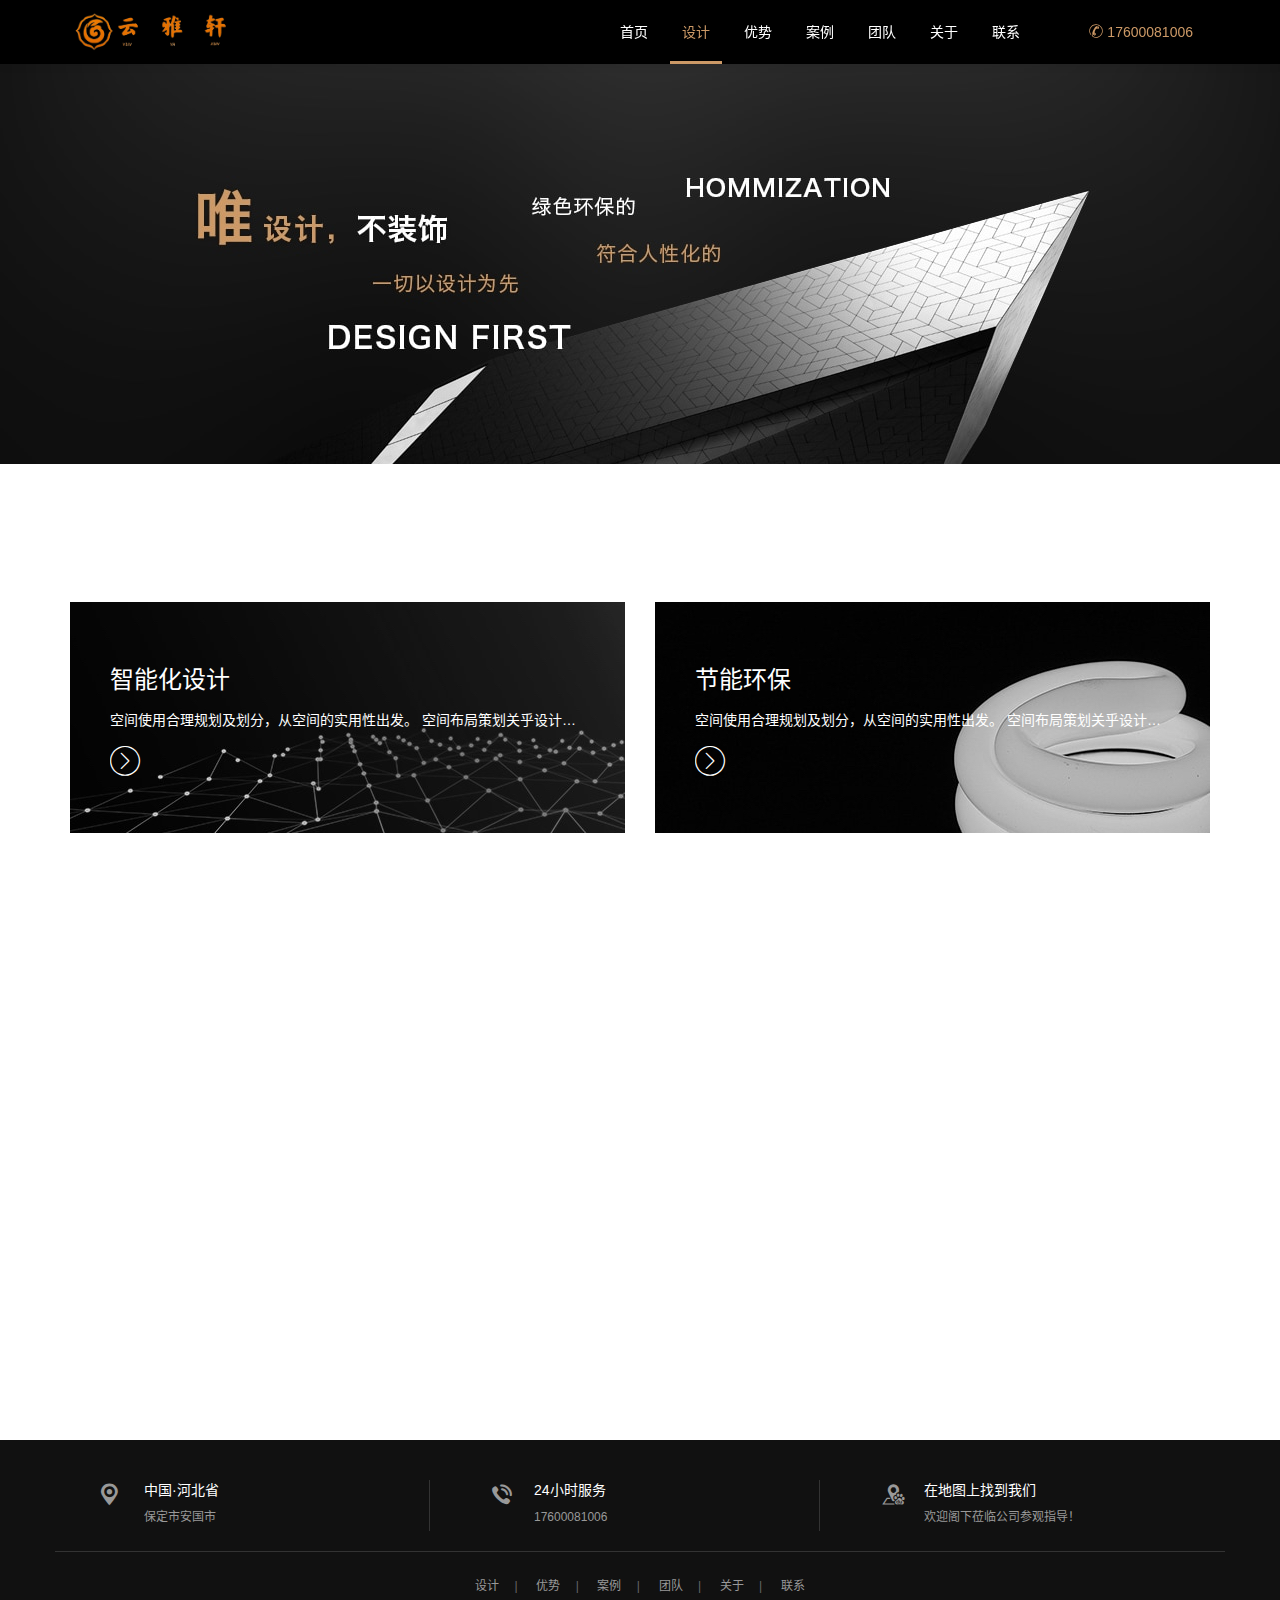
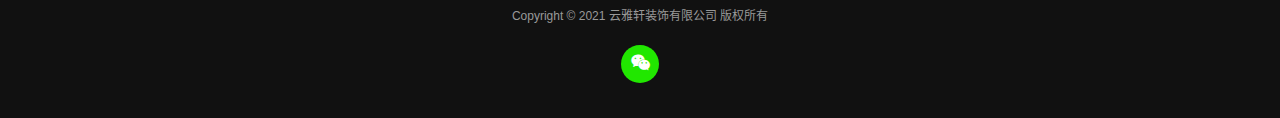
<file: design.html>
<!DOCTYPE html>
<html lang="zh-CN">
<head>
<meta charset="utf-8">
<meta http-equiv="X-UA-Compatible" content="IE=edge,chrome=1">
<meta name="viewport" content="width=device-width, initial-scale=1.0, user-scalable=no">
<meta http-equiv="Cache-Control" content="no-transform" />
<meta http-equiv="Cache-Control" content="no-siteapp" />
<title>设计</title>
<meta name="keywords" content="" />
<meta name="description" content="" />
<link rel="stylesheet" href="skin/css/bootstrap.min.css">
<link rel="stylesheet" href="skin/css/animate.min.css">
<link rel="stylesheet" href="skin/css/style.css">
</head>
<body id="moar">
<header class="navbar navbar-default navbar-fixed-top" role="navigation">
  <div class="container">
    <div class="navbar-header">
      <button type="button" class="navbar-toggle" data-toggle="collapse" data-target=".navbar-collapse"> <span class="sr-only">Toggle navigation</span> <span class="icon-bar"></span> <span class="icon-bar"></span> <span class="icon-bar"></span> </button>
      <h1 class="logo"><a class="navbar-brand" href="javascript:;">我的网站</a></h1>
    </div>
    <nav class="collapse navbar-right navbar-collapse" role="navigation">
      <ul class="list-inline navbar-nav">
						<li>
							<a href="index.html">首页</a>
						</li>

						<li class="hover">
							<a href="design.html">设计</a>
						</li>

						<li>
							<a href="youshi.html">优势</a>
						</li>

						<li>
							<a href="case.html">案例</a>
						</li>

						<li>
							<a href="team.html">团队</a>
						</li>

						<li>
							<a href="about.html">关于</a>
						</li>

					
						<li>
							<a href="contact.html">联系</a>
						</li>
        
        
        <li class="tel visible-lg-inline-block"><a href="javascript:;"><span class="icon-page-lianxi"></span> 17600081006</a></li>
      </ul>
    </nav>
  </div>
</header>
 
<!--end-->
<section class="banner">
  <div class="banner-page" style="background-image:url(skin/images/1-1P3210U120T1.jpg)"><img src="skin/images/banner-height-page.gif" class="center-block" alt=""/></div>
</section>
<!--end-->
<section class="design-page sx-jianju">
  <div class="container">
  	﻿<ul class="list-inline menu-kj2 text-center wow animated fadeInUp">
	
      
    </ul>
    <ul class="list-inline menu-kj2 text-center wow animated fadeInUp">
      
    </ul>
    <div class="row design"> 
	<div class="col-xs-12 col-sm-6 col-md-6 col-lg-6 wow animated fadeInUp">
        <figure style="background-image:url(skin/images/1-1P3211040360-L.jpg)"> <a href="javascript:;" title="智能化设计">
          <h3>智能化设计</h3>
          <p class="hg-2">空间使用合理规划及划分，从空间的实用性出发。 空间布局策划关乎设计学、人体工程学、统计学及美好共同的结合体，...</p>
          <p><span class="icon-next"></span></p>
          </a> </figure>
      </div><div class="col-xs-12 col-sm-6 col-md-6 col-lg-6 wow animated fadeInUp">
        <figure style="background-image:url(skin/images/1-1P3211040060-L.jpg)"> <a href="javascript:;" title="节能环保">
          <h3>节能环保</h3>
          <p class="hg-2">空间使用合理规划及划分，从空间的实用性出发。 空间布局策划关乎设计学、人体工程学、统计学及美好共同的结合体，...</p>
          <p><span class="icon-next"></span></p>
          </a> </figure>
      </div><div class="col-xs-12 col-sm-6 col-md-6 col-lg-6 wow animated fadeInUp">
        <figure style="background-image:url(skin/images/1-1P3211039410-L.jpg)"> <a href="javascript:;" title="风水自然">
          <h3>风水自然</h3>
          <p class="hg-2">空间使用合理规划及划分，从空间的实用性出发。 空间布局策划关乎设计学、人体工程学、统计学及美好共同的结合体，...</p>
          <p><span class="icon-next"></span></p>
          </a> </figure>
      </div><div class="col-xs-12 col-sm-6 col-md-6 col-lg-6 wow animated fadeInUp">
        <figure style="background-image:url(skin/images/1-1P3211039100-L.jpg)"> <a href="javascript:;" title="软装配饰">
          <h3>软装配饰</h3>
          <p class="hg-2">空间使用合理规划及划分，从空间的实用性出发。 空间布局策划关乎设计学、人体工程学、统计学及美好共同的结合体，...</p>
          <p><span class="icon-next"></span></p>
          </a> </figure>
      </div><div class="col-xs-12 col-sm-6 col-md-6 col-lg-6 wow animated fadeInUp">
        <figure style="background-image:url(skin/images/1-1P3210T4100-L.jpg)"> <a href="javascript:;" title="创意设计">
          <h3>创意设计</h3>
          <p class="hg-2">空间使用合理规划及划分，从空间的实用性出发。 空间布局策划关乎设计学、人体工程学、统计学及美好共同的结合体，...</p>
          <p><span class="icon-next"></span></p>
          </a> </figure>
      </div><div class="col-xs-12 col-sm-6 col-md-6 col-lg-6 wow animated fadeInUp">
        <figure style="background-image:url(skin/images/1-1P3210S2300-L.jpg)"> <a href="javascript:;" title="布局策划">
          <h3>布局策划</h3>
          <p class="hg-2">空间规划能够满足企业的使用 比如企业具备：前台接待区、办公区、休闲区、会议区、办公室区、走道等等，这些基础的...</p>
          <p><span class="icon-next"></span></p>
          </a> </figure>
      </div>
	  
	   </div>
    <div class="list-page">
      
    </div>
  </div>
  </div>
</section>
<!--end--> 
<footer class="foot text-center">
  <div class="addess">
    <div class="container">
      <div class="row">
        <div class="col-xs-12 col-sm-4 col-md-4 col-lg-4">
          <dl class="dl-horizontal list-unstyled">
            <dt><span class="icon-foot-addess"></span></dt>
            <dd>
              <h3>中国·河北省</h3>
              <p>保定市安国市</p>
            </dd>
          </dl>
        </div>
        <div class="col-xs-12 col-sm-4 col-md-4 col-lg-4">
          <dl class="dl-horizontal list-unstyled">
            <dt><span class="icon-foot-tel"></span></dt>
            <dd>
              <h3>24小时服务</h3>
              <p>17600081006</p>
            </dd>
          </dl>
        </div>
        <div class="col-xs-12 col-sm-4 col-md-4 col-lg-4">
          <dl class="dl-horizontal list-unstyled">
            <dt><span class="icon-foot-map"></span></dt>
            <dd>
              <h3><a href="map.html" target="_blank">在地图上找到我们</a></h3>
              <p>欢迎阁下莅临公司参观指导！</p>
            </dd>
          </dl>
        </div>
      </div>
    </div>
  </div>
  <div class="copy container">
    <ul class="list-inline menu-kj list-paddingleft-2">
		
      <li>
        <p> <a href="design.html">设计</a> </p>
      </li>
	   
      <li>
        <p> <a href="youshi.html">优势</a> </p>
      </li>
	   
      <li>
        <p> <a href="case.html">案例</a> </p>
      </li>
	   
      <li>
        <p> <a href="team.html">团队</a> </p>
      </li>
	   
      <li>
        <p> <a href="about.html">关于</a> </p>
      </li>
	   
     
      <li>
        <p> <a href="contact.html">联系</a> </p>
      </li>
	   
      
    </ul>
    <p>
      Copyright &copy; 2021 云雅轩装饰有限公司 版权所有 <span class="hidden-xs"><a href="javascript:;" target="_blank"></a></span></p>
    <ul class="list-inline kjcd">
      
      <li class="weixin"><a href="javascript:;" data-toggle="modal" data-target="#foot-weixin"><span class="icon-weixin"></span></a></li>
    </ul>
    <div class="modal fade" id="foot-weixin" tabindex="-1" role="dialog" aria-labelledby="myweixin" aria-hidden="true">
      <div class="modal-dialog">
        <div class="modal-content text-center">
          <div class="modal-header">
            <button type="button" class="close" data-dismiss="modal"><span aria-hidden="true">×</span><span class="sr-only">Close</span></button>
            <h4 class="modal-title" id="myweixin">微信扫一扫，关注我们</h4>
          </div>
          <div class="modal-body"> <img src="skin/images/weixin-pic.jpg" alt="微信公众号" />
            <p>打开微信，使用扫一扫即可关注我们。</p>
          </div>
        </div>
      </div>
    </div>
  </div>
</footer>

<!--end-->  
<script src="skin/js/jquery.min.js"></script> 
<script src="skin/js/wow.min.js"></script> 
<script src="skin/js/base.js"></script> 
<script src="skin/js/sdcms.hits.js"></script> 
<script src="skin/js/bootstrap.min.js"></script> 
<script>
wow = new WOW(
{animateClass: 'animated',
offset:100});
wow.init();
document.getElementById('moar').onclick = function() {
var section = document.createElement('section');
section.className = 'section--purple wow fadeInDown';
this.parentNode.insertBefore(section, this);};
</script> 

<script src="skin/js/fastclick.min.js"></script> 
<script src="skin/js/owl.carousel.min.js"></script> 
<script src="skin/js/owl.carousel.quote.js"></script>
</body>
</html>
</file>
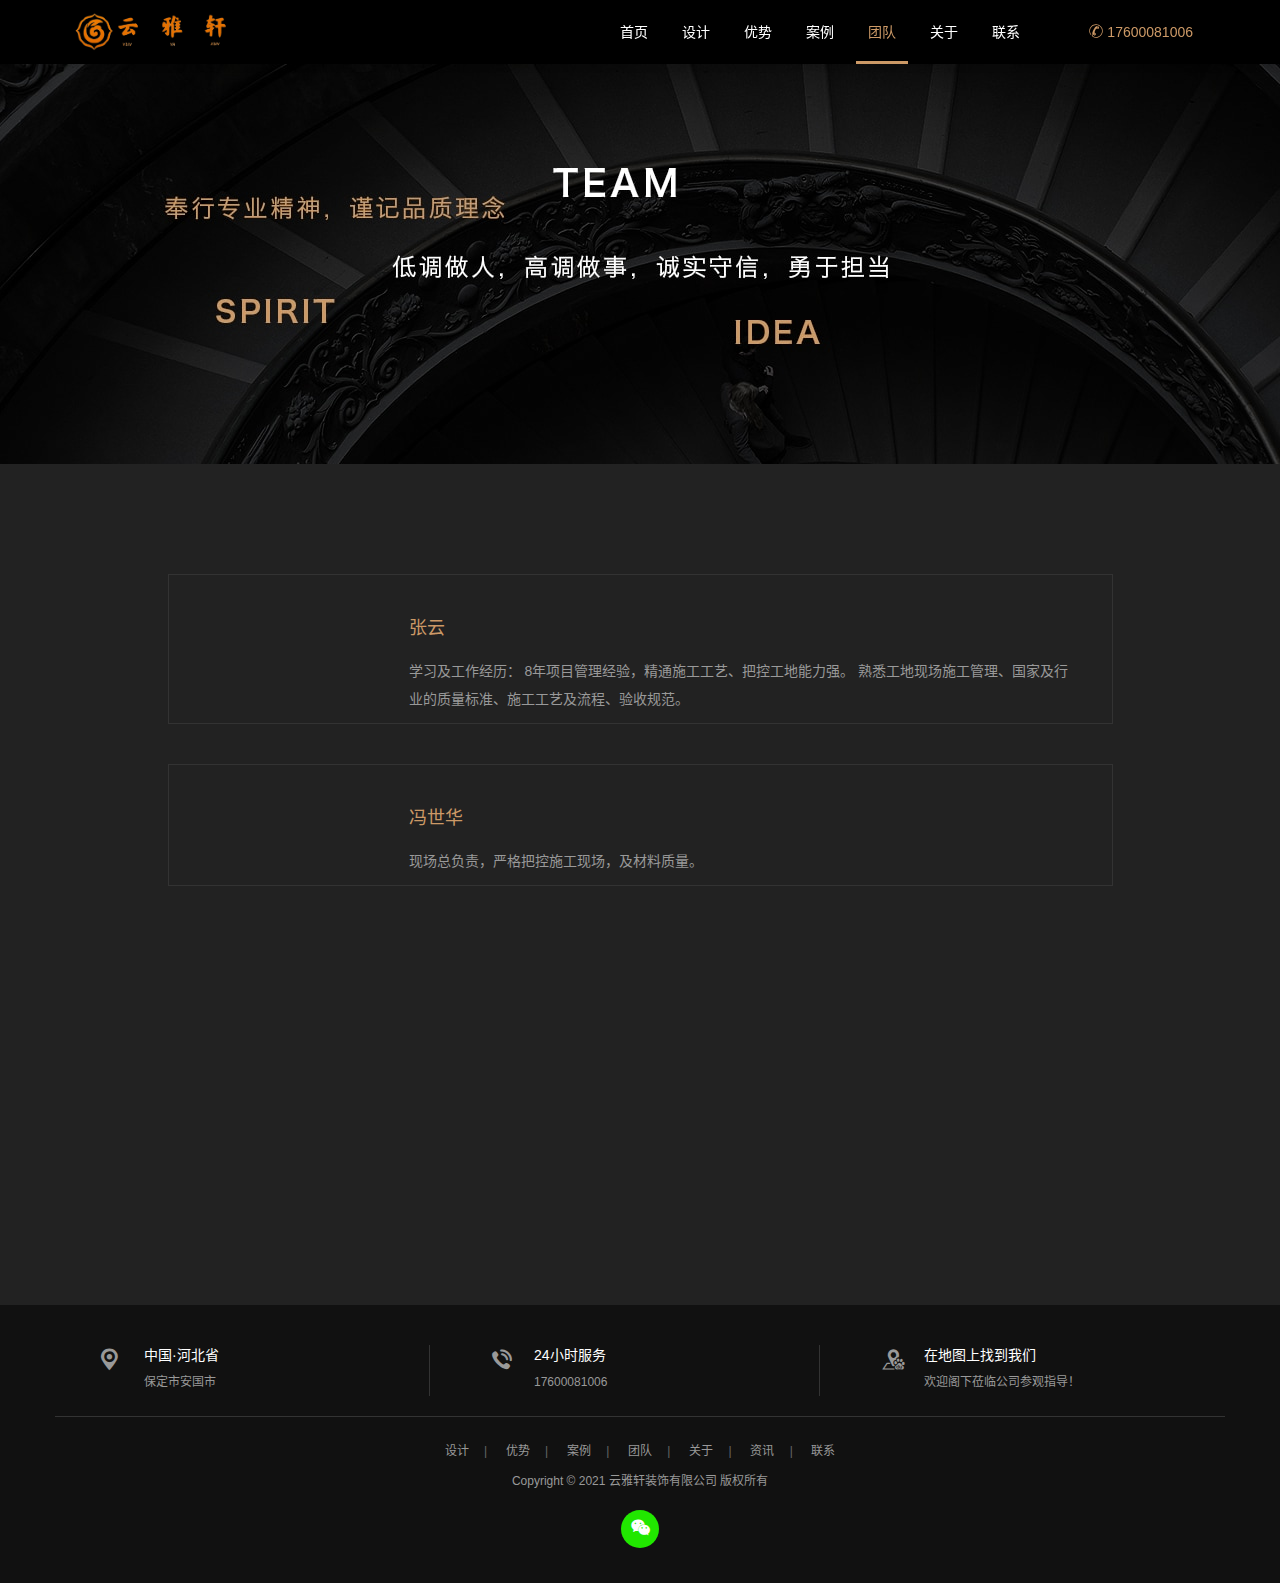
<file: team.html>
<!DOCTYPE html>
<html lang="zh-CN">

	<head>
		<meta charset="utf-8">
		<meta http-equiv="X-UA-Compatible" content="IE=edge,chrome=1">
		<meta name="viewport" content="width=device-width, initial-scale=1.0, user-scalable=no">
		<meta http-equiv="Cache-Control" content="no-transform" />
		<meta http-equiv="Cache-Control" content="no-siteapp" />
		<title>团队</title>
		<meta name="keywords" content="" />
		<meta name="description" content="" />
		<link rel="stylesheet" href="skin/css/bootstrap.min.css">
		<link rel="stylesheet" href="skin/css/animate.min.css">
		<link rel="stylesheet" href="skin/css/style.css">
	</head>

	<body id="moar">
		<header class="navbar navbar-default navbar-fixed-top" role="navigation">
			<div class="container">
				<div class="navbar-header">
					<button type="button" class="navbar-toggle" data-toggle="collapse" data-target=".navbar-collapse"> <span class="sr-only">Toggle navigation</span> <span class="icon-bar"></span> <span class="icon-bar"></span> <span class="icon-bar"></span> </button>
					<h1 class="logo"><a class="navbar-brand" href="javascript:;">我的网站</a></h1>
				</div>
				<nav class="collapse navbar-right navbar-collapse" role="navigation">
					<ul class="list-inline navbar-nav">
						<li>
							<a href="index.html">首页</a>
						</li>

						<li>
							<a href="design.html">设计</a>
						</li>

						<li>
							<a href="youshi.html">优势</a>
						</li>

						<li>
							<a href="case.html">案例</a>
						</li>

						<li class="hover">
							<a href="team.html">团队</a>
						</li>

						<li>
							<a href="about.html">关于</a>
						</li>

						

						<li>
							<a href="contact.html">联系</a>
						</li>

						<li class="tel visible-lg-inline-block">
							<a href="javascript:;"><span class="icon-page-lianxi"></span> 17600081006</a>
						</li>
					</ul>
				</nav>
			</div>
		</header>

		<!--end-->
		<section class="banner">
			<div class="banner-page" style="background-image:url(skin/images/1-1P321091R1340.jpg)"><img src="skin/images/banner-height-page.gif" class="center-block" alt="" /></div>
		</section>
		<!--end-->
		<section class="team team-page sx-jianju text-center">
			<div class="container">
				<ul class="list-inline menu-kj2 wow animated fadeInUp">

				</ul>
				<div class="row">
					<div class="col-xs-12 col-sm-12 col-md-10 col-lg-10 col-lg-offset-1 col-md-offset-1">
						<div class="team-box text-center">
							<dl class="dl-horizontal list-unstyled wow animated fadeInUp">
								<dd>
									<h3><a href="javascript:;" title="张云">张云</a><small></small></h3>
									<p class="hg-3">学习及工作经历： 8年项目管理经验，精通施工工艺、把控工地能力强。 熟悉工地现场施工管理、国家及行业的质量标准、施工工艺及流程、验收规范。</p>
								</dd>
							</dl>
							<dl class="dl-horizontal list-unstyled wow animated fadeInUp">
								
								<dd>
									<h3><a href="javascript:;" title="冯世华">冯世华</a><small></small></h3>
									<p class="hg-3">现场总负责，严格把控施工现场，及材料质量。</p>
								</dd>
							</dl>
							<dl class="dl-horizontal list-unstyled wow animated fadeInUp">
								
								<dd>
									<h3><a href="javascript:;" title="李莉">李莉</a><small></small></h3>
									<p class="hg-3">资深设计师</p>
								</dd>
							</dl>
							<dl class="dl-horizontal list-unstyled wow animated fadeInUp">
								
								<dd>
									<h3><a href="javascript:;" title="马玉">马玉</a><small></small></h3>
									<p class="hg-3">资深设计师</p>
								</dd>
							</dl>
						</div>
					</div>
				</div>
				<div class="list-page">
					
				</div>
			</div>
			</div>
		</section>
		<!--end-->
		<footer class="foot text-center">
  <div class="addess">
    <div class="container">
      <div class="row">
        <div class="col-xs-12 col-sm-4 col-md-4 col-lg-4">
          <dl class="dl-horizontal list-unstyled">
            <dt><span class="icon-foot-addess"></span></dt>
            <dd>
              <h3>中国·河北省</h3>
              <p>保定市安国市</p>
            </dd>
          </dl>
        </div>
        <div class="col-xs-12 col-sm-4 col-md-4 col-lg-4">
          <dl class="dl-horizontal list-unstyled">
            <dt><span class="icon-foot-tel"></span></dt>
            <dd>
              <h3>24小时服务</h3>
              <p>17600081006</p>
            </dd>
          </dl>
        </div>
        <div class="col-xs-12 col-sm-4 col-md-4 col-lg-4">
          <dl class="dl-horizontal list-unstyled">
            <dt><span class="icon-foot-map"></span></dt>
            <dd>
              <h3><a href="map.html" target="_blank">在地图上找到我们</a></h3>
              <p>欢迎阁下莅临公司参观指导！</p>
            </dd>
          </dl>
        </div>
      </div>
    </div>
  </div>
  <div class="copy container">
    <ul class="list-inline menu-kj list-paddingleft-2">
		
      <li>
        <p> <a href="design.html">设计</a> </p>
      </li>
	   
      <li>
        <p> <a href="youshi.html">优势</a> </p>
      </li>
	   
      <li>
        <p> <a href="case.html">案例</a> </p>
      </li>
	   
      <li>
        <p> <a href="team.html">团队</a> </p>
      </li>
	   
      <li>
        <p> <a href="about.html">关于</a> </p>
      </li>
	   
      <li>
        <p> <a href="news.html">资讯</a> </p>
      </li>
	   
      <li>
        <p> <a href="contact.html">联系</a> </p>
      </li>
	   
      
    </ul>
    <p>
      Copyright &copy; 2021 云雅轩装饰有限公司 版权所有 <span class="hidden-xs"><a href="javascript:;" target="_blank"></a></span></p>
    <ul class="list-inline kjcd">
      
      <li class="weixin"><a href="javascript:;" data-toggle="modal" data-target="#foot-weixin"><span class="icon-weixin"></span></a></li>
    </ul>
    <div class="modal fade" id="foot-weixin" tabindex="-1" role="dialog" aria-labelledby="myweixin" aria-hidden="true">
      <div class="modal-dialog">
        <div class="modal-content text-center">
          <div class="modal-header">
            <button type="button" class="close" data-dismiss="modal"><span aria-hidden="true">×</span><span class="sr-only">Close</span></button>
            <h4 class="modal-title" id="myweixin">微信扫一扫，关注我们</h4>
          </div>
          <div class="modal-body"> <img src="skin/images/weixin-pic.jpg" alt="微信公众号" />
            <p>打开微信，使用扫一扫即可关注我们。</p>
          </div>
        </div>
      </div>
    </div>
  </div>
</footer>
		
		<!--end-->
		<script src="skin/js/jquery.min.js"></script>
		<script src="skin/js/wow.min.js"></script>
		<script src="skin/js/base.js"></script>
		<script src="skin/js/sdcms.hits.js"></script>
		<script src="skin/js/bootstrap.min.js"></script>
		<script>
			wow = new WOW({
				animateClass: 'animated',
				offset: 100
			});
			wow.init();
			document.getElementById('moar').onclick = function() {
				var section = document.createElement('section');
				section.className = 'section--purple wow fadeInDown';
				this.parentNode.insertBefore(section, this);
			};
		</script>

		<script src="skin/js/fastclick.min.js"></script>
	</body>

</html>
</file>
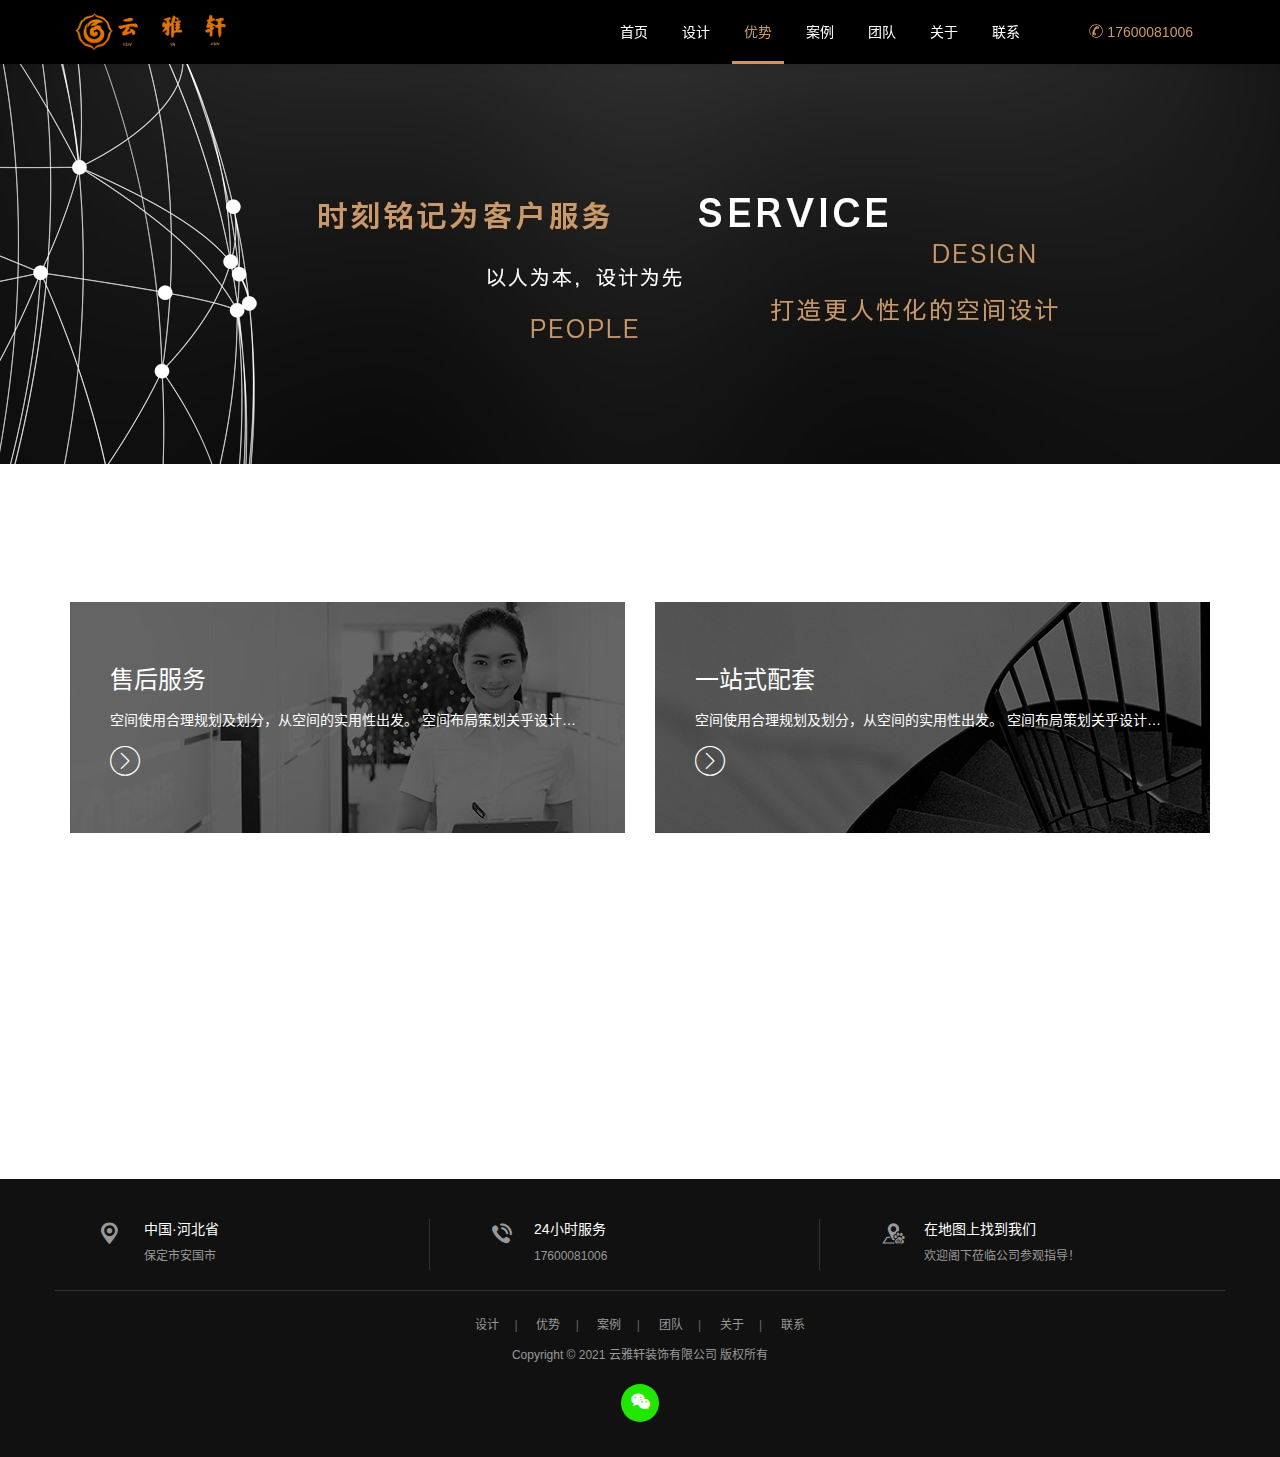
<file: youshi.html>
<!DOCTYPE html>
<html lang="zh-CN">
<head>
<meta charset="utf-8">
<meta http-equiv="X-UA-Compatible" content="IE=edge,chrome=1">
<meta name="viewport" content="width=device-width, initial-scale=1.0, user-scalable=no">
<meta http-equiv="Cache-Control" content="no-transform" />
<meta http-equiv="Cache-Control" content="no-siteapp" />
<title>优势</title>
<meta name="keywords" content="" />
<meta name="description" content="" />
<link rel="stylesheet" href="skin/css/bootstrap.min.css">
<link rel="stylesheet" href="skin/css/animate.min.css">
<link rel="stylesheet" href="skin/css/style.css">
</head>
<body id="moar">
<header class="navbar navbar-default navbar-fixed-top" role="navigation">
  <div class="container">
    <div class="navbar-header">
      <button type="button" class="navbar-toggle" data-toggle="collapse" data-target=".navbar-collapse"> <span class="sr-only">Toggle navigation</span> <span class="icon-bar"></span> <span class="icon-bar"></span> <span class="icon-bar"></span> </button>
      <h1 class="logo"><a class="navbar-brand" href="javascript:;">我的网站</a></h1>
    </div>
    <nav class="collapse navbar-right navbar-collapse" role="navigation">
      <ul class="list-inline navbar-nav">
						<li>
							<a href="index.html">首页</a>
						</li>

						<li>
							<a href="design.html">设计</a>
						</li>

						<li class="hover">
							<a href="youshi.html">优势</a>
						</li>

						<li>
							<a href="case.html">案例</a>
						</li>

						<li>
							<a href="team.html">团队</a>
						</li>

						<li>
							<a href="about.html">关于</a>
						</li>

						
						<li>
							<a href="contact.html">联系</a>
						</li>
        
        
        <li class="tel visible-lg-inline-block"><a href="javascript:;"><span class="icon-page-lianxi"></span> 17600081006</a></li>
      </ul>
    </nav>
  </div>
</header>
 
<!--end-->
<section class="banner">
  <div class="banner-page" style="background-image:url(skin/images/1-1P3210U605101.jpg)"><img src="skin/images/banner-height-page.gif" class="center-block" alt=""/></div>
</section>
<!--end-->
<section class="design-page sx-jianju">
  <div class="container">
  	﻿<ul class="list-inline menu-kj2 text-center wow animated fadeInUp">
	
      
    </ul>
    <ul class="list-inline menu-kj2 text-center wow animated fadeInUp">
      
    </ul>
    <div class="row design"> 
	<div class="col-xs-12 col-sm-6 col-md-6 col-lg-6 wow animated fadeInUp">
        <figure style="background-image:url(skin/images/1-1P3211044180-L.jpg)"> <a href="javascript:;" title="售后服务">
          <h3>售后服务</h3>
          <p class="hg-2">空间使用合理规划及划分，从空间的实用性出发。 空间布局策划关乎设计学、人体工程学、统计学及美好共同的结合体，...</p>
          <p><span class="icon-next"></span></p>
          </a> </figure>
      </div><div class="col-xs-12 col-sm-6 col-md-6 col-lg-6 wow animated fadeInUp">
        <figure style="background-image:url(skin/images/1-1P3211044070-L.jpg)"> <a href="javascript:;" title="一站式配套">
          <h3>一站式配套</h3>
          <p class="hg-2">空间使用合理规划及划分，从空间的实用性出发。 空间布局策划关乎设计学、人体工程学、统计学及美好共同的结合体，...</p>
          <p><span class="icon-next"></span></p>
          </a> </figure>
      </div><div class="col-xs-12 col-sm-6 col-md-6 col-lg-6 wow animated fadeInUp">
        <figure style="background-image:url(skin/images/1-1P3211043470-L.jpg)"> <a href="javascript:;" title="服务流程">
          <h3>服务流程</h3>
          <p class="hg-2">空间使用合理规划及划分，从空间的实用性出发。 空间布局策划关乎设计学、人体工程学、统计学及美好共同的结合体，...</p>
          <p><span class="icon-next"></span></p>
          </a> </figure>
      </div><div class="col-xs-12 col-sm-6 col-md-6 col-lg-6 wow animated fadeInUp">
        <figure style="background-image:url(skin/images/1-1P3211043130-L.jpg)"> <a href="javascript:;" title="环保优势">
          <h3>环保优势</h3>
          <p class="hg-2">空间布局策划关乎设计学、人体工程学、统计学及美好共同的结合体，我们从以下几个点来了解空间布局的重要性。 空间...</p>
          <p><span class="icon-next"></span></p>
          </a> </figure>
      </div>
	  
	   </div>
    <div class="list-page">
      
    </div>
  </div>
  </div>
</section>
<!--end--> 
<footer class="foot text-center">
  <div class="addess">
    <div class="container">
      <div class="row">
        <div class="col-xs-12 col-sm-4 col-md-4 col-lg-4">
          <dl class="dl-horizontal list-unstyled">
            <dt><span class="icon-foot-addess"></span></dt>
            <dd>
              <h3>中国·河北省</h3>
              <p>保定市安国市</p>
            </dd>
          </dl>
        </div>
        <div class="col-xs-12 col-sm-4 col-md-4 col-lg-4">
          <dl class="dl-horizontal list-unstyled">
            <dt><span class="icon-foot-tel"></span></dt>
            <dd>
              <h3>24小时服务</h3>
              <p>17600081006</p>
            </dd>
          </dl>
        </div>
        <div class="col-xs-12 col-sm-4 col-md-4 col-lg-4">
          <dl class="dl-horizontal list-unstyled">
            <dt><span class="icon-foot-map"></span></dt>
            <dd>
              <h3><a href="map.html" target="_blank">在地图上找到我们</a></h3>
              <p>欢迎阁下莅临公司参观指导！</p>
            </dd>
          </dl>
        </div>
      </div>
    </div>
  </div>
  <div class="copy container">
    <ul class="list-inline menu-kj list-paddingleft-2">
		
      <li>
        <p> <a href="design.html">设计</a> </p>
      </li>
	   
      <li>
        <p> <a href="youshi.html">优势</a> </p>
      </li>
	   
      <li>
        <p> <a href="case.html">案例</a> </p>
      </li>
	   
      <li>
        <p> <a href="team.html">团队</a> </p>
      </li>
	   
      <li>
        <p> <a href="about.html">关于</a> </p>
      </li>
	   
      
	   
      <li>
        <p> <a href="contact.html">联系</a> </p>
      </li>
	   
      
    </ul>
    <p>
      Copyright &copy; 2021 云雅轩装饰有限公司 版权所有 <span class="hidden-xs"><a href="javascript:;" target="_blank"></a></span></p>
    <ul class="list-inline kjcd">
      
      <li class="weixin"><a href="javascript:;" data-toggle="modal" data-target="#foot-weixin"><span class="icon-weixin"></span></a></li>
    </ul>
    <div class="modal fade" id="foot-weixin" tabindex="-1" role="dialog" aria-labelledby="myweixin" aria-hidden="true">
      <div class="modal-dialog">
        <div class="modal-content text-center">
          <div class="modal-header">
            <button type="button" class="close" data-dismiss="modal"><span aria-hidden="true">×</span><span class="sr-only">Close</span></button>
            <h4 class="modal-title" id="myweixin">微信扫一扫，关注我们</h4>
          </div>
          <div class="modal-body"> <img src="skin/images/weixin-pic.jpg" alt="微信公众号" />
            <p>打开微信，使用扫一扫即可关注我们。</p>
          </div>
        </div>
      </div>
    </div>
  </div>
</footer>

<!--end-->  
<script src="skin/js/jquery.min.js"></script> 
<script src="skin/js/wow.min.js"></script> 
<script src="skin/js/base.js"></script> 
<script src="skin/js/sdcms.hits.js"></script> 
<script src="skin/js/bootstrap.min.js"></script> 
<script>
wow = new WOW(
{animateClass: 'animated',
offset:100});
wow.init();
document.getElementById('moar').onclick = function() {
var section = document.createElement('section');
section.className = 'section--purple wow fadeInDown';
this.parentNode.insertBefore(section, this);};
</script> 

<script src="skin/js/fastclick.min.js"></script>
</body>
</html>
</file>
<file: skin/css/style.css>
﻿@charset "UTF-8";
/*定义全局*/
body {
	margin: 0;
	padding: 0;
	font: 14px/200% "Hiragino Sans GB", \5FAE\8F6F\96C5\9ED1, Arial, Helvetica;
	color: #666;
	background-color: #fff
}
/*定义链接*/
a, a:link {
	color: #333;
	text-decoration: none
}
a:visited {
	color: #333
}
a:hover, a:focus {
	color: #c96;
	text-decoration: underline;
	outline: none;
	-moz-outline: none
}
a:active {
	color: #f30
}
/*定义表单*/
input, textarea {
	outline: none;
	-moz-outline: none
}
/*定义标题*/
h1, h2, h3, h4, h5, h6 {
	color: #333;
	font-weight: 500;
	line-height: 150%
}
/*定义图片*/
img {
	padding: 0;
	margin: 0;
	border: 0
}
img {
	height: auto;
	max-width: 100%;
	margin-left: auto;
	margin-right: auto
}
/*定义延迟*/
.news .dl-horizontal, .about .shuju figure, .case figure a figcaption, .comment-respond #submit, .banner p, .process figcaption, .kefu, .packages .tc-box, .navbar-brand, .navbar-default, .transition, .huodong, *:link, *:visited, *:hover, *:active, *:focus {
	-webkit-transition: all .2s linear;
	-moz-transition: all .2s linear;
	-o-transition: all .2s linear;
	transition: all .2s linear
}
/*定义背景通屏*/
.parallax {
	background-attachment: fixed!important;
	-webkit-transition: none;
	-moz-transition: none;
	-o-transition: none;
	transition: none
}
/*yanchi*/
.yanchi-1 {
	animation-delay: 0.1s
}
.yanchi-2 {
	animation-delay: 0.2s
}
.yanchi-3 {
	animation-delay: 0.3s
}
.yanchi-4 {
	animation-delay: 0.4s
}
.case .row div:nth-child(1) {
	animation-delay: 0.1s
}
.case .row div:nth-child(2) {
	animation-delay: 0.2s
}
.case .row div:nth-child(3) {
	animation-delay: 0.3s
}
.case .row div:nth-child(4) {
	animation-delay: 0.1s
}
.case .row div:nth-child(5) {
	animation-delay: 0.2s
}
.case .row div:nth-child(6) {
	animation-delay: 0.3s
}
.case .row div:nth-child(7) {
	animation-delay: 0.1s
}
.case .row div:nth-child(8) {
	animation-delay: 0.2s
}
.case .row div:nth-child(9) {
	animation-delay: 0.3s
}
.case .row div:nth-child(10) {
	animation-delay: 0.1s
}
.case .row div:nth-child(11) {
	animation-delay: 0.2s
}
.case .row div:nth-child(12) {
	animation-delay: 0.3s
}
.kehu .row figure:nth-child(1) {
	animation-delay: 0.1s
}
.kehu .row figure:nth-child(2) {
	animation-delay: 0.2s
}
.kehu .row figure:nth-child(3) {
	animation-delay: 0.3s
}
.kehu .row figure:nth-child(4) {
	animation-delay: 0.4s
}
.kehu .row figure:nth-child(5) {
	animation-delay: 0.5s
}
.kehu .row figure:nth-child(6) {
	animation-delay: 0.6s
}
.kehu .row figure:nth-child(7) {
	animation-delay: 0.1s
}
.kehu .row figure:nth-child(8) {
	animation-delay: 0.2s
}
.kehu .row figure:nth-child(9) {
	animation-delay: 0.3s
}
.kehu .row figure:nth-child(10) {
	animation-delay: 0.4s
}
.kehu .row figure:nth-child(11) {
	animation-delay: 0.5s
}
.kehu .row figure:nth-child(12) {
	animation-delay: 0.6s
}
.youshi .row div:nth-child(1) {
	animation-delay: 0.1s
}
.youshi .row div:nth-child(2) {
	animation-delay: 0.2s
}
.youshi .row div:nth-child(3) {
	animation-delay: 0.3s
}
.youshi .row div:nth-child(4) {
	animation-delay: 0.1s
}
.youshi .row div:nth-child(5) {
	animation-delay: 0.2s
}
.youshi .row div:nth-child(6) {
	animation-delay: 0.3s
}
.shuju div:nth-child(1) {
	animation-delay: 0.1s
}
.shuju div:nth-child(2) {
	animation-delay: 0.2s
}
.shuju div:nth-child(3) {
	animation-delay: 0.3s
}
.shuju div:nth-child(4) {
	animation-delay: 0.4s
}
.tixi .row div:nth-child(1) {
	animation-delay: 0.1s
}
.tixi .row div:nth-child(2) {
	animation-delay: 0.2s
}
.tixi .row div:nth-child(3) {
	animation-delay: 0.3s
}
.tixi .row div:nth-child(4) {
	animation-delay: 0.4s
}
.tixi .row div:nth-child(5) {
	animation-delay: 0.5s
}
.tixi .row div:nth-child(6) {
	animation-delay: 0.6s
}
.tixi .row div:nth-child(7) {
	animation-delay: 0.1s
}
.tixi .row div:nth-child(8) {
	animation-delay: 0.2s
}
.tixi .row div:nth-child(9) {
	animation-delay: 0.3s
}
.tixi .row div:nth-child(10) {
	animation-delay: 0.4s
}
.tixi .row div:nth-child(11) {
	animation-delay: 0.5s
}
.tixi .row div:nth-child(12) {
	animation-delay: 0.6s
}
.news .row div:nth-child(1) {
	animation-delay: 0.1s
}
.news .row div:nth-child(2) {
	animation-delay: 0.2s
}
.news .row div:nth-child(3) {
	animation-delay: 0.3s
}
.news .row div:nth-child(4) {
	animation-delay: 0.1s
}
.news .row div:nth-child(5) {
	animation-delay: 0.2s
}
.news .row div:nth-child(6) {
	animation-delay: 0.3s
}
.news .row div:nth-child(7) {
	animation-delay: 0.1s
}
.news .row div:nth-child(8) {
	animation-delay: 0.2s
}
.news .row div:nth-child(9) {
	animation-delay: 0.3s
}
.news .row div:nth-child(10) {
	animation-delay: 0.1s
}
.news .row div:nth-child(11) {
	animation-delay: 0.2s
}
.news .row div:nth-child(12) {
	animation-delay: 0.3s
}
.design div:nth-child(1) {
	animation-delay: 0.1s
}
.design div:nth-child(2) {
	animation-delay: 0.2s
}
.design div:nth-child(3) {
	animation-delay: 0.1s
}
.design div:nth-child(4) {
	animation-delay: 0.2s
}
.design div:nth-child(5) {
	animation-delay: 0.1s
}
.design div:nth-child(6) {
	animation-delay: 0.2s
}
.design div:nth-child(7) {
	animation-delay: 0.1s
}
.design div:nth-child(8) {
	animation-delay: 0.2s
}
/*gray*/
.grayscale {
	filter: url("data:image/svg+xml;utf8,<svg xmlns='http://www.w3.org/2000/svg'><filter id='grayscale'><feColorMatrix type='matrix' values='0.3333 0.3333 0.3333 0 0 0.3333 0.3333 0.3333 0 0 0.3333 0.3333 0.3333 0 0 0 0 0 1 0'/></filter></svg>#grayscale"); /* IE 6-9 */
	filter: gray;
	-webkit-filter: grayscale(100%);
}
.grayscale.grayscale-fade {
	-webkit-transition: -webkit-filter .5s;
}
.grayscale.grayscale-fade:hover {
	-webkit-filter: grayscale(0%);
	filter: none;
}
.grayscale-replaced.grayscale-fade svg {
	opacity: 1;
	-webkit-transition: opacity .5s ease;
	transition: opacity .5s ease;
}
.grayscale-replaced.grayscale-fade:hover svg {
	opacity: 0;
}
/*文本选择*/
::-moz-selection {
background:#c96;
color:#fff
}
::selection {
	background: #c96;
	color: #fff
}
/*背景固定*/
.pingpu-bg {
	background: no-repeat center top fixed;
	background-size: cover;
	-webkit-background-size: cover;
	-moz-background-size: cover;
	-o-background-size: cover;
	position: relative
}
.pingpu-bg {
	min-width: 1140px
}
.fixed {
	background-attachment: fixed
}
/*placeholder*/
::-webkit-input-placeholder, :-moz-placeholder, ::-moz-placeholder, :-ms-input-placeholder {
color:#ccc;
font-size:12px
}
/*内外补*/
.t-m-10 {
	margin-top: 10px
}
.t-m-20 {
	margin-top: 20px
}
.t-m-30 {
	margin-top: 30px
}
.t-m-40 {
	margin-top: 40px
}
.t-m-50 {
	margin-top: 50px
}
.t-m-60 {
	margin-top: 60px
}
.t-m-70 {
	margin-top: 70px
}
.b-m-10 {
	margin-bottom: 10px
}
.b-m-20 {
	margin-bottom: 20px
}
.b-m-30 {
	margin-bottom: 30px
}
.b-m-40 {
	margin-bottom: 40px
}
.b-m-50 {
	margin-bottom: 50px
}
.b-m-60 {
	margin-bottom: 60px
}
.b-m-70 {
	margin-bottom: 70px
}
.l-m-10 {
	margin-left: 10px
}
.l-m-20 {
	margin-left: 20px
}
.l-m-30 {
	margin-left: 30px
}
.l-m-40 {
	margin-left: 40px
}
.l-m-50 {
	margin-left: 50px
}
.l-m-60 {
	margin-left: 60px
}
.l-m-70 {
	margin-left: 70px
}
.r-m-10 {
	margin-right: 10px
}
.r-m-20 {
	margin-right: 20px
}
.r-m-30 {
	margin-right: 30px
}
.r-m-40 {
	margin-right: 40px
}
.r-m-50 {
	margin-right: 50px
}
.r-m-60 {
	margin-right: 60px
}
.r-m-70 {
	margin-right: 70px
}
.t-p-10 {
	padding-top: 10px
}
.t-p-20 {
	padding-top: 20px
}
.t-p-30 {
	padding-top: 30px
}
.t-p-40 {
	padding-top: 40px
}
.t-p-50 {
	padding-top: 50px
}
.t-p-60 {
	padding-top: 60px
}
.t-p-70 {
	padding-top: 70px
}
.b-p-10 {
	padding-bottom: 10px
}
.b-p-20 {
	padding-bottom: 20px
}
.b-p-30 {
	padding-bottom: 30px
}
.b-p-40 {
	padding-bottom: 40px
}
.b-p-50 {
	padding-bottom: 50px
}
.b-p-60 {
	padding-bottom: 60px
}
.b-p-70 {
	padding-bottom: 70px
}
.l-p-10 {
	padding-left: 10px
}
.l-p-20 {
	padding-left: 20px
}
.l-p-30 {
	padding-left: 30px
}
.l-p-40 {
	padding-left: 40px
}
.l-p-50 {
	padding-left: 50px
}
.l-p-60 {
	padding-left: 60px
}
.l-p-70 {
	padding-left: 70px
}
.r-p-10 {
	padding-right: 10px
}
.r-p-20 {
	padding-right: 20px
}
.r-p-30 {
	padding-right: 30px
}
.r-p-40 {
	padding-right: 40px
}
.r-p-50 {
	padding-right: 50px
}
.r-p-60 {
	padding-right: 60px
}
.r-p-70 {
	padding-right: 70px
}
.p-none {
	padding: 0
}
.m-none {
	margin: 0
}
.t-p-none {
	padding-top: 0
}
.b-p-none {
	padding-bottom: 0
}
.l-p-none {
	padding-left: 0
}
.r-p-none {
	padding-right: 0
}
.t-m-none {
	margin-top: 0
}
.b-m-none {
	margin-bottom: 0
}
.l-m-none {
	margin-left: 0
}
.r-m-none {
	margin-right: 0
}
/*清除内外补*/
.p-none {
	padding: 0!important
}
.m-none {
	margin: 0!important
}
.t-p-none {
	padding-top: 0!important
}
.b-p-none {
	padding-bottom: 0!important
}
.l-p-none {
	padding-left: 0!important
}
.r-p-none {
	padding-right: 0!important
}
.t-m-none {
	margin-top: 0!important
}
.b-m-none {
	margin-bottom: 0!important
}
.l-m-none {
	margin-left: 0!important
}
.r-m-none {
	margin-right: 0!important
}
/*ul-horizontal*/
@media (min-width:768px) {
.ul-horizontal li.left {
	float: left;
	width: 160px;
	overflow: hidden;
	clear: left;
	text-align: right;
	text-overflow: ellipsis;
	white-space: nowrap
}
.ul-horizontal li.right {
	margin-left: 190px
}
}
.ul-horizontal li.left, .ul-horizontal li.right {
	line-height: 250%
}
.ul-horizontal li.right:after, .ul-horizontal li.right:before {
	display: table;
	content: " "
}
.ul-horizontal li.right:after {
	clear: both
}
/*fonts*/
@font-face {
	font-family: 'icomoon';
	src: url('../fonts/icomoon.eot');
	src: url('../fonts/icomoon.eot') format('embedded-opentype'), url('../fonts/icomoon.ttf') format('truetype'), url('../fonts/icomoon.woff') format('woff'), url('../fonts/icomoon.svg') format('svg');
	font-weight: normal;
	font-style: normal
}
[class^="icon-"], [class*=" icon-"] {
font-family: 'icomoon' !important;
speak: none;
font-style: normal;
font-weight: normal;
font-variant: normal;
text-transform: none;
line-height: 1;
-webkit-font-smoothing: antialiased;
-moz-osx-font-smoothing: grayscale
}
.icon-more:before {
	content: "\e900"
}
.icon-office:before {
	content: "\e901"
}
.icon-ruanzhuang:before {
	content: "\e902"
}
.icon-ruodian:before {
	content: "\e903"
}
.icon-xiaofang:before {
	content: "\e904"
}
.icon-page-guanyu:before {
	content: "\e905"
}
.icon-page-lianxi:before {
	content: "\e906"
}
.icon-page-xitong:before {
	content: "\e907"
}
.icon-page-youshi:before {
	content: "\e908"
}
.icon-ml:before {
	content: "\e909"
}
.icon-next:before {
	content: "\e90a"
}
.icon-pre:before {
	content: "\e90b"
}
.icon-cailliao:before {
	content: "\e90c"
}
.icon-chengben:before {
	content: "\e90d"
}
.icon-fengshui:before {
	content: "\e90e"
}
.icon-foot-addess:before {
	content: "\e90f"
}
.icon-foot-map:before {
	content: "\e910"
}
.icon-foot-tel:before {
	content: "\e911"
}
.icon-goutong:before {
	content: "\e912"
}
.icon-qq:before {
	content: "\e913"
}
.icon-sheji:before {
	content: "\e914"
}
.icon-shouji:before {
	content: "\e915"
}
.icon-top:before {
	content: "\e916"
}
.icon-tuandui:before {
	content: "\e917"
}
.icon-weibo:before {
	content: "\e918"
}
.icon-weixin:before {
	content: "\e919"
}
.icon-yzspt:before {
	content: "\e91a"
}
.icon-zhaoming:before {
	content: "\e91b"
}
.icon-zhiliang:before {
	content: "\e91c"
}
.icon-sq:before {
	content: "\e91d"
}
/*全局标签*/
.red {
	color: #f66!important
}
.blue {
	color: #c96!important
}
.green {
	color: #089500!important
}
.font-12 {
	font-size: 12px!important
}
hr {
	margin: 30px 0;
	border: 0;
	border-top: 1px solid #ddd
}
hr.small {
	margin: 15px 0
}
hr.big {
	margin: 40px 0
}
.nowrap {
	white-space: nowrap;
	text-overflow: ellipsis;
	overflow: hidden;
	display: block
}
ul li p, ol li p {
	display: inline-block;
	margin: 0
}
/*home-title*/
.home-title {
	margin-bottom: 40px
}
.home-title.small {
	margin-bottom: 20px
}
@media (max-width:767px) {
.home-title {
	margin-bottom: 20px
}
}
.h-h2 {
	font-size: 24px;
	color: #333;
	line-height: 150%;
	margin: 0;
	padding: 0 20px
}
@media (min-width:767px) {
.h-h2:after, .h-h2:before {
	display: inline-block;
	height: 1px;
	background-color: #ddd;
	padding: 0;
	content: "";
	width: 100px;
	margin: 10px 15px
}
}
.m-sm, .m-sm2 {
	font-size: 12px;
	line-height: 150%;
	padding: 0 20px;
	margin-top: 5px;
	margin-bottom: 15px;
	text-transform : uppercase;
	color: #999
}
.m-sm-white, .m-sm-white2 {
	font-size: 12px;
	line-height: 150%;
	padding: 0 20px;
	margin-top: 5px;
	margin-bottom: 15px;
	text-transform : uppercase;
	color: #999
}
.m-sm2, .m-sm-white2 {
	font-size: 14px
}
/*.m-sm2 {font-size:16px;line-height:150%;padding:5px 20px 0 20px;text-transform : uppercase;color: #c96}*/
.h-h2-white {
	font-size: 24px;
	color: #fff;
	line-height: 150%;
	margin: 0;
	padding: 0 20px
}
@media (min-width:767px) {
.h-h2-white:after, .h-h2-white:before {
	display: inline-block;
	height: 1px;
	background-color: rgba(255,255,255,0.30);
	padding: 0;
	content: "";
	width: 100px;
	margin: 10px 15px
}
}
/*sx-jianju*/
.sx-jianju {
	padding-top: 50px;
	padding-bottom: 55px
}
.sx-jianju.x {
	padding-top: 40px;
	padding-bottom: 45px
}
@media (max-width:767px) {
.sx-jianju {
	padding-top: 40px;
	padding-bottom: 35px
}
}
/*menu*/
.menu-kj li+li::before {
	padding: 0 12px 0 2px;
	color: #ccc;
	content: "|\00a0"
}
.menu-kj li a {
	color: #666
}
.menu-kj li a:hover, .menu-kj li.active a {
	text-decoration: underline;
	color: #c96
}
.menu-kj2 {
	margin-bottom: 60px
}
.menu-kj2 li {
	padding: 0 15px
}
.menu-kj2 li a {
	font-size: 14px;
	color: #666
}
.menu-kj2 li a:hover {
	color: #c96
}
.menu-kj2 li.active a {
	display: block;
	color: #fff;
	background-color: #c96;
	padding: 3px 15px 1px 15px
}
.menu-kj2 li.hover a {
	display: block;
	background-color: #eee;
	padding: 3px 15px 1px 15px
}
/*btn*/
a.btn-center, a.btn-center-white {
	text-align: center;
	font-size: 12px;
	padding: 4px 50px 2px 50px;
	margin: 10px 10px 0 10px;
	color: #c96;
	border: 1px solid #c96;
	display: inline-block
}
a.btn-center-white {
	background-color: #c96;
	color: #fff;
	border: 1px solid rgba(255,255,255,0.50)
}
a.btn-center:hover, a.btn-center-white:hover, a.btn-center.hover {
	background-color: #c96;
	border: 1px solid #c96;
	color: #fff;
	text-decoration: none
}
a.btn-center-white:hover {
	border: 1px solid #fff
}
@media (max-width:767px) {
a.btn-center {
	margin: 15px 10px 0 10px;
	padding: 4px 20px 2px 20px
}
}
/*header*/
.navbar-default {
	padding: 0;
	background-color: #000;
	border-bottom: 0px solid rgba(255,255,255,0);
	-webkit-transition: all .25s linear;
	-moz-transition: all .25s linear;
	-o-transition: all .25s linear;
	transition: all .25s linear;
	-webkit-box-shadow: 0 0 10px rgba(0, 0, 0, .1);
	box-shadow: 0 0 10px rgba(0, 0, 0, .1)
}
.navbar-default .navbar-toggle:hover {
	background-color: #fff
}
.navbar {
	margin-bottom: 0;
	max-height: 64px
}
@media (max-width:767px) {
.navbar, .navbar .navbar-header {
	margin-bottom: 0;
	max-height: 54px
}
}
/*logo*/
.logo {
	margin: 0;
	padding: 0;
	display: inline-block
}
.navbar-brand {
	width: 160px;
	height: 38px;
	background: url(../images/logo-new.png) no-repeat center top;
	background-size: auto 38px;
	text-indent: -9999px;
	overflow: hidden;
	display: block;
	font-size: 14px;
	padding: 0 15px;
	margin: 13px 0
}
.navbar-brand {
	margin-left: 0 !important
}
@media (max-width:767px) {
.navbar-brand {
	width: 102px;
	height: 24px;
	background-image: url(../images/logo-new.png);
	background-size: auto 24px
}
.navbar-default .navbar-toggle {
	padding: 4px;
	margin-top: 14px;
	margin-bottom: 0;
	border-color: #ccc
}
.navbar-default .navbar-toggle:hover {
	background: transparent
}
.navbar-default .navbar-toggle .icon-bar {
	background-color: #ccc
}
}
/*nav*/
.navbar-default .navbar-nav li {
	position: relative;
	margin: 0 5px;
	padding-right: 0;
	padding-left: 0
}
.navbar-default .navbar-nav li.tel {
	margin-left: 40px
}
.navbar-default .navbar-nav li.tel span {
	font-size: 14px
}
.navbar-default .navbar-nav li.tel a {
	color: #c96
}
.navbar-default .navbar-nav li a:before {
	display: block;
	content: '';
	width: 0;
	transition: .2s;
	-webkit-transition: .2s;
	-moz-transition: .2s;
	-ms-transition: .2s;
	-o-transition: .2s;
	height: 100%;
	position: absolute;
	top: 0;
	left: 0;
	border-bottom: 3px solid #c96;
	z-index: -1
}
.navbar-default .navbar-nav li a:hover:before {
	width: 100%
}
.navbar-default .navbar-nav li.hover a:before {
	width: 100%;
	border-bottom: 3px solid #c96
}
.navbar-default .navbar-nav li a {
	font-size: 14px;
	line-height: 64px;
	display: block;
	padding: 0;
	margin: 0 12px;
	color: #fff
}
@media (max-width:1000px) {
.navbar-default .navbar-nav li a {
	margin: 0 10px
}
}
.navbar-default .navbar-nav li a:hover, .navbar-default .navbar-nav li.hover a {
	text-decoration: none;
	color: #c96;
	background-color: rgba(255,255,255,0)
}
@media (max-width:767px) {
.navbar-default .navbar-nav {
	float: inherit !important
}
.navbar-default .navbar-nav li {
	display: block
}
.navbar-default .navbar-nav li a {;
	padding: 0;
	color: #fff !important;
	line-height: 50px;
	text-decoration: none;
	border-bottom: 1px solid hsla(0,0%,100%,0.20)
}
.navbar-default .navbar-collapse {
	background-color: #c96;
	border-width: 0
}
}
/*owl-carousel.2.2.1.css*/
div.owl-stage-outer.owl-height {
	height: 100%!important
}
.owl-carousel {
	display: none;
	width: 100%;
	-webkit-tap-highlight-color: transparent;
	position: relative;
	z-index: 1
}
.owl-carousel .owl-stage {
	position: relative;
	-ms-touch-action: pan-Y;
	-moz-backface-visibility: hidden
}
.owl-carousel .owl-stage:after {
	content: ".";
	display: block;
	clear: both;
	visibility: hidden;
	line-height: 0;
	height: 0
}
.owl-carousel .owl-stage-outer {
	position: relative;
	overflow: hidden;
	-webkit-transform: translate3d(0, 0, 0)
}
.owl-carousel .owl-item, .owl-carousel .owl-wrapper {
	-webkit-backface-visibility: hidden;
	-moz-backface-visibility: hidden;
	-ms-backface-visibility: hidden;
	-webkit-transform: translate3d(0, 0, 0);
	-moz-transform: translate3d(0, 0, 0);
	-ms-transform: translate3d(0, 0, 0)
}
.owl-carousel .owl-item {
	position: relative;
	min-height: 1px;
	float: left;
	-webkit-backface-visibility: hidden;
	-webkit-tap-highlight-color: transparent;
	-webkit-touch-callout: none
}
.owl-carousel .owl-item img {
	display: block;
	max-width: 100%;
}
.owl-carousel .owl-dots.disabled, .owl-carousel .owl-nav.disabled {
	display: none
}
.owl-carousel .owl-dot, .owl-carousel .owl-nav .owl-next, .owl-carousel .owl-nav .owl-prev {
	cursor: pointer;
	cursor: hand;
	-webkit-user-select: none;
	-khtml-user-select: none;
	-moz-user-select: none;
	-ms-user-select: none;
	user-select: none
}
.owl-carousel.owl-loaded {
	display: block
}
.owl-carousel.owl-loading {
	opacity: 0;
	display: block
}
.owl-carousel.owl-hidden {
	opacity: 0
}
.owl-carousel.owl-refresh .owl-item {
	visibility: hidden
}
.owl-carousel.owl-drag .owl-item {
	-webkit-user-select: none;
	-moz-user-select: none;
	-ms-user-select: none;
	user-select: none
}
.owl-carousel.owl-grab {
	cursor: move;
	cursor: grab
}
.owl-carousel.owl-rtl {
	direction: rtl
}
.owl-carousel.owl-rtl .owl-item {
	float: right
}
.no-js .owl-carousel {
	display: block
}
.owl-carousel .animated {
	animation-duration: 1s;
	animation-fill-mode: both
}
.owl-carousel .owl-animated-in {
	z-index: 0
}
.owl-carousel .owl-animated-out {
	z-index: 1
}
.owl-carousel .fadeOut {
	animation-name: fadeOut
}
@keyframes fadeOut {
0% {
opacity:1
}
to {
	opacity: 0
}
}
.owl-height {
	transition: height .5s ease-in-out
}
.owl-carousel .owl-item .owl-lazy {
	opacity: 0;
	transition: opacity .4s ease
}
.owl-carousel .owl-item img.owl-lazy {
	transform-style: preserve-3d
}
.owl-carousel .owl-video-wrapper {
	position: relative;
	height: 100%;
	background: #000
}
.owl-carousel .owl-video-play-icon {
	position: absolute;
	height: 5pc;
	width: 5pc;
	left: 50%;
	top: 50%;
	margin-left: -40px;
	margin-top: -40px;
	background: url(../images/owl.video.play.png) no-repeat;
	cursor: pointer;
	z-index: 1;
	-webkit-backface-visibility: hidden;
	transition: transform .1s ease
}
.owl-carousel .owl-video-play-icon:hover {
	transform: scale(1.3, 1.3)
}
.owl-carousel .owl-video-playing .owl-video-play-icon, .owl-carousel .owl-video-playing .owl-video-tn {
	display: none
}
.owl-carousel .owl-video-tn {
	opacity: 0;
	height: 100%;
	background-position: center center;
	background-repeat: no-repeat;
	background-size: contain;
	transition: opacity .4s ease
}
.owl-carousel .owl-video-frame {
	position: relative;
	z-index: 1;
	height: 100%;
	width: 100%
}
/*owl-carousel.2.2.1.theme.css*/
.owl-theme .owl-nav {
	margin-top: 10px;
	text-align: center;
	-webkit-tap-highlight-color: transparent
}
.owl-theme .owl-nav [class*=owl-] {
	color: #FFF;
	font-size: 14px;
	margin: 5px;
	padding: 4px 7px;
	background-color: #D6D6D6;
	display: inline-block;
	cursor: pointer;
	border-radius: 3px
}
.owl-theme .owl-nav [class*=owl-]:hover {
	background-color: #869791;
	color: #FFF;
	text-decoration: none
}
.owl-theme .owl-nav .disabled {
	opacity: .5;
	cursor: default
}
.owl-theme .owl-nav.disabled+.owl-dots {
	margin-top: 10px
}
.owl-theme .owl-dots {
	text-align: center;
	-webkit-tap-highlight-color: transparent
}
.owl-theme .owl-dots .owl-dot {
	display: inline-block;
	zoom: 1
}
.owl-theme .owl-dots .owl-dot span {
	width: 10px;
	height: 10px;
	margin: 5px 7px;
	background-color: #D6D6D6;
	display: block;
	-webkit-backface-visibility: visible;
	transition: opacity .2s ease;
	border-radius: 30px
}
.owl-theme .owl-dots .owl-dot.active span, .owl-theme .owl-dots .owl-dot:hover span {
	background-color: #869791
}
/*banner*/
.banner {
	background: #111;
	margin-top: 64px
}
@media (max-width:767px) {
.banner {
	margin-top: 54px
}
}
.banner .owl-theme .item {
	background-repeat: no-repeat!important;
	background-size: auto 100%!important;
	background-position: center top!important
}
.banner .owl-theme .item img {
	padding: 0 15px
}
/*banner-prev-nav*/
.banner .owl-theme .owl-nav {
	margin-top: 0;
	text-align: center;
	-webkit-tap-highlight-color: transparent
}
.banner .owl-theme .owl-nav [class*=owl-] {
	color: #FFF;
	font-size: 14px;
	padding: 0;
	background-color: #1a1a1a;
	display: inline-block;
	cursor: pointer;
	border-radius: 50%;
	text-indent: -9999px;
	background: #1a1a1a url(../images/slider-arrow.png) 0 0 no-repeat;
	overflow: hidden;
	width: 50px;
	height: 50px;
	position: absolute;
	left: 3%;
	top: 50%;
	margin: -25px 10px 0 10px;
	filter: alpha(opacity=0);
	opacity: .0
}
@media (min-width:1200px) {
.banner .owl-theme .owl-nav [class*=owl-] {
	margin-top: -25px
}
}
.banner .owl-theme .owl-nav .owl-next {
	left: auto;
	right: 3%;
	background-position: -50px 0
}
.banner .owl-theme .owl-nav [class*=owl-]:hover {
	background-color: #000;
	color: #FFF;
	text-decoration: none
}
.banner .owl-theme:hover .owl-nav [class*=owl-] {
	filter: alpha(opacity=80);
	opacity: .8
}
.banner .owl-theme .owl-nav .disabled {
	opacity: .5;
	cursor: default
}
.banner .owl-theme .owl-nav.disabled+.owl-dots {
	margin-top: 0
}
/*banner-prev-dots*/
.banner .owl-theme .owl-dots {
	text-align: center;
	-webkit-tap-highlight-color: transparent;
	width: 100%;
	position: absolute;
	z-index: 1;
	bottom: 0;
	left: 0;
	height: 94px;
	text-align: center
}
.banner .owl-theme .owl-dots .owl-dot {
	display: inline-block;
	zoom: 1
}
.banner .owl-theme .owl-dots .owl-dot span {
	width: 40px;
	height: 2px;
	margin: 5px;
	background-color: #fff;
	display: block;
	-webkit-backface-visibility: visible;
	transition: opacity .2s ease;
	border-radius: 0
}
.banner .owl-theme .owl-dots .owl-dot.active span, .banner .owl-theme .owl-dots .owl-dot:hover span {
	background-color: #c96
}
/*banner-bc*/
.banner-bc {
	background-image: url(../images/bc.jpg);
	z-index: 9;
	height: 30px;
	background-position: center top;
	background-repeat: no-repeat;
	position: relative;
	margin-top: -30px
}
@media (max-width:767px) {
.banner .owl-theme .owl-dots {
	height: 34px
}
.banner .owl-theme .owl-nav, .banner-bc {
	display: none
}
}
/*case*/
.case {
	background-color: #222
}
.case .row figure {
	margin-bottom: 40px
}
.case figure a {
	position: relative;
	width: 100%;
	height: 100%;
	display: block;
	text-decoration: none;
	transition: All 0.2s ease-in-out;
	-webkit-transition: All 0.2s ease-in-out
}
.case figure:hover a {
	transform: scale(1.05);
	-webkit-transform: scale(1.05)
}
.case figure a figcaption {
	display: block;
	background-color: #333;
	margin: 0 auto
}
@media (min-width:1200px) {
.case figure a {
	width: 340px
}
.case.team-show figure a {
	width: auto
}
}
.case figure a figcaption h3 {
	white-space: nowrap;
	text-overflow: ellipsis;
	overflow: hidden;
	font-size: 16px;
	color: #fff;
	margin: 0;
	padding: 20px 30px 18px 30px;
	text-align: left
}
@media (max-width:767px) {
.case figure a figcaption h3 {
	padding: 20px 10px 18px 10px
}
}
.case figure a figcaption h3 span {
	display: block;
	margin-top: 5px;
	font-size: 12px;
	color: #999
}
.case figure:hover a figcaption {
	background-color: #c96
}
.case figure:hover a figcaption h3 span {
	color: #e1c6ad
}
/*kehu*/
.kehu {
	background-color: #fff
}
.kehu .row figure {
	margin-bottom: 30px
}
/*team*/
.team {
	background-color: #222
}
/*team-box*/
.team-box {
	text-align: left;
	background-color: #333;
	margin: 70px auto 60px auto
}
.team-box .owl-theme {
	margin: -30px auto
}
.team-box .owl-theme .owl-dots {
	position: absolute;
	left: 50%;
	margin-left: -100px
}
.team-box .owl-theme .owl-dots span {
	width: 40px;
	height: 2px;
	margin: 5px
}
.team-box .owl-theme .owl-dots .active span {
	background-color: #c96
}
.team-box .owl-theme .owl-nav .owl-prev, .team-box .owl-theme .owl-nav .owl-next {
	position: absolute;
	right: 0;
	bottom: -10px;
	margin-top: -25px;
	margin-right: 0;
	height: 48px;
	width: 50px;
	background-color: #c96;
	border-radius: 0;
	background-image: url(../images/slider-arrow.png);
	background-repeat: no-repeat;
	background-position: right center;
	text-indent: -9999px;
	overflow: hidden
}
.team-box .owl-theme .owl-nav .owl-prev {
	background-color: #111;
	background-position: left center;
	margin-right: 50px
}
.team-box dl {
	margin-bottom: 0
}
.team-box dt {
	max-width: 262px;
	width: 262px
}
.team-box dd {
	line-height: 200%;
	padding: 40px 60px 0 300px;
	margin-left: 0
}
.team-box dd p {
	color: #999
}
.team-box dd h3 {
	font-size: 18px;
	color: #c96;
	margin: 30px 0 15px 0
}
.team-box dd h3 a {
	color: #c96
}
.team-box dd h3 small {
	font-size: 14px;
	margin-left: 10px;
	color: #fff
}
@media (max-width:767px) {
.team-box dt {
	max-width: 100%;
	width: 100%;
	text-align: center
}
.team-box dd {
	padding: 0;
	border: 0;
	text-align: center
}
.team-box {
	margin-bottom: 70px
}
.team-box .owl-theme {
	margin-bottom: 0;
	padding-bottom: 20px
}
.team-box .owl-theme .owl-nav .owl-prev, .team-box .owl-theme .owl-nav .owl-next {
	bottom: -30px
}
}
.team-page figure a figcaption h3 small {
	color: #fff;
	font-size: 14px;
	display: block;
	margin-top: 5px
}
/*team-page*/
.team-page .team-box {
	margin: 0px auto 0px auto;
	background-color: #222
}
.team-page .team-box dl {
	margin-bottom: 40px
}
.team-page .team-box dt {
	max-width: 20px;
	width: 20px
}
.team-page .team-box dd {
	transition: All 0.2s ease-in-out;
	-webkit-transition: All 0.2s ease-in-out;
	line-height: 200%;
	padding: 10px 30px 0 240px;
	border: 1px solid #333;
	margin-left: 0
}
.team-page .team-box dd:hover {
	background-color: #111
}
@media (max-width:767px) {
.team-page .team-box dt {
	max-width: 100%;
	width: 100%;
	text-align: center
}
.team-page .team-box dd {
	padding: 0;
	border: 0;
	text-align: center
}
.team-page .team-box {
	margin-bottom: 0
}
}
/*youshi*/
.youshi {
	background-color: #fff
}
.youshi dl {
	margin: 10px 0 20px 0
}
.youshi dl dd p {
	margin-bottom: 0;
	max-height: 50px
}
.youshi dl dd {
	text-align: left;
	color: #666
}
.youshi dl dd h3 {
	color: #333;
	margin: 0 0 10px 0;
	font-size: 18px
}
.youshi dl dd h3 a {
	color: #fff
}
.youshi dl dt {
	width: 100px
}
.youshi dl dd {
	margin-left: 130px;
	line-height: 180%
}
@media (max-width:767px) {
.youshi dl dt {
	float: left
}
}
/*tixi*/
.tixi {
	background-color: #222
}
.tixi .system figure {
	margin: 0 auto;
	transition: All 0.2s ease-in-out;
	-webkit-transition: All 0.2s ease-in-out
}
@media (min-width:768px) {
.tixi .system figure {
	padding: 10px
}
}
@media (max-width:767px) {
.tixi .system figure {
	margin-bottom: 10px
}
}
.tixi .system figure:hover {
	transform: scale(1.05);
	-webkit-transform: scale(1.1)
}
.tixi .system figure span {
	font-size: 38px;
	color: #c96
}
.tixi .system figure h3 {
	font-size: 14px;
	color: #ccc;
	margin: 10px 0 0 0;
	white-space: nowrap;
	text-overflow: ellipsis;
	overflow: hidden;
	display: block
}
.tixi .system figure p {
	color: #999;
	margin: 0
}
.tixi .system figure p.ico {
	height: 72px;
	width: 72px;
	margin: 0 auto;
	margin-bottom: 5px;
	border-radius: 50%;
	color: #fff;
	padding-top: 18px;
	transition: All 0.2s ease-in-out;
	-webkit-transition: All 0.2s ease-in-out
}
.tixi .system figure:hover p.ico {
	background-color: #c96
}
.tixi .system figure:hover span {
	font-size: 36px;
	color: #fff
}
.tixi .system figure {
	transition: All 0.2s ease-in-out;
	-webkit-transition: All 0.2s ease-in-out
}
/*about*/
.about {
	background-color: #000;
	background-image: url(../images/about-bg.jpg);
	background-repeat: no-repeat;
	background-position: center top
}
.about .home-title {
	margin-bottom: 30px
}
.about p {
	color: #999
}
.about p.hg-4 {
	color: #ccc
}
.about .shuju {
	margin: 30px 0
}
.about .shuju figure {
	width: 120px;
	height: 120px;
	margin: 0 auto;
	border-radius: 50%;
	border: 2px solid rgba(255,255,255,0.50)
}
.about .shuju figure:hover {
	transform: scale(1.05);
	-webkit-transform: scale(1.05);
	background-color: #c96;
	border: 2px solid #c96
}
.about .shuju figure h3 {
	font-size: 20px;
	margin: 30px 0 0 0;
	color: #fff
}
.about .shuju figure:hover h3, .about .shuju figure:hover p {
	color: #fff
}
@media (max-width:767px) {
.about .shuju {
	margin: 30px 0 0 0
}
.about .shuju figure {
	margin-bottom: 20px
}
}
/*news*/
.news {
	background-color: #fff
}
.news .dl-horizontal {
	margin: 0 0 30px 0
}
.news .dl-horizontal dt {
	font-size: 20px;
	color: #c96;
	font-weight: normal;
	text-align: left;
	width: 60px;
	float: left
}
.news .dl-horizontal dt span {
	display: block;
	font-size: 12px;
	color: #ccc
}
.news .dl-horizontal dd {
	text-align: left;
	padding-left: 20px;
	margin-left: 80px;
	border-left: 1px solid #ddd
}
.news .dl-horizontal dd h3 {
	font-size: 16px;
	margin: 0 0 10px 0;
	white-space: nowrap;
	text-overflow: ellipsis;
	overflow: hidden
}
.news .dl-horizontal dd h3 a {
	color: #c96
}
.news .dl-horizontal dd h3 a:hover {
	color: #c96
}
.news .dl-horizontal dd p {
	line-height: 200%;
	margin-bottom: 0
}
@media (min-width:1200px) {
.news .dl-horizontal dd p {
	min-height: 56px
}
}
@media (min-width:319px) and (max-width:999px) {
.news .dl-horizontal {
	padding: 0 0 20px 0;
	border-bottom: 1px solid #ddd;
	margin-top: 20px;
	margin-bottom: 10px
}
.news .dl-horizontal:hover {
	background-color: transparent
}
.news .dl-horizontal dt {
	display: none
}
.news .dl-horizontal dd {
	margin-left: 0;
	border: 0;
	text-align: center
}
}
.news-page {
	background-color: transparent
}
.news-page .dl-horizontal {
	margin-bottom: 20px;
	margin-top: 20px
}
/*foot*/
.foot {
	background-color: #111;
	color: #999
}
.foot ul {
	margin: 0
}
.addess {
	transition: All 0.2s ease-in-out;
	-webkit-transition: All 0.2s ease-in-out;
	padding: 40px 0 20px 0
}
.addess .dl-horizontal {
	margin: 0 auto;
	border-right: 1px solid #333
}
@media (min-width:1199px) {
.addess .dl-horizontal {
	padding: 0 30px
}
}
.addess .row div:last-child .dl-horizontal {
	border-right: 0
}
.addess .dl-horizontal dt {
	font-size: 24px;
	width: 28px;
	text-align: left
}
.addess .dl-horizontal dd {
	margin-left: 44px;
	line-height: 200%;
	text-align: left;
}
.addess .dl-horizontal dd h3 {
	margin: 0 0 2px 0;
	font-size: 14px;
	color: #fff
}
.addess .dl-horizontal dd h3 a {
	color: #fff
}
.addess .dl-horizontal dd p {
	margin-bottom: 0;
	font-size: 12px
}
.foot .menu-kj {
	border-top: 1px solid #333;
	display: block;
	padding-top: 20px;
	margin-bottom: 2px
}
.foot .menu-kj li+li::before {
	color: #666
}
.foot .menu-kj a {
	color: #999
}
.foot .menu-kj a:hover {
	color: #c96
}
.foot .kjcd {
	margin-bottom: 30px
}
.foot .kjcd li {
	width: 38px;
	height: 38px;
	font-size: 18px;
	background-color: #c96;
	line-height: 38px;
	border-radius: 50%;
	margin: 5px
}
.foot .kjcd li a {
	color: #fff;
	text-decoration: none
}
.foot .kjcd li.qq {
	background-color: #00deff
}
.foot .kjcd li.weixin {
	background-color: #21e700
}
.foot .kjcd li.weibo {
	background-color: #d92d2d
}
.foot .ico {
	margin: 15px 0
}
/*copy*/
.copy {
	padding: 0;
	font-size: 12px
}
.copy a {
	color: #999
}
.copy a:hover {
	color: #c96
}
/*phone*/
@media (max-width:767px) {
.foot {
	padding: 0 0 40px 0
}
.addess {
	padding: 40px 0 0 0
}
.addess .dl-horizontal {
	border-right: 0;
	padding: 0 0 20px 0;
	margin-bottom: 25px;
	border-bottom: 1px solid #333
}
.addess .dl-horizontal dt {
	float: left
}
.addess .row div:last-child .dl-horizontal {
	border-bottom: 0;
	margin-bottom: 0;
	padding-bottom: 0
}
.copy {
	padding-top: 30px
}
}
/*内页banner*/
.banner-page {
	background: no-repeat center bottom;
	background-size: auto 100%
}
@media (max-width:767px) {
.banner-page img {
	/*min-height: 200px*/
}
}
/*content*/
.content header .title {
	font-size: 24px;
	color: #333;
	margin: 0 0 10px 0
}
.content header .info {
	font-size: 12px;
	color: #999;
	padding: 0 0 10px 0;
	margin: 0 0 40px 0;
	border-bottom: 1px solid #ddd
}
.content header .info small {
	height: 12px;
	margin-right: 20px
}
.content p, .content h2, .content h3, .content h4, .content h5, .content h6 {
	margin-bottom: 20px
}
.content h2 {
	font-size: 24px
}
.content h3 {
	font-size: 20px
}
.content h4 {
	font-size: 16px
}
.content h5 {
	font-size: 14px
}
.content h6 {
	font-size: 12px
}
.content .mulu p {
	color: #ddd
}
.content .mulu {
	font-size: 32px;
	color: #999;
	margin-top: 30px
}
.content .mulu a {
	display: inline-block;
	cursor: pointer;
	color: #999;
	text-decoration: none;
	margin: 0 2px
}
.content .mulu a:hover {
	color: #c96
}
/*team-case*/
.case-page .menu-kj2 li a {
	color: #fff
}
.case-page .menu-kj2 li a:hover {
	color: #c96
}
.case-page .menu-kj2 li.active a {
	color: #fff
}
.case.team-show {
	background-color: #fff
}
.case.team-show .row > div {
	margin-bottom: 0
}
.case.team-show .row figure {
	margin-bottom: 15px;
	margin-top: 15px
}
.case.team-show .row figure a figcaption h3 {
	top: 20%
}
.al-team {
	text-align: left;
	max-width: 202px;
	background-color: #fff;
	margin: 0 auto;
	border: 1px solid #eee;
	padding: 10px 15px
}
.al-team dl {
	margin-bottom: 0
}
/*.al-team dl dt {
	width: 50px;
	float: left
}*/
.al-team dl dd {
	margin-left: 65px
}
.al-team img {
	max-width: 50px;
	max-height: 50px
}
.al-team figure {
	text-align: center
}
.al-team h3 {
	font-size: 14px!important;
	margin: 4px 0 4px 0!important
}
.al-team p {
	margin: 0!important
}
/*design*/
.design figure {
	background-color: #000;
	padding: 40px;
	margin-bottom: 30px
}
@media (max-width:767px) {
.design figure {
	padding: 30px 40px
}
}
.design figure h3, .design figure p {
	color: #fff;
	white-space: nowrap;
	text-overflow: ellipsis;
	overflow: hidden;
	display: block
}
.design figure:hover h3, .design figure:hover p {
	color: #c96
}
.design figure h3 {
	margin: 20px 0 8px 0
}
.design figure p.hg-2 {
	margin-bottom: 12px
}
.design figure a {
	text-decoration: none
}
.design figure p span {
	font-size: 30px
}
/*内容页*/
@media (max-width:767px) {
.gs-pic div {
	margin-bottom: 20px
}
}
.wenhua {
	color: #fff;
	height: 180px;
	background: url(../images/wenbua-bg.jpg) no-repeat center top;
	padding: 40px 20px
}
.wenhua h3 {
	color: #fff;
	margin: 8px 0 5px 0
}
.wenhua p {
	margin-bottom: 0
}
p .wenhua-btn {
	width: 40px;
	height: 40px;
	background: url(../images/wenhua-btn.png) no-repeat center top;
	text-indent: -9999px;
	overflow: hidden;
	display: block;
	margin: -20px auto 0 auto
}
.wenhua .owl-dots {
	margin-top: 0
}
.wenhua .owl-dots .active span, .wenhua .owl-dots span:hover {
	background-color: transparent!important;
	border: 1px solid #fff
}
.wenhua .owl-dots .owl-dot span {
	background-color: #c96
}
.more-menu {
	border-top: 1px solid #ddd;
	margin-top: 40px
}
.more-menu figure {
	border: 1px solid #eee;
	padding: 30px 20px;
	margin-top: 40px;
	background-color: #fff
}
@media (max-width:767px) {
.more-menu {
	padding-top: 10px
}
.more-menu figure {
	margin-top: 30px
}
}
.more-menu figure:hover {
	background-color: #c96;
	border: 1px solid #c96
}
.more-menu figure a {
	text-decoration: none
}
.more-menu figure span {
	font-size: 36px;
	color: #c96
}
.more-menu figure:hover span, .more-menu figure:hover h3 {
	color: #fff
}
.more-menu figure h3 {
	color: #c96;
	font-size: 14px;
	margin: 5px 0 0 0
}
.page-lianxi .wygt a {
	width: 50px;
	height: 50px;
	border-radius: 50%;
	padding-top: 12px;
	margin: 0 10px;
	display: inline-block;
	background-color: #c96;
	color: #fff;
	text-decoration: none;
	font-size: 24px
}
@media (min-width:768px) {
.page-lianxi .row div:nth-child(1), .page-lianxi .row div:nth-child(2) {
	border-right: 1px solid #ddd
}
}
.page-service hr, .page-design hr {
	margin-bottom: 50px
}
.page-service .row h3, .page-design .row h3 {
	margin-top: 0
}
@media (min-width:1200px) {
.page-service .left .col-lg-7 h3, .page-service .left .col-lg-7 p, .page-design .left .col-lg-7 h3, .page-design .left .col-lg-7 p {
	margin-left: 40px
}
.page-service .right .col-lg-7 h3, .page-service .right .col-lg-7 p, .page-design .right .col-lg-7 h3, .page-design .right .col-lg-7 p {
	margin-right: 40px
}
}
@media (min-width:768px) and (max-width:1199px) {
.page-service, .page-design {
	text-align: left
}
.page-service .row .col-md-7 h3, .page-service .row .col-md-7 p, .page-design .row .col-md-7 h3, .page-design .row .col-md-7 p {
	margin-left: 30px
}
.page-service a.btn-center, .page-design a.btn-center {
	margin-left: 0
}
}
@media (min-width:768px) {
.page-service, .page-design {
	text-align: left
}
.page-service a.btn-center, .page-design a.btn-center {
	margin-left: 0
}
}
.page-service h2 {
	color: #fff;
	font-size: 16px;
	text-align: center;
	display: block;
	background-color: #666;
	padding: 5px 0;
	margin: -50px auto 50px auto;
	max-width: 320px
}
.page-service h2:nth-child(1) {
	margin-top: 0
}
.page-design .left img, .page-service .left img {
	box-shadow: 15px 15px 0 #000
}
.page-design .right img, .page-service .right img {
	box-shadow: -15px 15px 0 #000
}
@media (max-width:767px) {
.page-design .row div h3, .page-service .row div h3 {
	margin-top: 45px
}
.page-design .row div p, .page-service .row div p {
	margin-bottom: 0
}
}
.page-liucheng p {
	width: 120px;
	height: 120px;
	margin-left: auto;
	margin-right: auto;
	padding-top: 32px;
	border-radius: 50%;
	color: #fff;
	background-color: #333;
	transition: All 0.2s ease-in-out;
	-webkit-transition: All 0.2s ease-in-out
}
.page-liucheng p:hover {
	background-color: #c96
}
.page-baozhang p {
	padding: 0 20px;
	margin-bottom: 0
}
.page-baozhang h4 {
	margin-bottom: 10px;
	border-bottom: 2px solid #c96;
	display: inline-block;
	padding-bottom: 5px
}
/*yysx*/
.yysx {
	background-color: #1a1a1a
}
.yysx-team {
	margin: 30px 0
}
.yysx-team p {
	color: #fff;
	margin: 20px 0
}
.yysx-team2 p {
	font-size: 16px;
	color: #fff;
	margin: 20px 0
}
.yysx-team2 {
	margin-bottom: 30px
}
/*客服*/
.kefu {
	bottom: 30px;
	right: 30px;
	margin-bottom: 0;
	display: block;
	position: fixed;
	z-index: 999999999
}
.kefu a {
	font-size: 26px;
	text-align: center;
	line-height: 50px;
	text-decoration: none;
	background-color: #000;
	color: #fff;
	height: 50px;
	width: 50px;
	display: block
}
@media (min-width:767px) {
.kefu a:hover, .kefu a.gt {
	background-color: #c96
}
}
@media (max-width:767px) {
.kefu {
	width: 100%;
	text-align: center;
	background-color: #c96;
	bottom: 0;
	right: 0
}
.kefu li {
	display: inline-block
}
.kefu a {
	padding: 4px 10px;
	height: 40px;
	border-radius: 0;
	background-color: hsla(0,0%,0%,0.00)
}
}
#lyusername, #lytel, #lycontent {
	height: 36px;
	width: 100%;
	background-color: #fff;
	color: #666;
	border: 1px solid #ccc;
	margin-bottom: 25px;
	vertical-align: middle;
	padding-right: 10px;
	padding-left: 10px;
	border-radius: 0px;
}
#lycontent {
	height: 120px;
	padding-top: 10px;
}
#lyusername:focus, #lytel:focus, #lycontent:focus {
	border: 1px solid #0c3;
}
#button {
	height: 40px;
	width: 100%;
	text-align: center;
	vertical-align: middle;
	border-width: 0px;
	background-color: #c96;
	color: #FFF;
	font-size: 14px;
	border-radius: 0
}
#button:hover {
	background-color: #0c3
}
/*fanye*/
.list-page {
	text-align: center
}
.pagination {
	margin: 0;
	border-radius: 0
}
.pagination>li>a {
	margin-top: 20px;
	padding: 6px 14px;
	margin-left: 12px;
	color: #555;
	background-color: #fff;
	border: 1px solid #eee
}
.pagination>li>a:hover {
	color: #fff;
	background-color: #c96;
	border: 1px solid #c96
}
.pagination>.active>a, .pagination>.active>a:focus, .pagination>.active>a:hover {
	z-index: 2;
	color: #fff;
	cursor: default;
	background-color: #c96;
	border-color: #c96
}
.pagination>li:first-child>a {
	margin-left: 0;
	border-top-left-radius: 0;
	border-bottom-left-radius: 0
}
.pagination>li:last-child>a {
	border-top-right-radius: 0;
	border-bottom-right-radius: 0
}
/*text-hanghao*/
@media (max-width:1024px) {
.hg-2 {
	display: -webkit-box;
	-webkit-box-orient: vertical;
	-webkit-line-clamp: 2;
	overflow: hidden
}
.hg-3 {
	display: -webkit-box;
	-webkit-box-orient: vertical;
	-webkit-line-clamp: 3;
	overflow: hidden
}
.hg-4 {
	display: -webkit-box;
	-webkit-box-orient: vertical;
	-webkit-line-clamp: 4;
	overflow: hidden
}
}
/*baidu-map*/
.bd-map {
	width: 100% !important;
	height: 100%;
	min-height: 400px;
	overflow: hidden;
	border: 0
}
.bd-map iframe {
	border: 0;
	min-height: 400px
}
.well {
	margin-top: 0;
	margin-bottom: 0;
	padding: 10px;
	background-color: #000;
	border: 0;
	color: #555
}
.well a {
	color: #555
}
/*lxb*/
.nb-icon-wrap {
	display: none!important
}
@media (max-width:767px) {
#API-FLOAT-CONTAINER {
	display: none!important
}
}
#API-FLOAT-CONTAINER, #API-FLOAT-CONTAINER a, #API-FLOAT-CONTAINER em, #API-FLOAT-CONTAINER input, #API-FLOAT-CONTAINER ins {
	width: auto;
	height: auto;
	margin: 0;
	padding: 0;
	background-color: transparent;
	background-position: 0 0;
	background-size: auto;
	background-repeat: repeat;
	background-origin: padding-box;
	background-clip: border-box;
	background-attachment: scroll;
	background-image: none;
	border: none;
	outline: invert none medium;
	color: #000;
	direction: ltr;
	letter-spacing: normal;
	line-height: normal;
	text-align: left;
	text-decoration: none;
	text-indent: 0;
	text-transform: none;
	white-space: normal;
	word-spacing: normal;
	font-size: 12px;
	font-size-adjust: none;
	font-stretch: normal;
	font-style: normal;
	font-variant: normal;
	font-weight: 400;
	visibility: visible;
	overflow: visible;
	list-style: none;
	float: none;
	clear: none;
	display: block;
	position: static;
	top: auto;
	left: auto;
	vertical-align: baseline;
	-moz-box-sizing: content-box;
	-webkit-box-sizing: content-box;
	-o-box-sizing: content-box;
	-ms-box-sizing: content-box;
	box-sizing: content-box
}
#API-FLOAT-CONTAINER, #API-FLOAT-CONTAINER * {
	padding: 0;
	margin: 0
}
#API-FLOAT-CONTAINER {
	position: fixed;
	z-index: 9999
}
#API-FLOAT-CONTAINER .api-info {
	margin: 20px auto 0
}
#API-FLOAT-CONTAINER .api-info em {
	text-align: center;
	line-height: 100%;
	text-align: center
}
#API-FLOAT-CONTAINER .api-bg-img {
	margin: 10px auto 0;
	text-align: center
}
#API-FLOAT-CONTAINER .api-phone {
	margin: 10px auto 0
}
#API-FLOAT-CONTAINER .api-phone em {
	text-align: center;
	line-height: 100%
}
#API-FLOAT-CONTAINER .api-link-btn-con {
	margin: 10px auto 0;
	text-align: center
}
#API-FLOAT-CONTAINER .api-link-btn-con a {
	height: 26px;
	line-height: 26px;
	display: inline-block;
	margin-bottom: 10px;
	font-size: 14px;
	font-family: 'Microsoft Yahei';
	vertical-align: middle;
	text-align: center;
	text-decoration: none
}
#API-FLOAT-CONTAINER .api-lxb-cb-con {
	margin: 5px auto 20px;
	text-align: center
}
#API-FLOAT-CONTAINER input.api-lxb-cb-input {
	height: 25px;
	line-height: 25px;
	margin: 0 auto 10px
}
#API-FLOAT-CONTAINER input.api-lxb-cb-btn {
	height: 28px;
	line-height: 26px;
	font-size: 14px;
	font-family: 'Microsoft Yahei';
	text-align: center;
	margin: 0 auto 10px;
	white-space: pre;
	border: none;
	cursor: pointer;
	background: url(../images/api_lxb_cb_btn_bg.png) 5px 3px no-repeat
}
</file>
